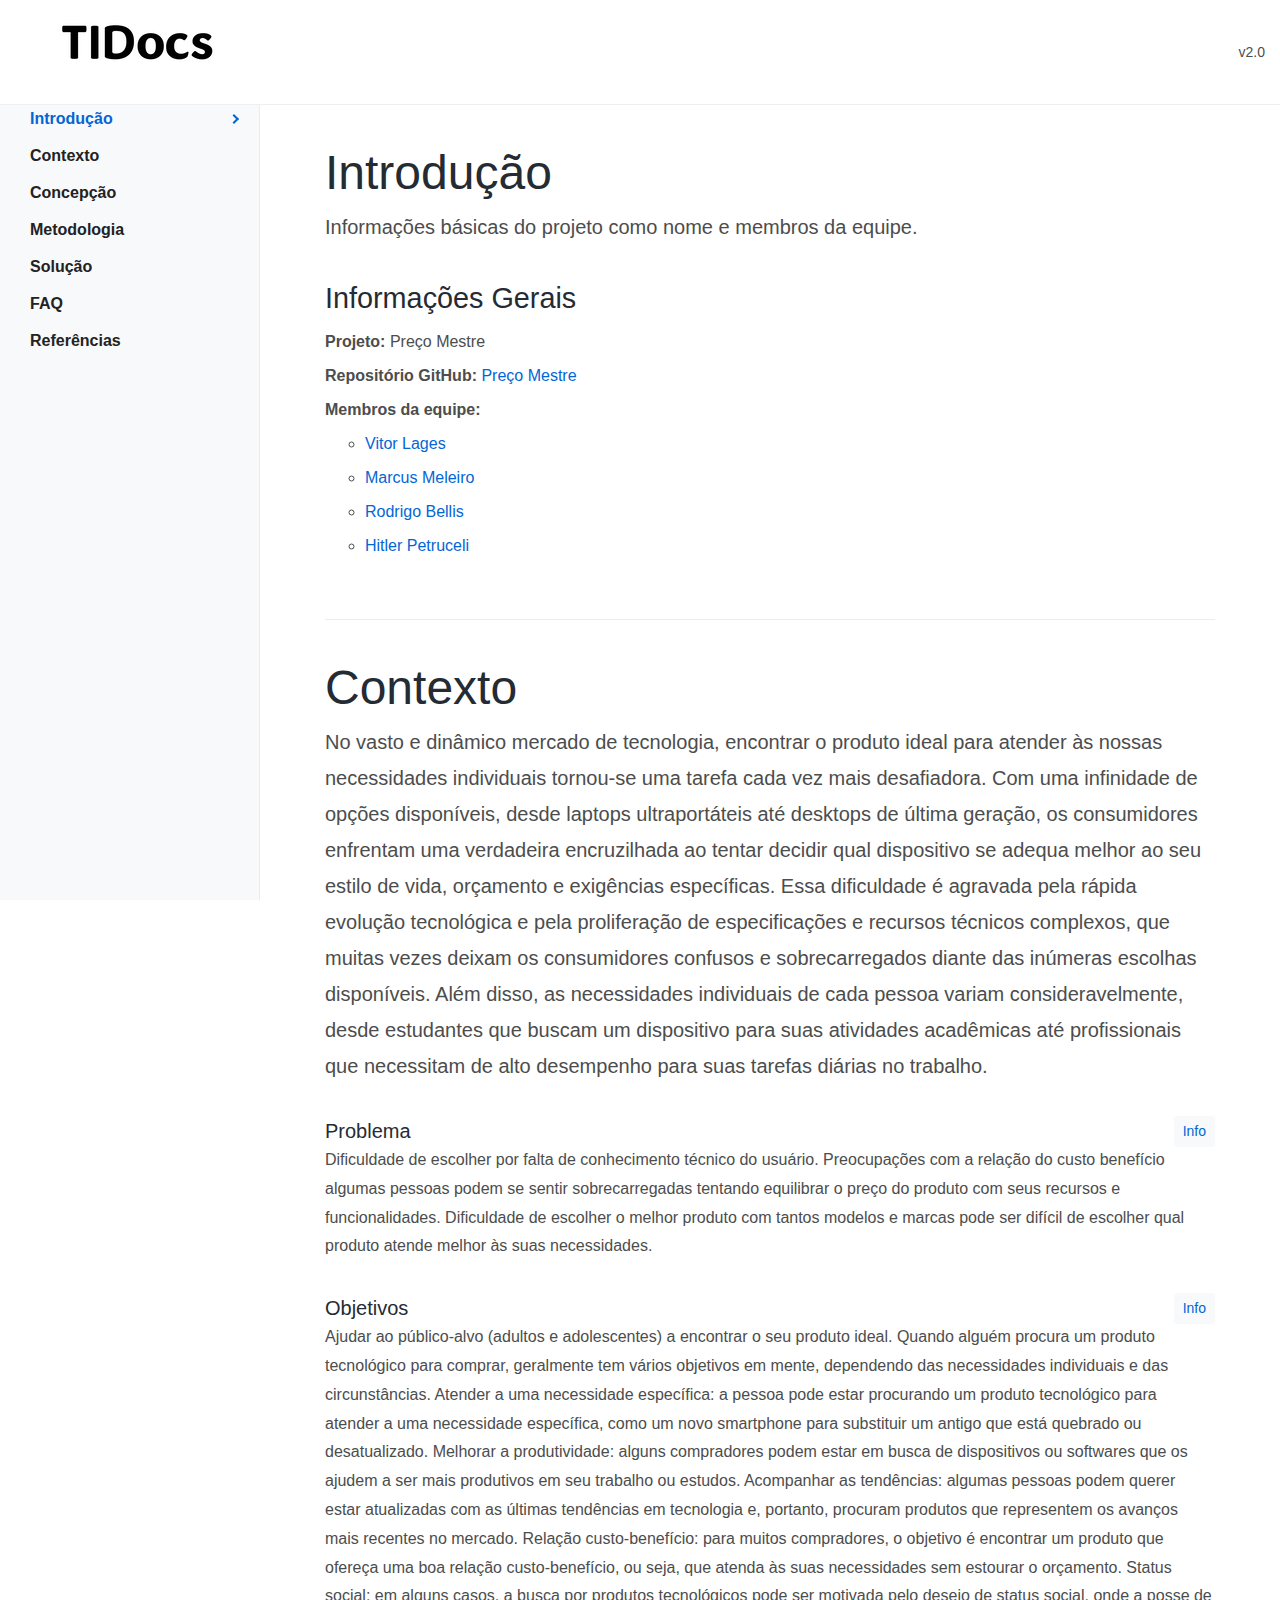
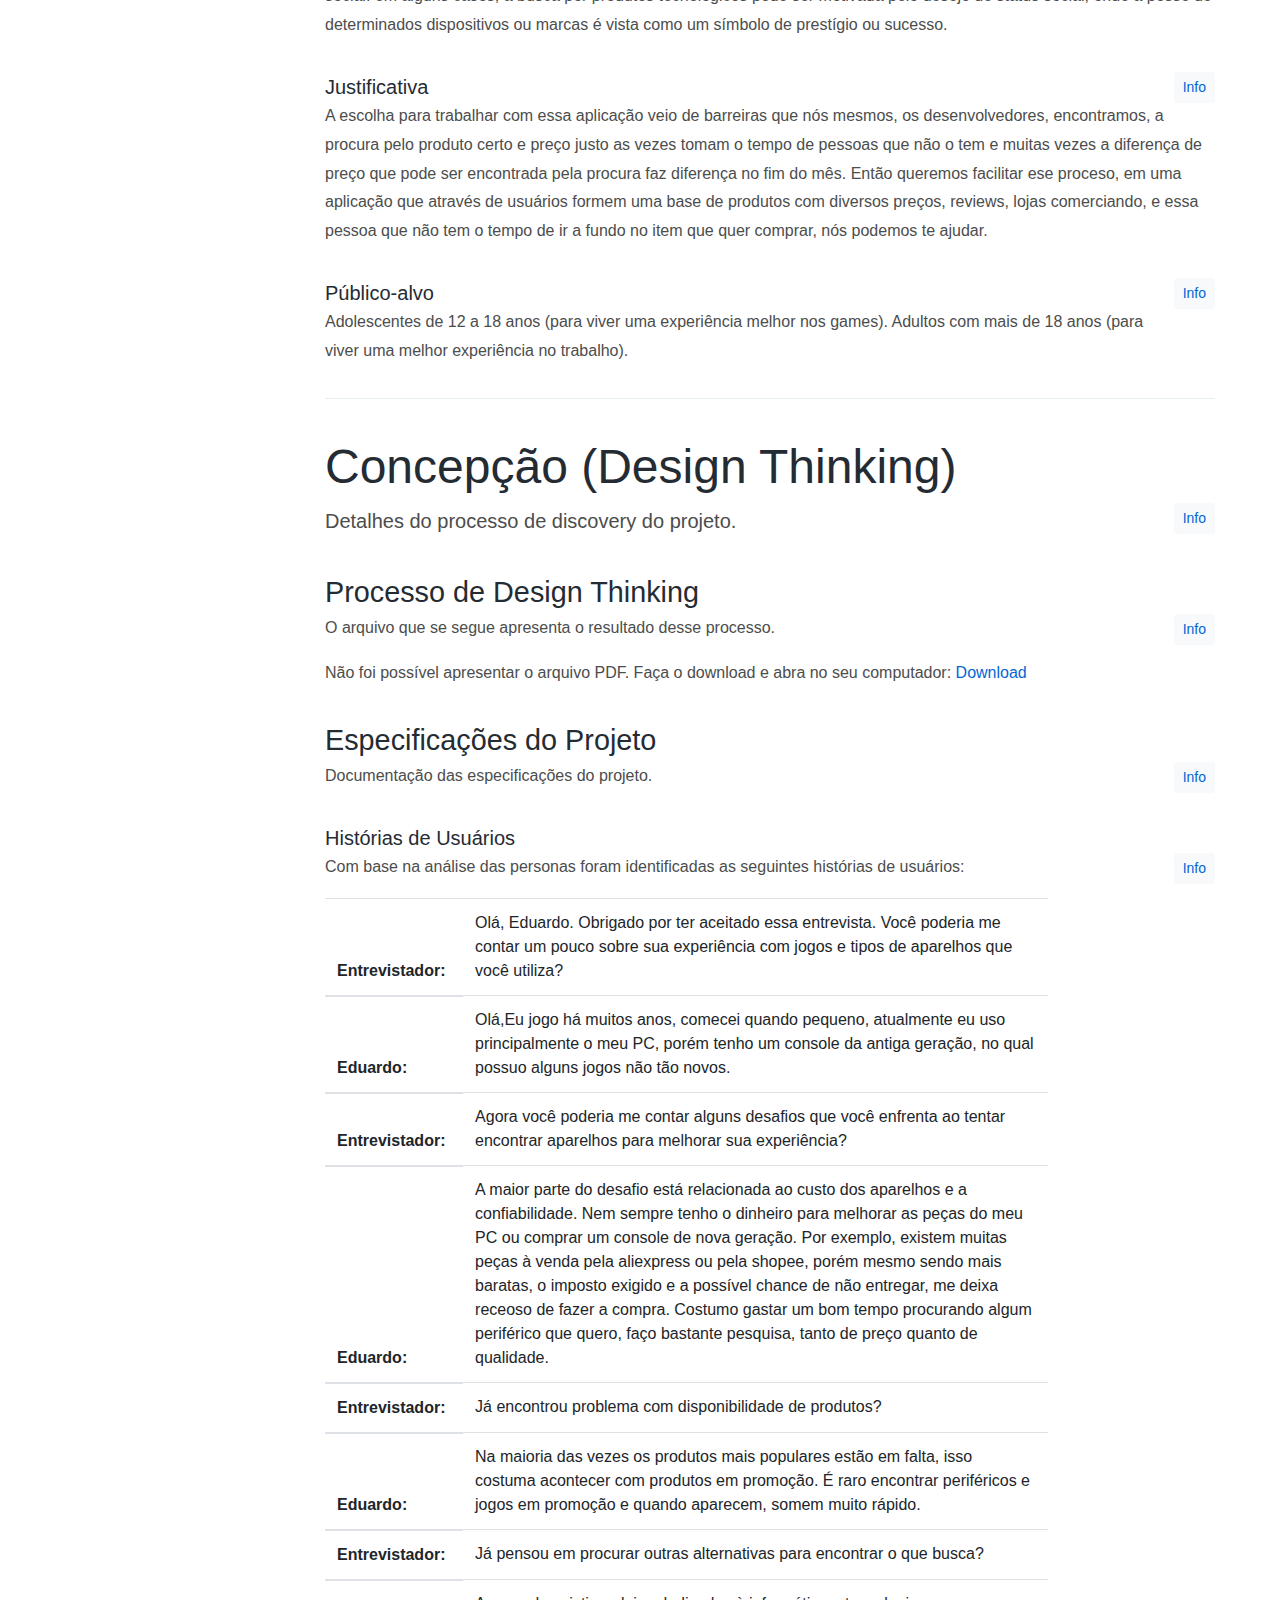
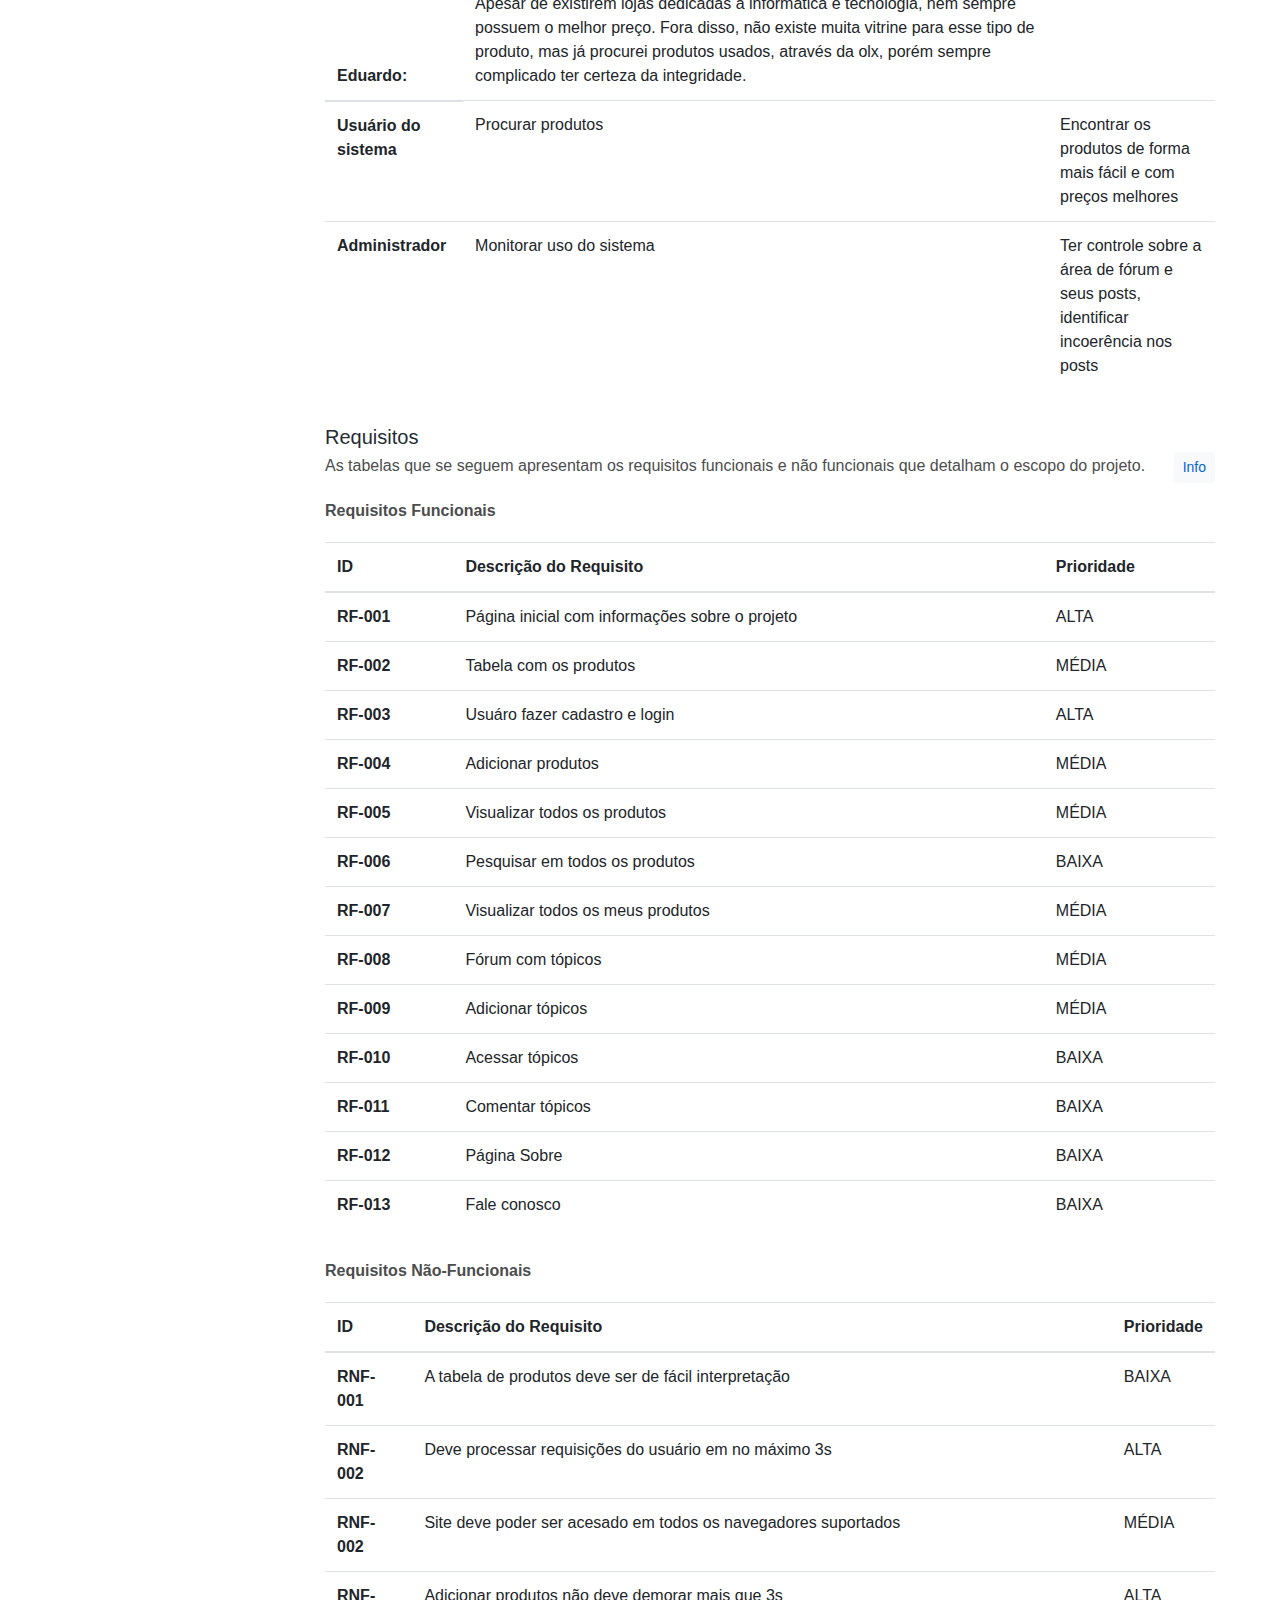
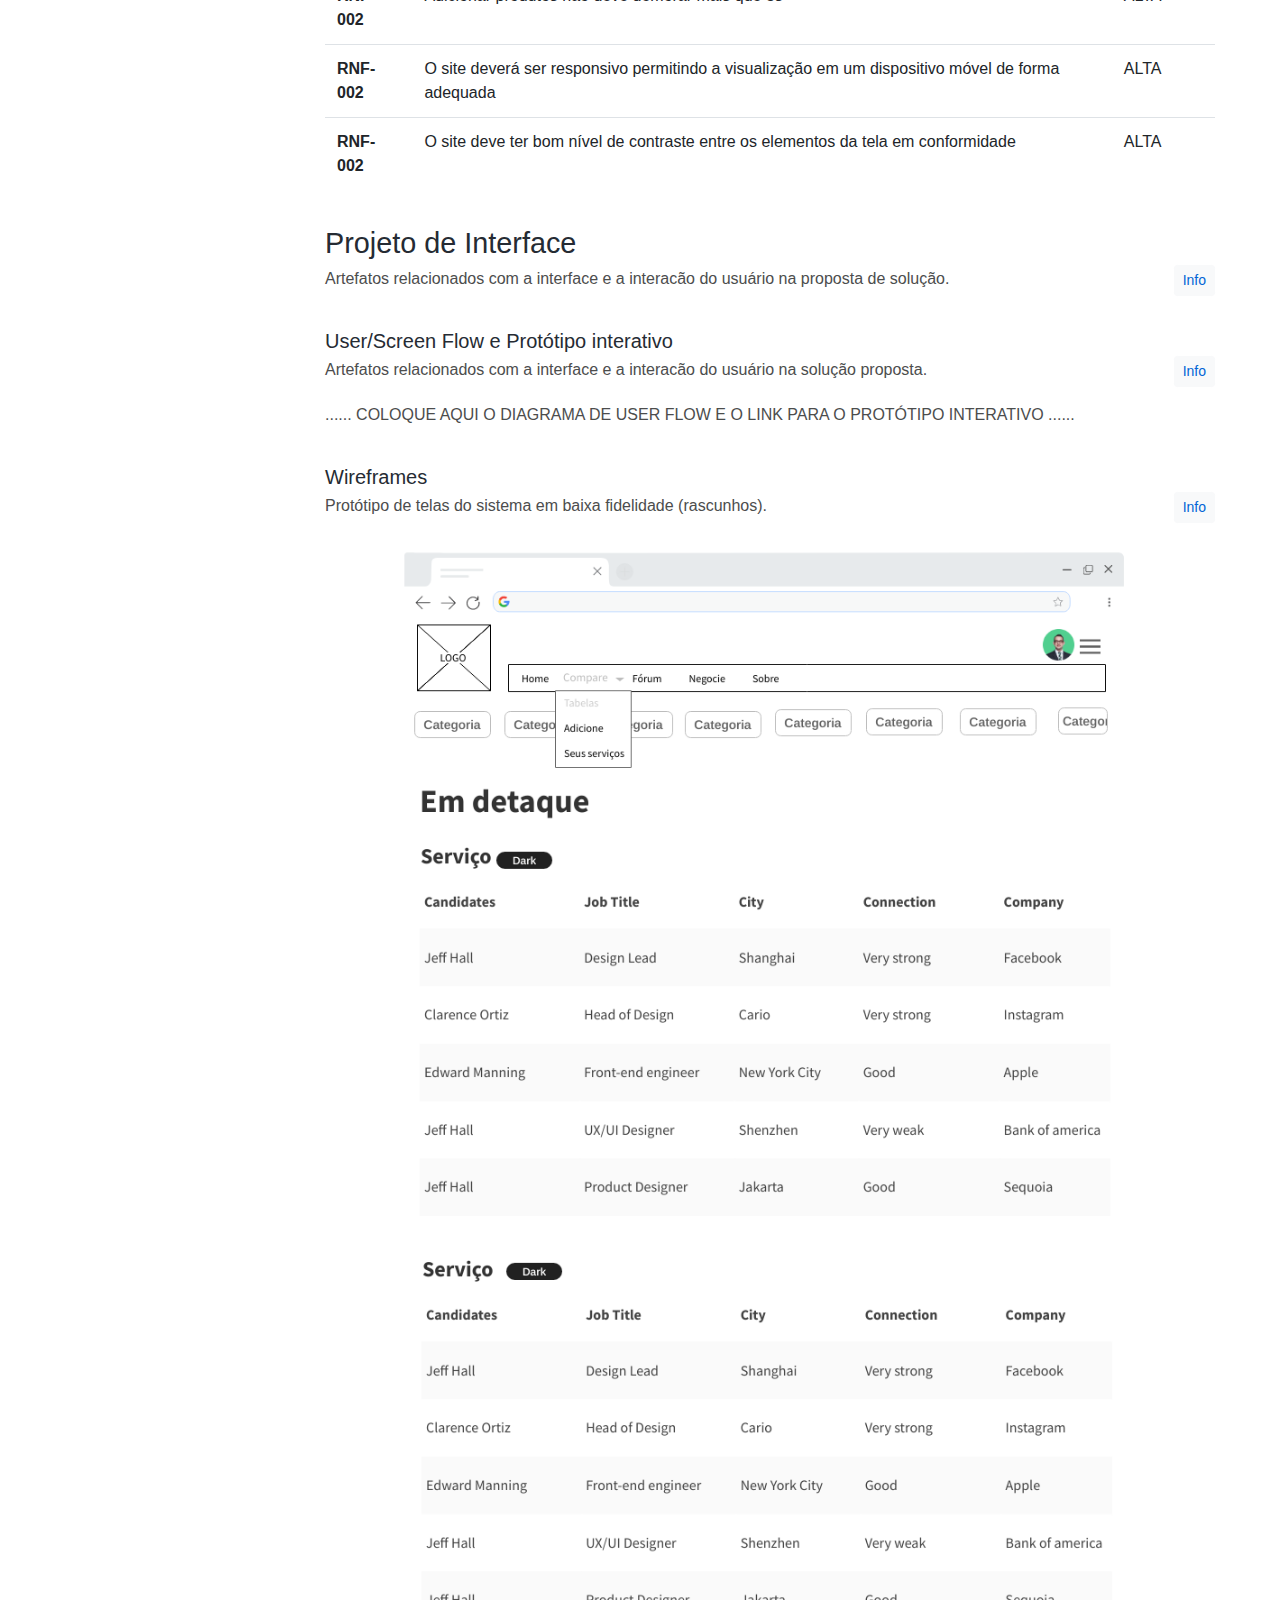
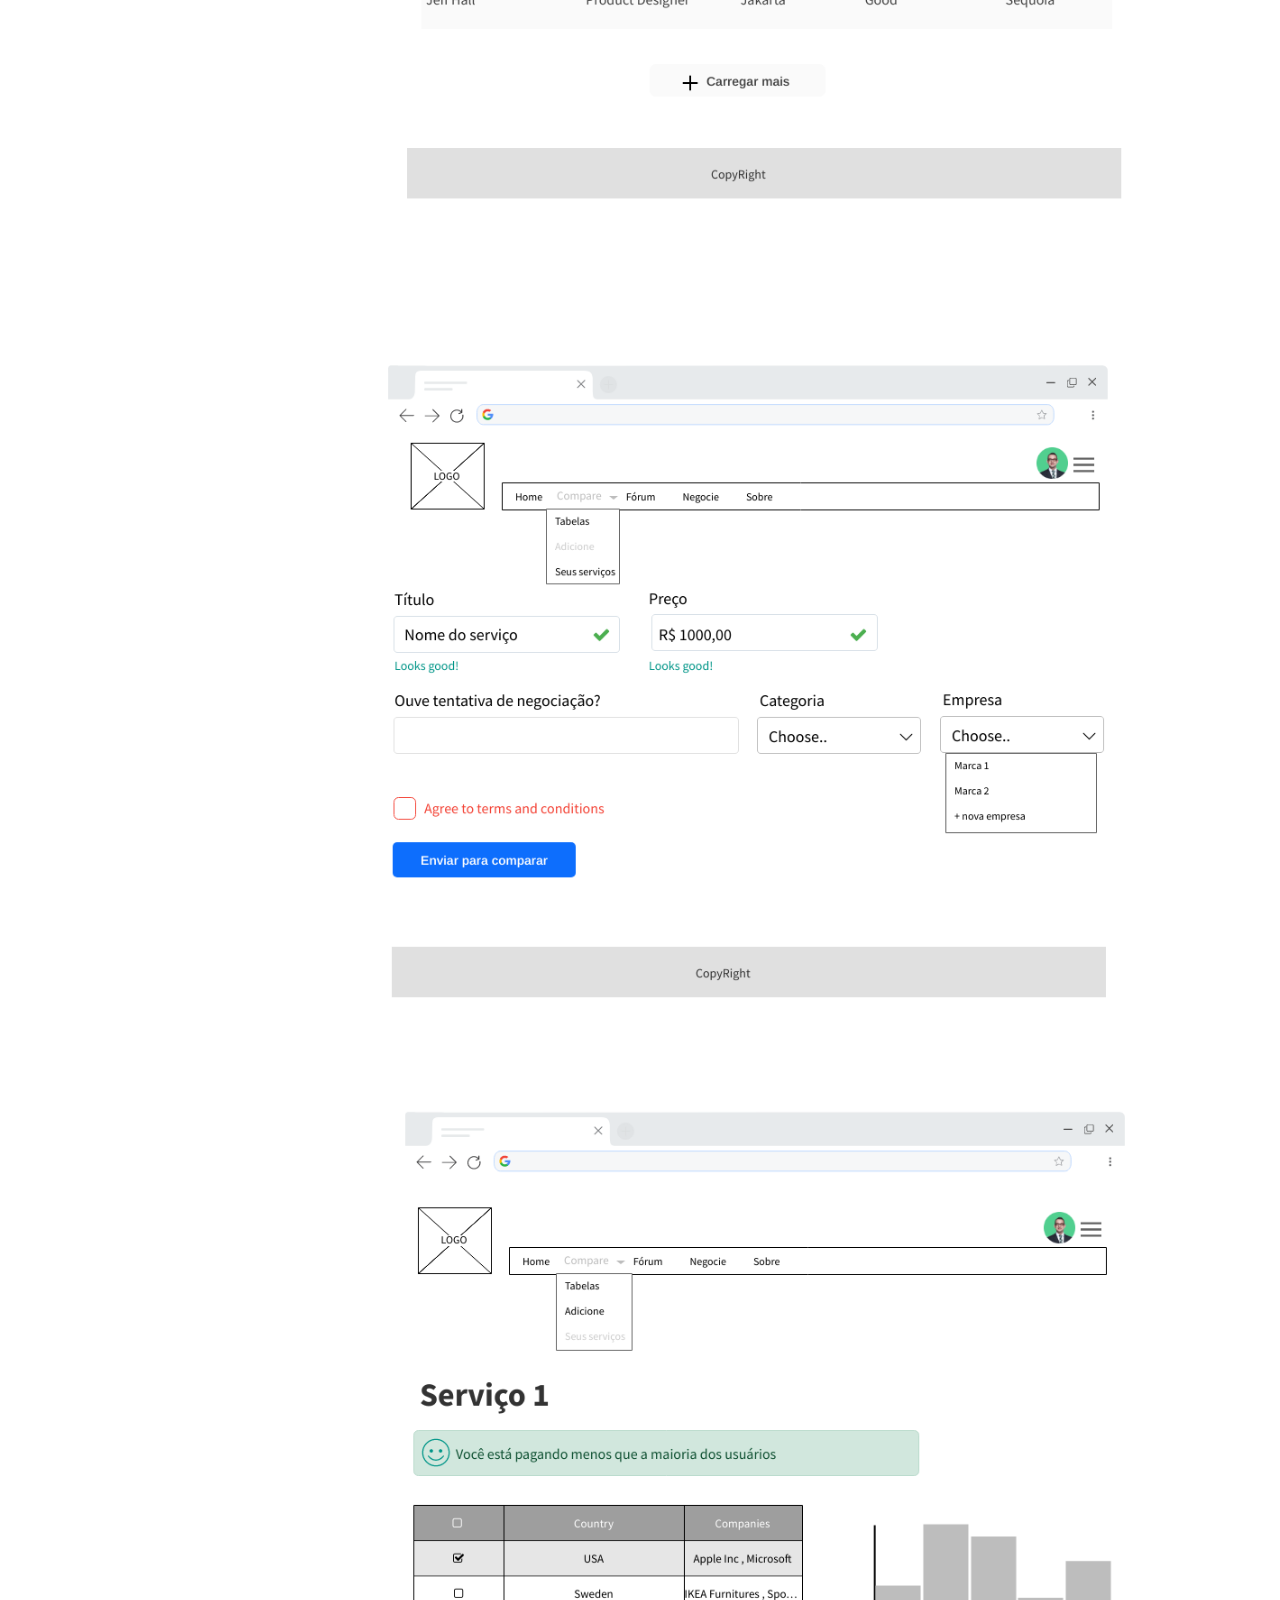
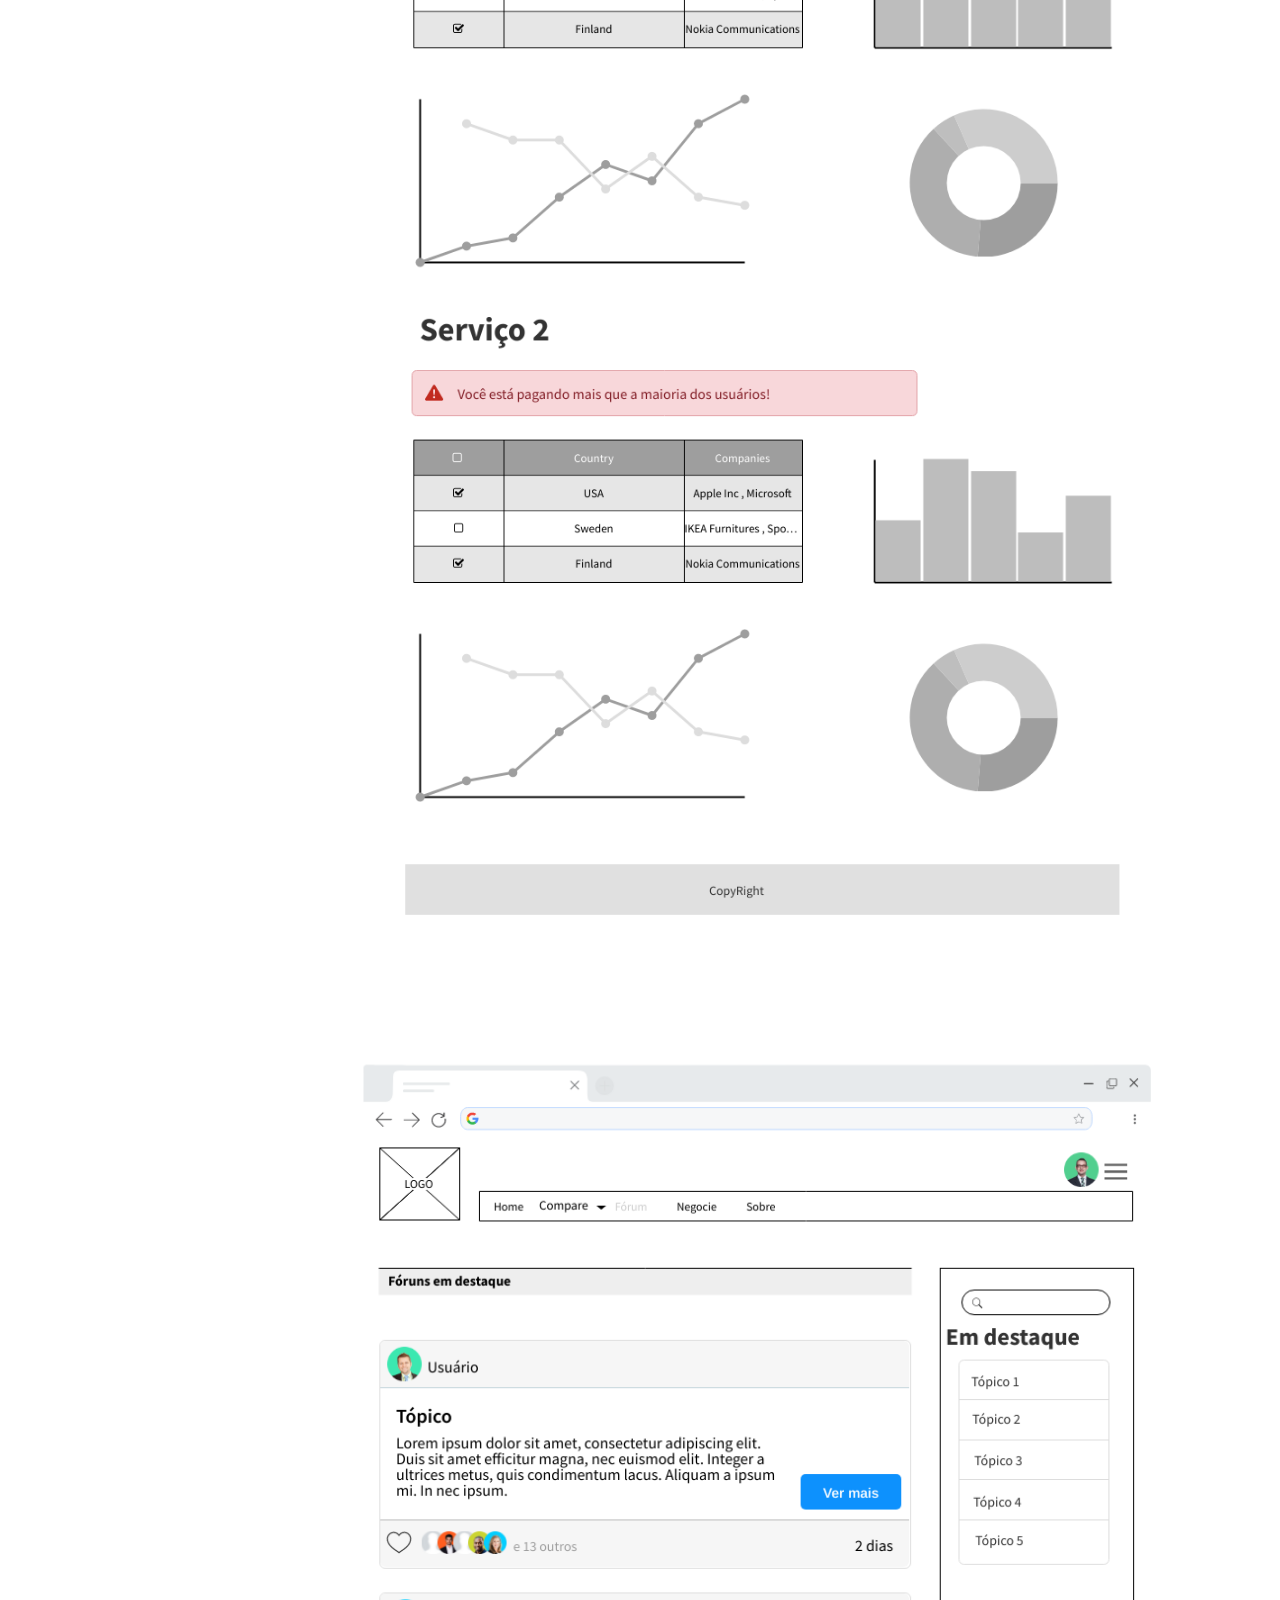
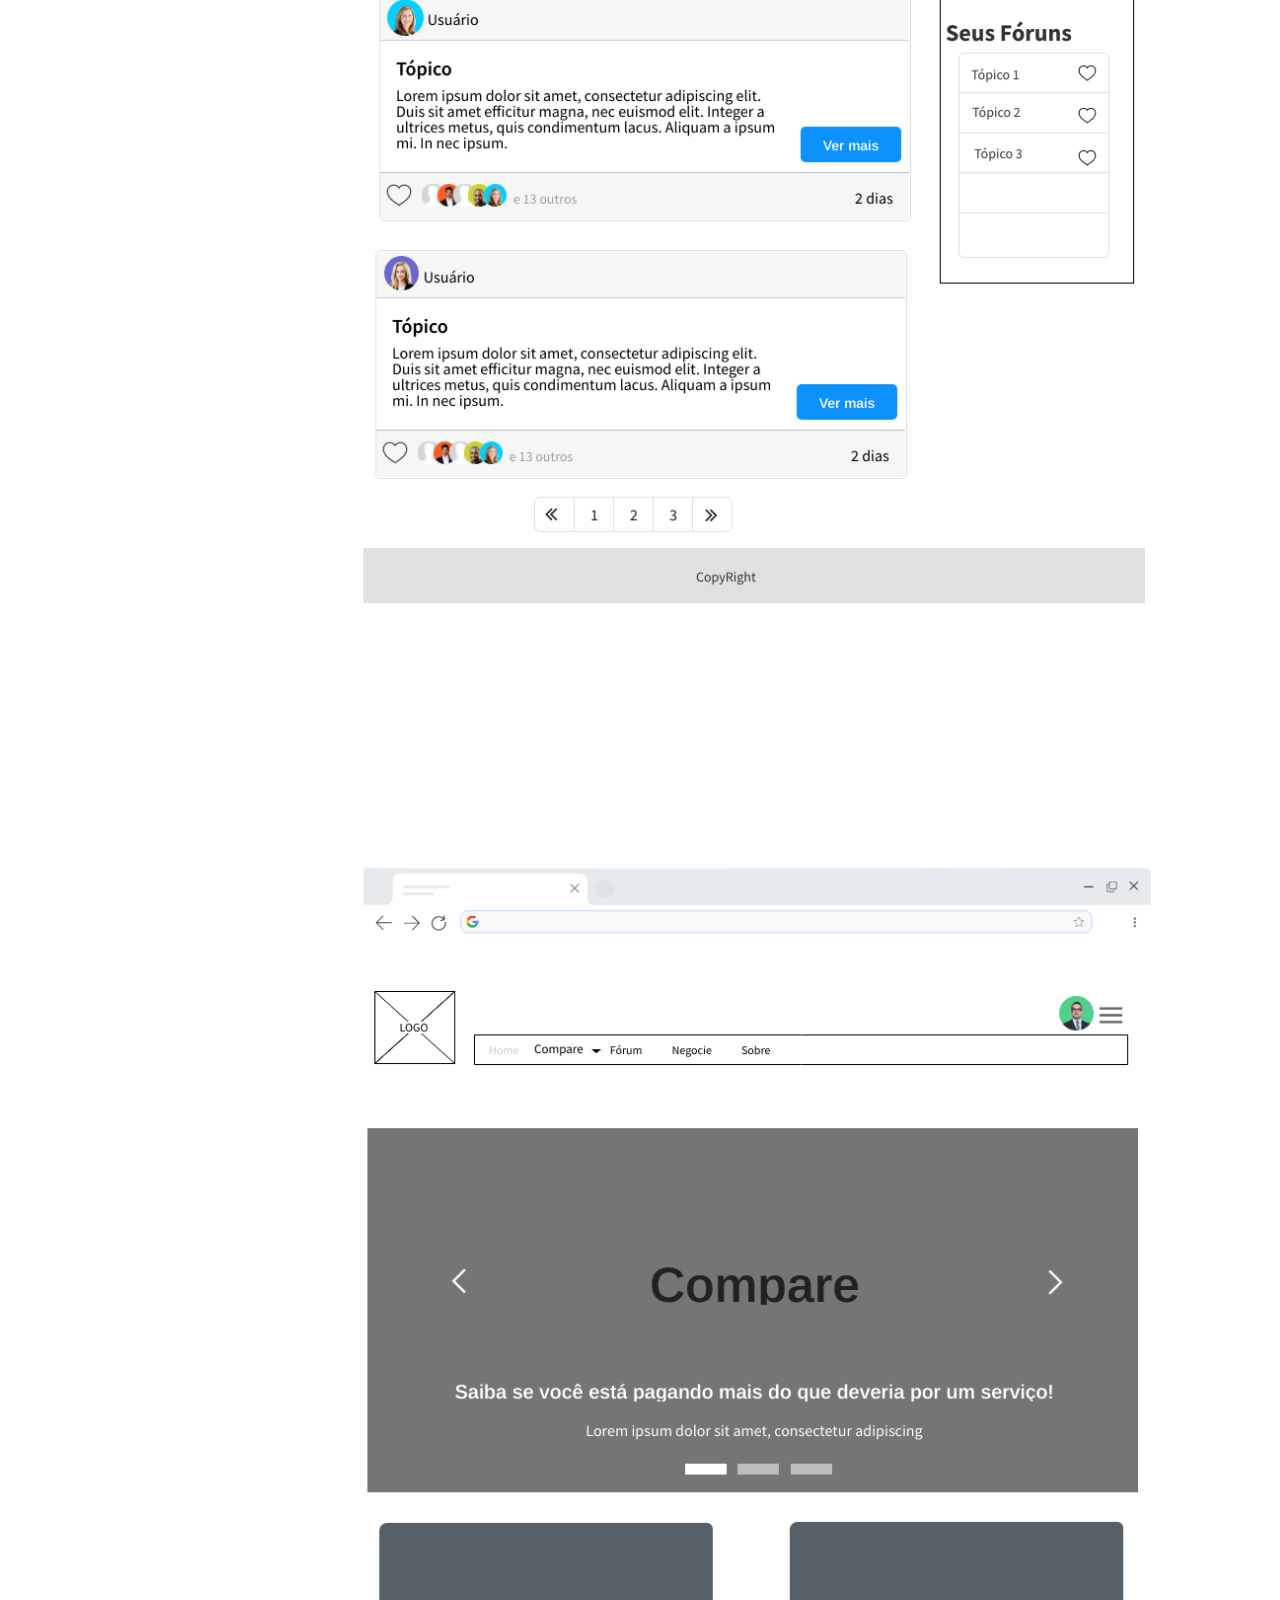
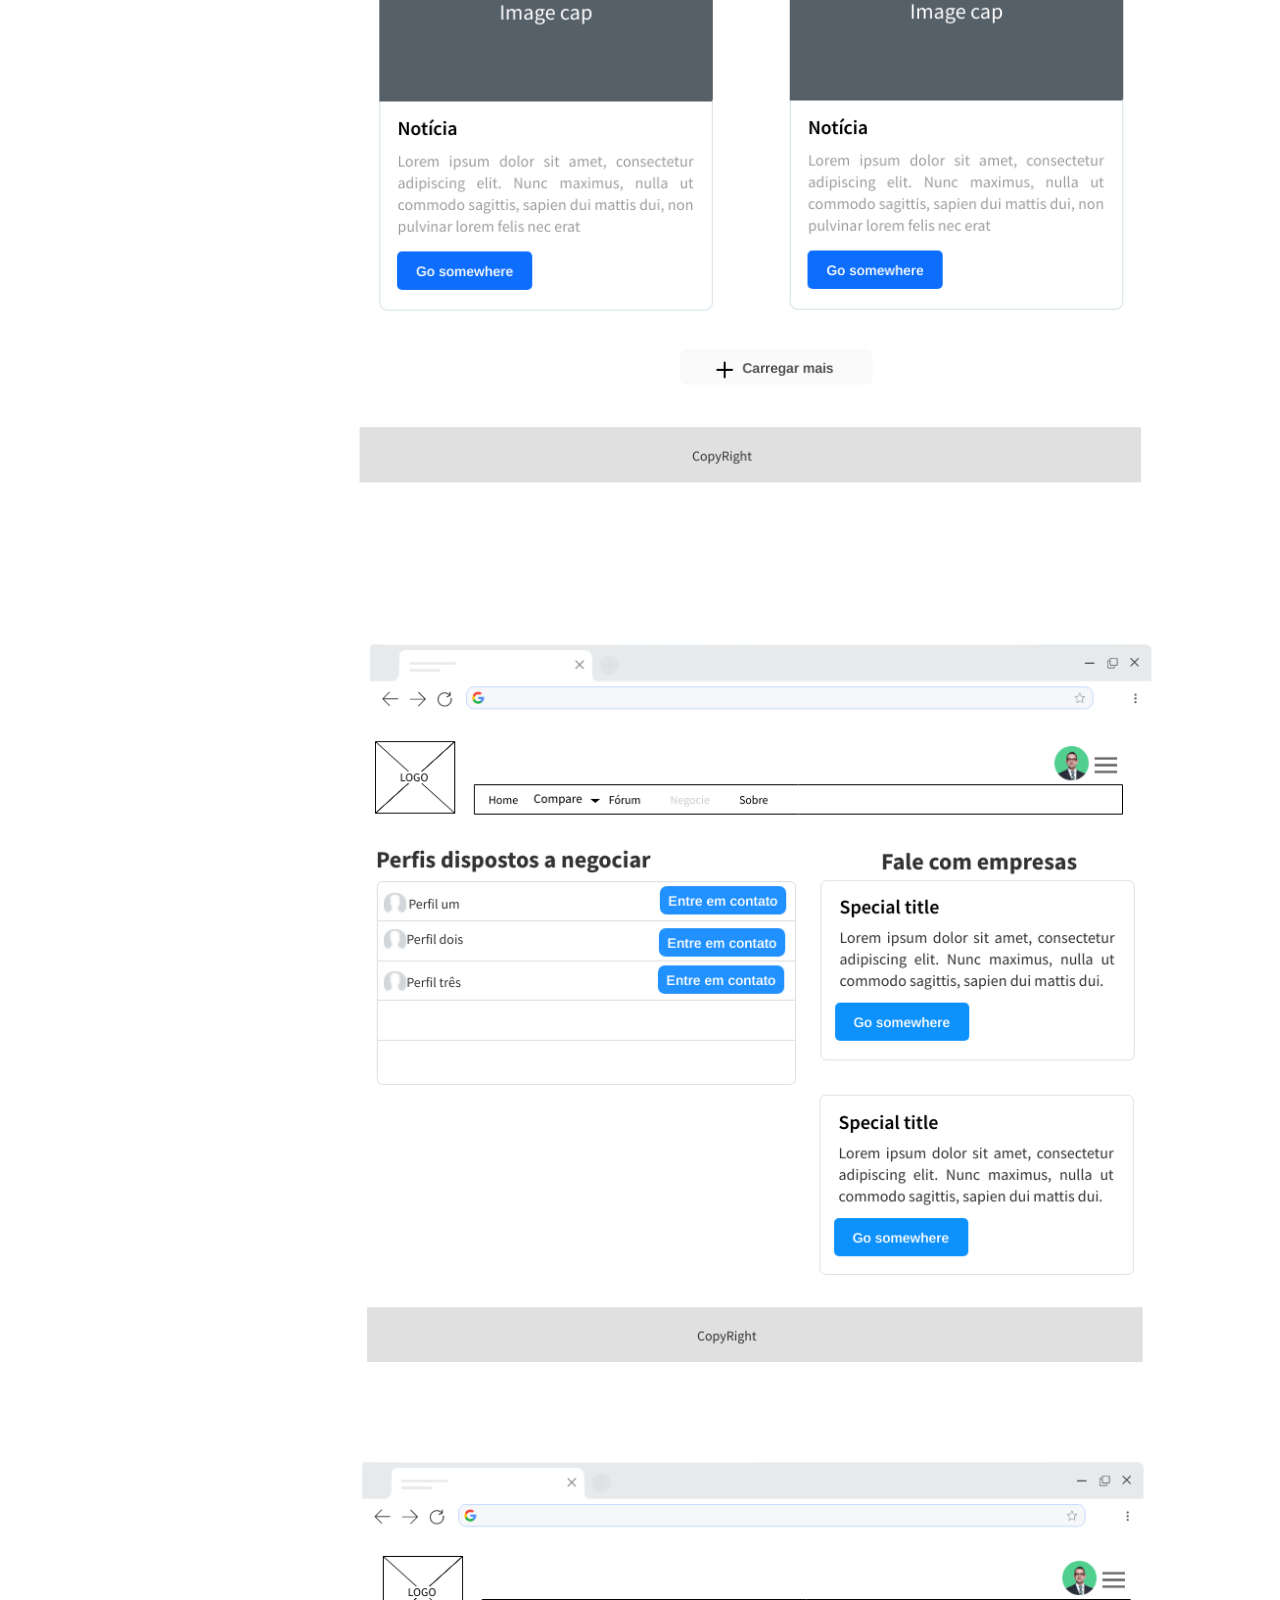
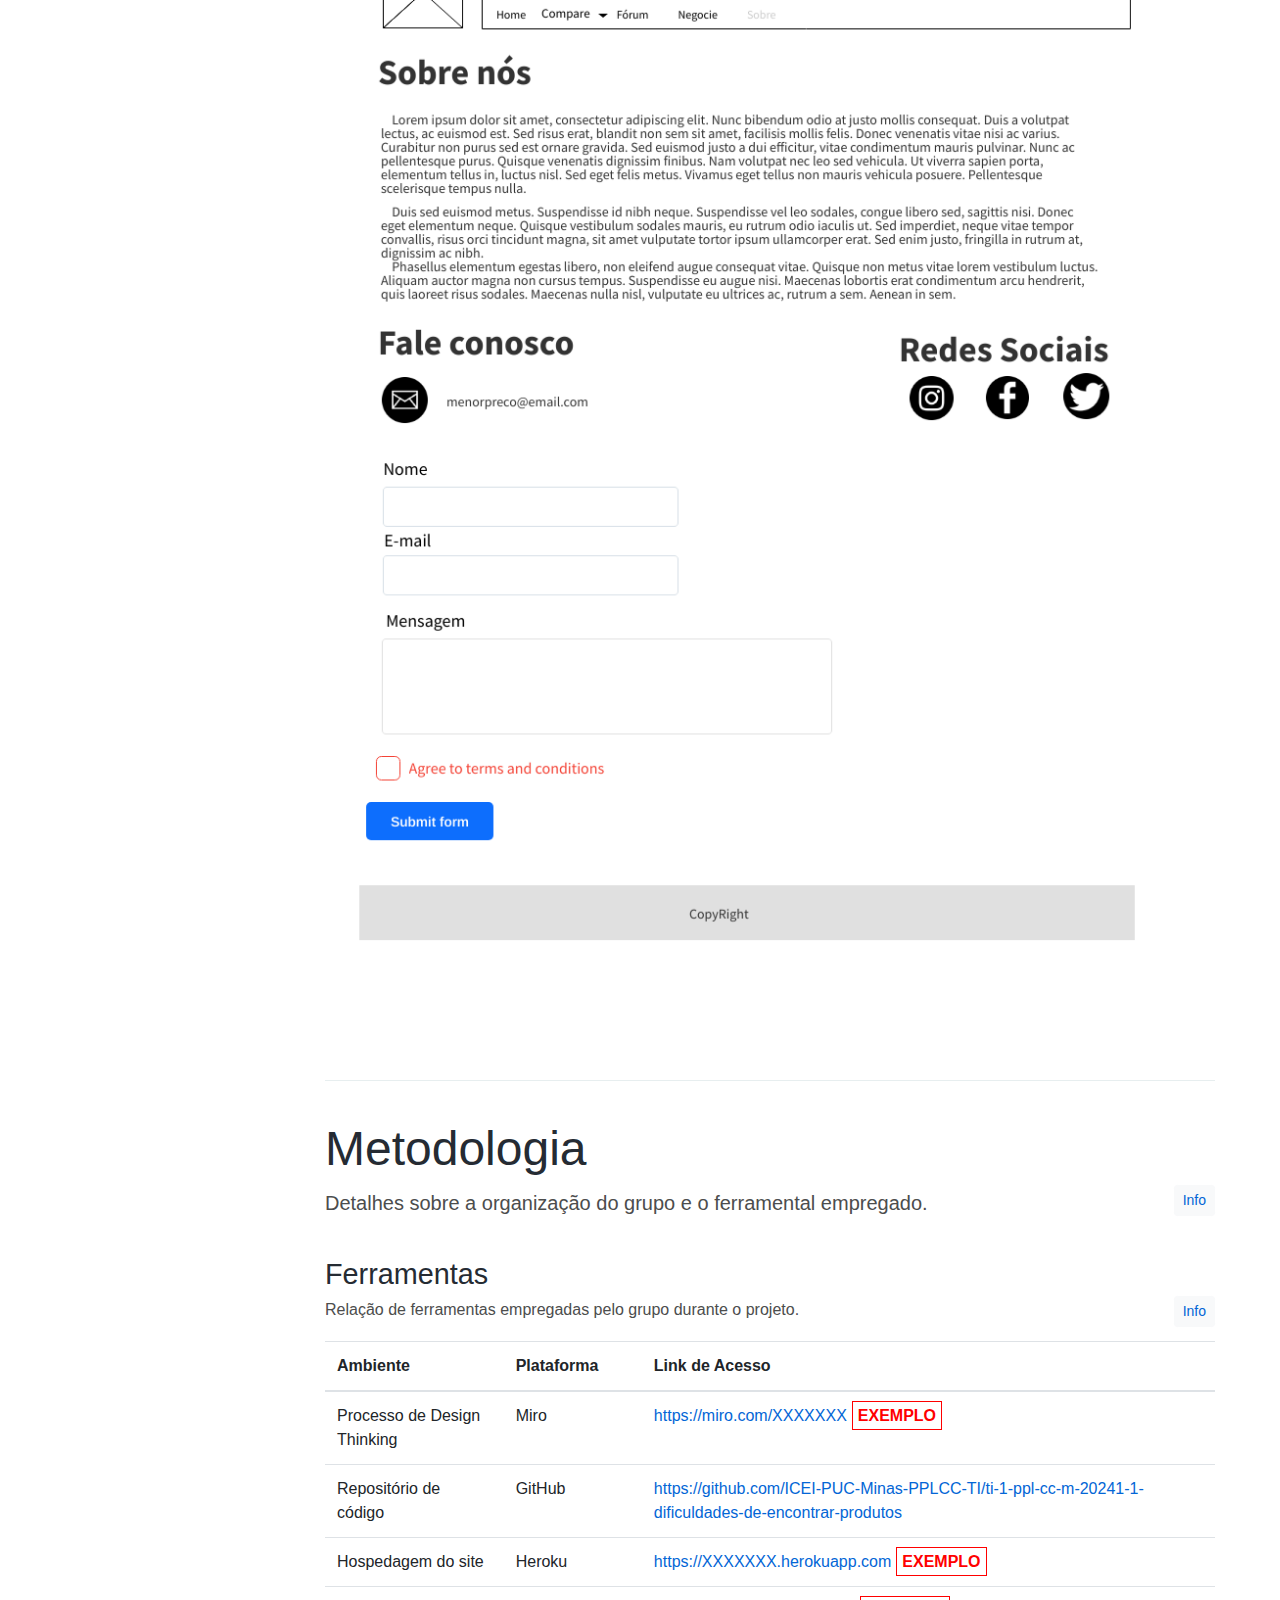
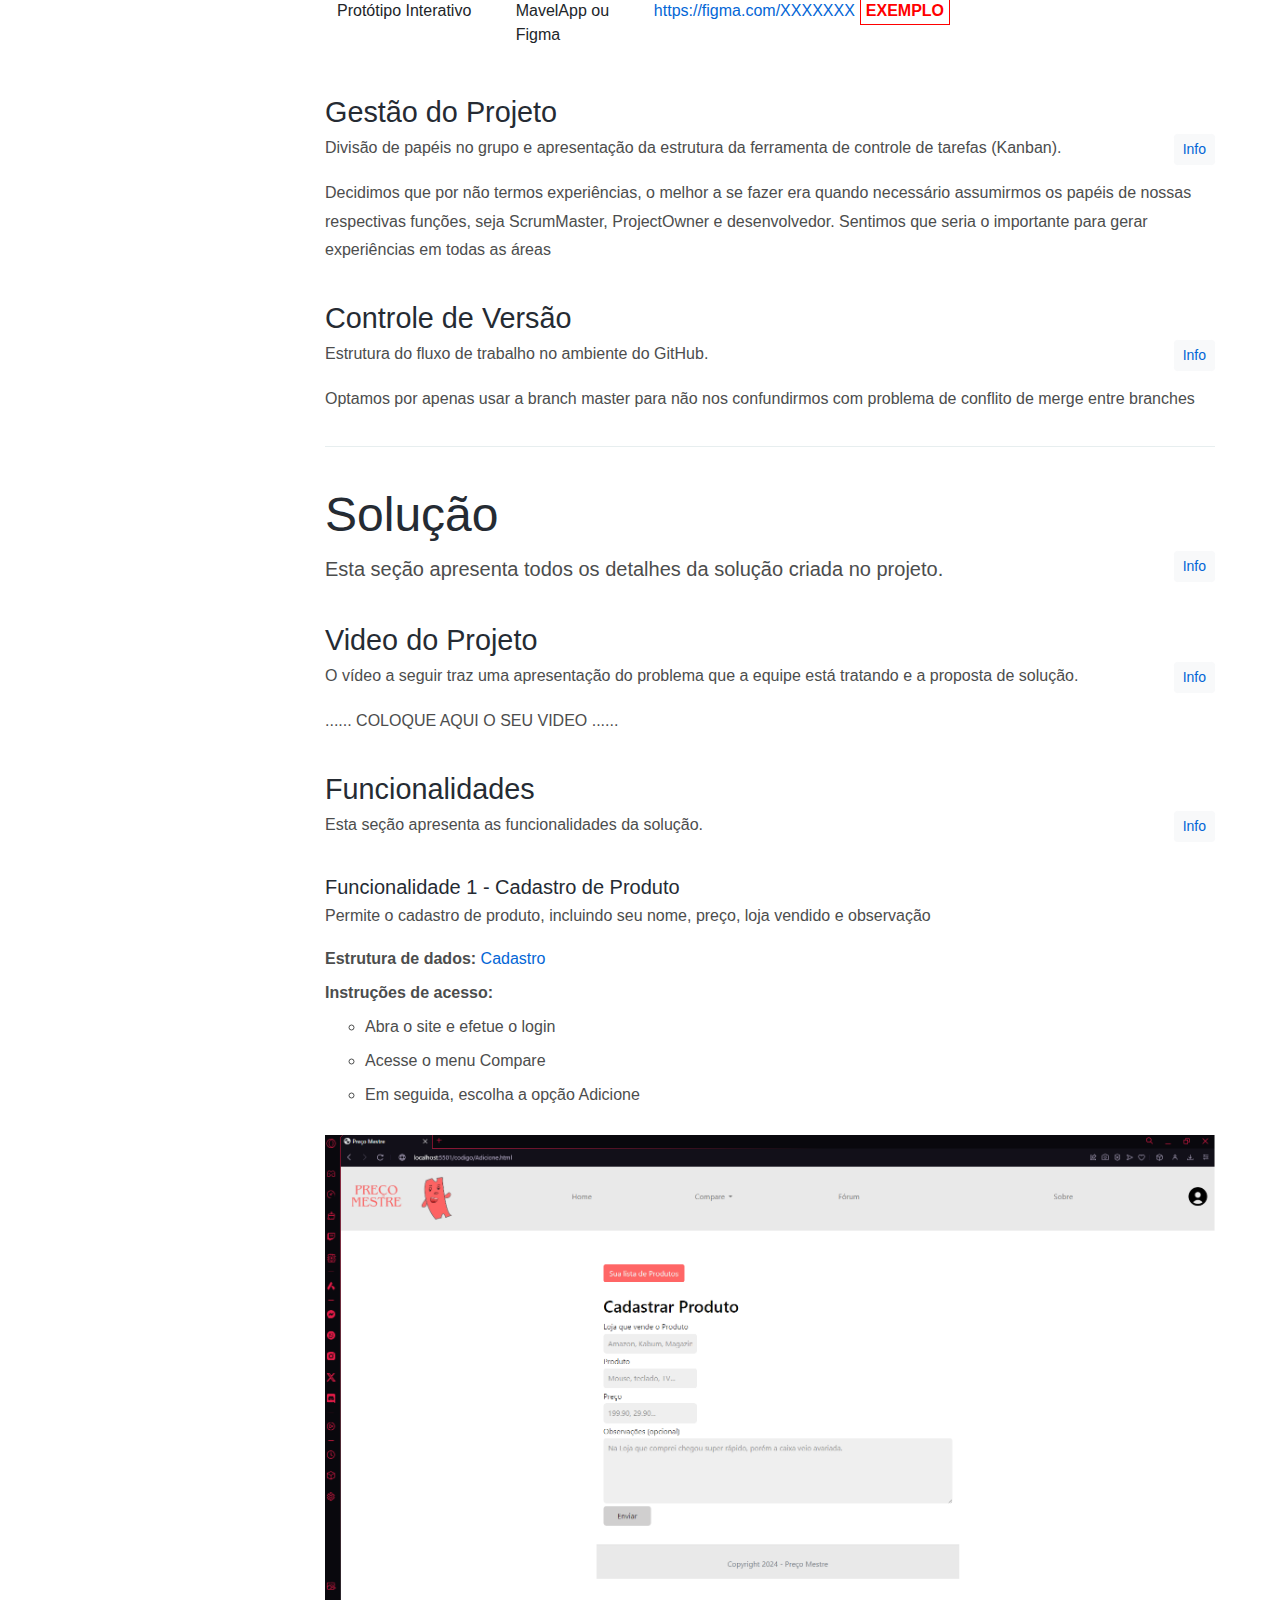
<file: docs/index.html>
<!DOCTYPE html>
<html lang="en">

<head>
  <meta charset="UTF-8">
  <meta http-equiv="X-UA-Compatible" content="IE=edge">
  <meta name="viewport" content="width=device-width, initial-scale=1, minimum-scale=1.0, shrink-to-fit=no">
  <link href="assets/images/favicon.png" rel="icon">
  <title>Trabalho Interdisciplinar - Documentação</title>
  <meta name="description" content="Documentação do projeto da disciplina de Trabalho Interdisciplinar">
  <meta name="author" content="Rommel Carneiro (WebTech)">

  <!-- Stylesheet ========================= -->
  <link rel="stylesheet" type="text/css" href="assets/vendor/bootstrap/css/bootstrap.min.css">
  <link rel="stylesheet" type="text/css" href="assets/vendor/font-awesome/css/all.min.css">
  <link rel="stylesheet" type="text/css" href="assets/vendor/magnific-popup/magnific-popup.min.css">
  <link rel="stylesheet" type="text/css" href="assets/vendor/highlight.js/styles/github.css">
  <!-- Custom Stylesheet -->
  <link rel="stylesheet" type="text/css" href="assets/css/stylesheet.css">
</head>

<body data-spy="scroll" data-target=".idocs-navigation" data-offset="125">
  <!-- Preloader -->
  <div class="preloader">
    <div class="lds-ellipsis">
      <div></div>
      <div></div>
      <div></div>
      <div></div>
    </div>
  </div>

  <!-- Document Wrapper  =============================== -->
  <div id="main-wrapper">

    <!-- Header  ============================ -->
    <header id="header" class="sticky-top">
      <!-- Navbar -->
      <nav class="primary-menu navbar navbar-expand-lg navbar-dropdown-dark">
        <div class="container-fluid">
          <!-- Sidebar Toggler -->
          <button type="button" id="sidebarCollapse" class="navbar-toggler d-block d-md-none"><span></span><span
              class="w-75"></span><span class="w-50"></span></button>

          <!-- Logo -->
          <a class="logo ml-md-3" href="index.html" title="iDocs Template"> <img src="assets/images/logo.png"
              alt="iDocs Template"> </a>
          <span class="text-2 ml-2">v2.0</span>
          <!-- Logo End -->
        </div>
      </nav>
    </header>
    <!-- Header End -->

    <!-- Content ============================ -->
    <main id="content">

      <!-- Sidebar Navigation	============================ -->
      <div class="idocs-navigation bg-light">
        <ul class="nav flex-column ">
          <li class="nav-item"><a class="nav-link active" href="#ti_intro">Introdução</a> </li>
          <li class="nav-item"><a class="nav-link" href="#ti_contexto">Contexto</a></li>
          <li class="nav-item"><a class="nav-link" href="#ti_concepcao">Concepção</a>
            <ul class="nav flex-column">
              <li class="nav-item"><a class="nav-link" href="#ti_processo_dt">Design Thinking</a></li>
              <li class="nav-item"><a class="nav-link" href="#ti_especificacoes">Especificações</a></li>
              <li class="nav-item"><a class="nav-link" href="#ti_projeto_interfaces">Projeto de Interfaces</a></li>
            </ul>
          </li>
          <li class="nav-item"><a class="nav-link" href="#ti_metodologia">Metodologia</a>
            <ul class="nav flex-column">
              <li class="nav-item"><a class="nav-link" href="#ti_ferramentas">Ferramentas</a></li>
              <li class="nav-item"><a class="nav-link" href="#ti_gestao_projeto">Gestao do Projeto</a></li>
              <li class="nav-item"><a class="nav-link" href="#ti_controle_versao">Controle de Versão</a></li>
            </ul>
          </li>
          <li class="nav-item"><a class="nav-link" href="#ti_solucao">Solução</a>
            <ul class="nav flex-column">
              <li class="nav-item"><a class="nav-link" href="#ti_video">Vídeo do Projeto</a></li>
              <li class="nav-item"><a class="nav-link" href="#ti_funcionalidades">Funcionalidades</a></li>
              <li class="nav-item"><a class="nav-link" href="#ti_estruturas_dados">Estruturas de Dados</a></li>
              <li class="nav-item"><a class="nav-link" href="#ti_modulos_apis">Módulos e APIs</a></li>
            </ul>
          </li>
          <li class="nav-item"><a class="nav-link" href="#ti_faq">FAQ</a></li>
          <li class="nav-item"><a class="nav-link" href="#ti_referencias">Referências</a></li>
        </ul>
      </div>

      <!-- Docs Content ============================ -->
      <div class="idocs-content">
        <div class="container">

          <!-- Introdução ============================ -->
          <section id="ti_intro">
            <h2>Introdução</h2>
            <p class="lead">Informações básicas do projeto como nome e membros da equipe.</p>

            <section id="ti_intro_info">
              <h4>Informações Gerais</h4>
              <div class="row">
                <div class="col-12">
                  <ul class="list-unstyled">
                    <li><strong>Projeto:</strong> Preço Mestre</li>
                    <li><strong>Repositório GitHub:</strong> <a
                        href="https://github.com/ICEI-PUC-Minas-PPLCC-TI/ti-1-ppl-cc-m-20241-1-dificuldades-de-encontrar-produtos">Preço Mestre</a>
                    </li>
                    <li><strong>Membros da equipe:</strong>
                      <ul>
                        <li><a href="https://github.com/fulano">Vitor Lages</a></li>
                        <li><a href="https://github.com/beltrano">Marcus Meleiro</a></li>
                        <li><a href="https://github.com/cicrano">Rodrigo Bellis</a></li>
                        <li><a href="https://github.com/cicrano">Hitler Petruceli</a></li>
                      </ul>
                    </li>
                  </ul>
                </div>
              </div>
            </section>

          </section>
          <hr class="divider">

          <!-- Contexto ============================ -->
          <section id="ti_contexto">
            <h2>Contexto</h2>
            <p class="lead">No vasto e dinâmico mercado de tecnologia, encontrar o produto ideal para atender às nossas
              necessidades individuais tornou-se uma tarefa cada vez mais desafiadora. Com uma infinidade de opções
              disponíveis, desde laptops ultraportáteis até desktops de última geração, os consumidores enfrentam uma
              verdadeira encruzilhada ao tentar decidir qual dispositivo se adequa melhor ao seu estilo de vida,
              orçamento e exigências específicas. Essa dificuldade é agravada pela rápida evolução tecnológica e pela
              proliferação de especificações e recursos técnicos complexos, que muitas vezes deixam os consumidores
              confusos e sobrecarregados diante das inúmeras escolhas disponíveis. Além disso, as necessidades
              individuais de cada pessoa variam consideravelmente, desde estudantes que buscam um dispositivo para suas
              atividades acadêmicas até profissionais que necessitam de alto desempenho para suas tarefas diárias no
              trabalho.</p>
            <section>
              <h5>Problema
                <button type="button" class="btn btn-light btn-sm float-right" data-toggle="collapse"
                  href="#collapseProblema">Info</button>
              </h5>
              <div class="alert alert-warning collapse" role="alert" id="collapseProblema">

              </div>
              <p>Dificuldade de escolher por falta de conhecimento técnico do usuário.
                Preocupações com a relação do custo benefício algumas pessoas podem se sentir sobrecarregadas
                tentando equilibrar o preço do produto com seus recursos e funcionalidades.
                Dificuldade de escolher o melhor produto com tantos modelos e marcas pode ser difícil de escolher
                qual produto atende melhor às suas necessidades.</p>
            </section>

            <section>
              <h5>Objetivos
                <button type="button" class="btn btn-light btn-sm float-right" data-toggle="collapse"
                  href="#collapseObjetivos">Info</button>
              </h5>
              <div class="alert alert-warning collapse" role="alert" id="collapseObjetivos">
                Aqui você deve descrever os objetivos do trabalho indicando que o objetivo geral é desenvolver um
                software para solucionar o problema apresentado acima. Apresente também alguns (pelo menos 2) objetivos
                específicos dependendo de onde você vai querer concentrar a sua prática investigativa, ou como você vai
                aprofundar no seu trabalho.
              </div>
              <p>Ajudar ao público-alvo (adultos e adolescentes) a encontrar o seu produto ideal. Quando
                alguém procura um produto tecnológico para comprar, geralmente tem vários objetivos em mente, dependendo
                das necessidades individuais e das circunstâncias. Atender a uma necessidade específica: a pessoa pode
                estar procurando um produto tecnológico para atender a uma necessidade específica, como um novo
                smartphone para substituir um antigo que está quebrado ou desatualizado. Melhorar a produtividade:
                alguns compradores podem estar em busca de dispositivos ou softwares que os ajudem a ser mais produtivos
                em seu trabalho ou estudos.
                Acompanhar as tendências: algumas pessoas podem querer estar atualizadas com as últimas tendências em
                tecnologia e, portanto, procuram produtos que representem os avanços mais recentes no mercado.
                Relação custo-benefício: para muitos compradores, o objetivo é encontrar um produto que ofereça uma boa
                relação custo-benefício, ou seja, que atenda às suas necessidades sem estourar o orçamento.
                Status social: em alguns casos, a busca por produtos tecnológicos pode ser motivada pelo desejo de
                status social, onde a posse de determinados dispositivos ou marcas é vista como um símbolo de prestígio
                ou sucesso.</p>
            </section>

            <section>
              <h5>Justificativa
                <button type="button" class="btn btn-light btn-sm float-right" data-toggle="collapse"
                  href="#collapseJustificativa">Info</button>
              </h5>
              <div class="alert alert-warning collapse" role="alert" id="collapseJustificativa">
                Descreva a importância ou a motivação para trabalhar com esta aplicação que você escolheu. Indique as
                razões pelas quais você escolheu seus objetivos específicos ou as razões para aprofundar em certos
                aspectos do software. O grupo de trabalho pode fazer uso de questionários, entrevistas e dados
                estatísticos, que podem ser apresentados, com o objetivo de esclarecer detalhes do problema que será
                abordado pelo grupo.
              </div>
              <p>A escolha para trabalhar com essa aplicação veio de barreiras que nós mesmos, os desenvolvedores,
                encontramos, a procura pelo produto certo e preço justo as vezes tomam o tempo de pessoas que não o tem
                e muitas vezes a diferença de preço que pode ser encontrada pela procura faz diferença no fim do mês. Então
                queremos facilitar ese proceso, em uma aplicação que através de usuários formem uma base de produtos com diversos preços,
                reviews, lojas comerciando, e essa pessoa que não tem o tempo de ir a fundo no item que quer comprar, nós podemos te ajudar.
              </p>
            </section>

            <section>
              <h5>Público-alvo
                <button type="button" class="btn btn-light btn-sm float-right" data-toggle="collapse"
                  href="#collapsePublico">Info</button>
              </h5>
              <div class="alert alert-warning collapse" role="alert" id="collapsePublico">
                Descreva quem serão as pessoas que usarão a sua aplicação indicando os diferentes perfis. O objetivo
                aqui não é definir quem serão os clientes ou quais serão os papéis dos usuários na aplicação. A ideia é,
                dentro do possível, conhecer um pouco mais sobre o perfil dos usuários: conhecimentos prévios, relação
                com a tecnologia, relações hierárquicas, etc.
                Adicione informações sobre o público-alvo por meio de uma descrição textual, ou diagramas de personas,
                mapa de stakeholders, ou como o grupo achar mais conveniente.
              </div>
              <p>Adolescentes de 12 a 18 anos (para viver uma experiência melhor nos games).
                Adultos com mais de 18 anos (para viver uma melhor experiência no trabalho).</p>
            </section>

          </section>
          <hr class="divider">

          <!-- Concepção ============================ -->
          <section id="ti_concepcao">
            <h2>Concepção (Design Thinking)</h2>
            <p class="lead">Detalhes do processo de discovery do projeto.
              <button type="button" class="btn btn-light btn-sm float-right" data-toggle="collapse"
                href="#collapseConcepcao">Info</button>
            </p>
            <div class="alert alert-warning collapse" role="alert" id="collapseConcepcao">
              <p>Apresente o processo de discovery do projeto. Com foco na experiência do usuário, esse processo abrange
                a compreensão do contexto do problema e das características do usuário, a definição do problema, a
                geração de ideias, a prototipagem e a elaboração de uma proposta de solução</p>
            </div>

            <section id="ti_processo_dt">
              <h4>Processo de Design Thinking</h4>
              <p>O arquivo que se segue apresenta o resultado desse processo.
                <button type="button" class="btn btn-light btn-sm float-right" data-toggle="collapse"
                  href="#collapseProcesso">Info</button>
              </p>
              <div class="alert alert-warning collapse" role="alert" id="collapseProcesso">
                <p>Apresente o processo de Design Thinking realizado pelo grupo e documentado por meio do software Miro.
                  No documento apresentado, devem ser incluídos: (1) a matriz CSD, (2) o mapa de stakeholders, (3) as
                  personas, (4) as respectivas propostas de valor e (5) o processo de ideação identificando as ideias
                  levantadas e sua priorização.</p>
              </div>
              <object data="assets/files/processo-dt.pdf" type="application/pdf" width="100%" height="500px">
                <p>Não foi possível apresentar o arquivo PDF. Faça o download e abra no seu computador: <a
                    href="/assets/files/processo-dt.pdf">Download</a></p>
              </object>
            </section>

            <section id="ti_especificacoes">
              <h4>Especificações do Projeto</h4>
              <p>Documentação das especificações do projeto.
                <button type="button" class="btn btn-light btn-sm float-right" data-toggle="collapse"
                  href="#collapseEspecificacao">Info</button>
              </p>
              <div class="alert alert-warning collapse" role="alert" id="collapseEspecificacao">
                <p>Apresente as especificações do projeto, incluindo as histórias de usuário e os requisitos funcionais
                  e não funcionais.</p>
              </div>

              <section>
                <h5>Histórias de Usuários</h5>
                <p>Com base na análise das personas foram identificadas as seguintes histórias de usuários:
                  <button type="button" class="btn btn-light btn-sm float-right" data-toggle="collapse"
                    href="#collapseHistorias">Info</button>
                </p>
                <div class="alert alert-warning collapse" role="alert" id="collapseHistorias">
                  <p>Apresente aqui as histórias de usuário que são relevantes para o projeto de sua solução. As
                    Histórias de Usuário consistem em uma ferramenta poderosa para a compreensão e elicitação dos
                    requisitos funcionais e não funcionais da sua aplicação. Se possível, agrupe as histórias de usuário
                    por contexto, para facilitar consultas recorrentes à essa parte do documento.</p>
                </div>
                <table class="table">
                  <thead>
                    <tr>
                      <th scope="col">Entrevistador:</th>
                      <td>Olá, Eduardo. Obrigado por ter aceitado essa entrevista. Você poderia me contar um pouco sobre
                        sua experiência com jogos e tipos de aparelhos que você utiliza?</td>
                    </tr>
                    <tr>
                      <th scope="col">Eduardo:</th>
                      <td>Olá,Eu jogo há muitos anos, comecei quando pequeno, atualmente eu uso principalmente o meu PC,
                        porém tenho um console da antiga geração, no qual possuo alguns jogos não tão novos.</td>
                    </tr>
                    <tr>
                      <th scope="col">Entrevistador:</th>
                      <td>Agora você poderia me contar alguns desafios que você enfrenta ao tentar encontrar aparelhos
                        para melhorar sua experiência?</td>
                    </tr>
                    <tr>
                      <th scope="col">Eduardo:</th>
                      <td>A maior parte do desafio está relacionada ao custo dos aparelhos e a confiabilidade. Nem
                        sempre tenho o dinheiro para melhorar as peças do meu PC ou comprar um console de nova geração.
                        Por exemplo, existem muitas peças à venda pela aliexpress ou pela shopee, porém mesmo sendo mais
                        baratas, o imposto exigido e a possível chance de não entregar, me deixa receoso de fazer a
                        compra. Costumo gastar um bom tempo procurando algum periférico que quero, faço bastante
                        pesquisa, tanto de preço quanto de qualidade.</td>
                    </tr>
                    <tr>
                      <th scope="col">Entrevistador:</th>
                      <td>Já encontrou problema com disponibilidade de produtos?</td>
                    </tr>
                    <tr>
                      <th scope="col">Eduardo:</th>
                      <td>Na maioria das vezes os produtos mais populares estão em falta, isso costuma acontecer com
                        produtos em promoção. É raro encontrar periféricos e jogos em promoção e quando aparecem, somem
                        muito rápido.</td>
                    </tr>
                    <tr>
                      <th scope="col">Entrevistador:</th>
                      <td>Já pensou em procurar outras alternativas para encontrar o que busca?</td>
                    </tr>
                    <tr>
                      <th scope="col">Eduardo:</th>
                      <td>Apesar de existirem lojas dedicadas à informática e tecnologia, nem sempre possuem o melhor
                        preço. Fora disso, não existe muita vitrine para esse tipo de produto, mas já procurei produtos
                        usados, através da olx, porém sempre complicado ter certeza da integridade.
                      </td>
                    </tr>
                  </thead>
                  <tbody>
                    <tr>
                      <th scope="row">Usuário do sistema</th>
                      <td>Procurar produtos</td>
                      <td>Encontrar os produtos de forma mais fácil e com preços melhores</td>
                    </tr>
                    <tr>
                      <th scope="row">Administrador</th>
                      <td>Monitorar uso do sistema</td>
                      <td>Ter controle sobre a área de fórum e seus posts, identificar incoerência nos posts</td>
                    </tr>
                  </tbody>
                </table>
              </section>

              <section>
                <h5>Requisitos</h5>
                <p>As tabelas que se seguem apresentam os requisitos funcionais e não funcionais que detalham o escopo
                  do projeto.
                  <button type="button" class="btn btn-light btn-sm float-right" data-toggle="collapse"
                    href="#collapseRequisitos">Info</button>
                </p>
                <div class="alert alert-warning collapse" role="alert" id="collapseRequisitos">
                  <p>Com base nas Histórias de Usuário, enumere os requisitos da sua
                    solução. Classifique esses requisitos em dois grupos:</p>
                  <ul>
                    <li><a href="https://pt.wikipedia.org/wiki/Requisito_funcional">Requisitos Funcionais (RF)</a>:
                      correspondem a uma funcionalidade que deve estar presente na plataforma (ex: cadastro de usuário).
                    </li>
                    <li><a href="https://pt.wikipedia.org/wiki/Requisito_n%C3%A3o_funcional">Requisitos Não Funcionais
                        (RNF)</a>: correspondem a uma característica técnica, seja de usabilidade, desempenho,
                      confiabilidade, segurança ou outro (ex: suporte a dispositivos iOS e Android).</li>
                  </ul>

                  <p>Lembre-se que cada requisito deve corresponder à uma e somente uma característica alvo da sua
                    solução. Além disso, certifique-se de que todos os aspectos capturados nas Histórias de Usuário
                    foram cobertos.</p>
                </div>

                <p><strong>Requisitos Funcionais</strong></p>
                <table class="table">
                  <thead>
                    <tr>
                      <th scope="col">ID</th>
                      <th scope="col">Descrição do Requisito</th>
                      <th scope="col">Prioridade</th>
                    </tr>
                  </thead>
                  <tbody>
                    <tr>
                      <th scope="row">RF-001</th>
                      <td>Página inicial com informações sobre o projeto</td>
                      <td>ALTA</td>
                    </tr>
                    <tr>
                      <th scope="row">RF-002</th>
                      <td>Tabela com os produtos</td>
                      <td>MÉDIA</td>
                    </tr>
                    <tr>
                      <th scope="row">RF-003</th>
                      <td>Usuáro fazer cadastro e login</td>
                      <td>ALTA</td>
                    </tr>
                    <tr>
                      <th scope="row">RF-004</th>
                      <td>Adicionar produtos</td>
                      <td>MÉDIA</td>
                    </tr>
                    <tr>
                      <th scope="row">RF-005</th>
                      <td>Visualizar todos os produtos</td>
                      <td>MÉDIA</td>
                    </tr>
                    <tr>
                      <th scope="row">RF-006</th>
                      <td>Pesquisar em todos os produtos</td>
                      <td>BAIXA</td>
                    </tr>
                    <tr>
                      <th scope="row">RF-007</th>
                      <td>Visualizar todos os meus produtos</td>
                      <td>MÉDIA</td>
                    </tr>
                    <tr>
                      <th scope="row">RF-008</th>
                      <td>Fórum com tópicos</td>
                      <td>MÉDIA</td>
                    </tr>
                    <tr>
                      <th scope="row">RF-009</th>
                      <td>Adicionar tópicos</td>
                      <td>MÉDIA</td>
                    </tr>
                    <tr>
                      <th scope="row">RF-010</th>
                      <td>Acessar tópicos</td>
                      <td>BAIXA</td>
                    </tr>
                    <tr>
                      <th scope="row">RF-011</th>
                      <td>Comentar tópicos</td>
                      <td>BAIXA</td>
                    </tr>
                    <tr>
                      <th scope="row">RF-012</th>
                      <td>Página Sobre</td>
                      <td>BAIXA</td>
                    </tr>
                    <tr>
                      <th scope="row">RF-013</th>
                      <td>Fale conosco</td>
                      <td>BAIXA</td>
                    </tr>
                  </tbody>
                </table>

                <p><strong>Requisitos Não-Funcionais</strong></p>
                <table class="table">
                  <thead>
                    <tr>
                      <th scope="col">ID</th>
                      <th scope="col">Descrição do Requisito</th>
                      <th scope="col">Prioridade</th>
                    </tr>
                  </thead>
                  <tbody>
                    <tr>
                      <th scope="row">RNF-001</th>
                      <td>A tabela de produtos deve ser de fácil interpretação</td>
                      <td>BAIXA</td>
                    </tr>
                    <tr>
                      <th scope="row">RNF-002</th>
                      <td>Deve processar requisições do usuário em no máximo 3s</td>
                      <td>ALTA</td>
                    </tr>
                    <tr>
                      <th scope="row">RNF-002</th>
                      <td>Site deve poder ser acesado em todos os navegadores suportados</td>
                      <td>MÉDIA</td>
                    </tr>
                    <tr>
                      <th scope="row">RNF-002</th>
                      <td>Adicionar produtos não deve demorar mais que 3s</td>
                      <td>ALTA</td>
                    </tr>
                    <tr>
                      <th scope="row">RNF-002</th>
                      <td>O site deverá ser responsivo permitindo a visualização em um dispositivo móvel de forma
                        adequada</td>
                      <td>ALTA</td>
                    </tr>
                    <tr>
                      <th scope="row">RNF-002</th>
                      <td>O site deve ter bom nível de contraste entre os elementos da tela em conformidade</td>
                      <td>ALTA</td>
                    </tr>
                  </tbody>
                </table>
              </section>
            </section>

            <section id="ti_projeto_interfaces">
              <h4>Projeto de Interface</h4>
              <p>Artefatos relacionados com a interface e a interacão do usuário na proposta de solução.
                <button type="button" class="btn btn-light btn-sm float-right" data-toggle="collapse"
                  href="#collapseInterface">Info</button>
              </p>
              <div class="alert alert-warning collapse" role="alert" id="collapseInterface">
                <p>Apresente a ideia de interface que está sendo prevista para o projeto. Inclua os wireframes, o
                  user/screen flow e o protótipo interativo.</p>
              </div>

              <section>
                <h5>User/Screen Flow e Protótipo interativo</h5>
                <p>Artefatos relacionados com a interface e a interacão do usuário na solução proposta.
                  <button type="button" class="btn btn-light btn-sm float-right" data-toggle="collapse"
                    href="#collapseUserFlow">Info</button>
                </p>
                <div class="alert alert-warning collapse" role="alert" id="collapseUserFlow">
                  <p>O fluxo de usuário (User Flow) é uma técnica que permite ao desenvolvedor mapear todo fluxo de
                    telas do site ou app. Essa técnica funciona para alinhar os caminhos e as possíveis ações que o
                    usuário pode fazer junto com os membros de sua equipe. <img class="img-fluid"
                      src="assets/images/exemplo-userflow.png" alt="Exemplo de fluxo de usuário">
                  </p>
                  <p>Um protótipo interativo apresenta o projeto de interfaces e permite ao usuário navegar pelas
                    funcionalidades como se estivesse lidando com o software pronto. Veja o exemplo a seguir.<br>
                    <iframe title="Protótipo interativo"
                      src="https://marvelapp.com/prototype/4hd6091?emb=1&iosapp=false&frameless=false" width="600px"
                      height="360px" allowtransparency="true" frameborder="0"></iframe>
                  </p>
                </div>
                <p>...... COLOQUE AQUI O DIAGRAMA DE USER FLOW E O LINK PARA O PROTÓTIPO INTERATIVO ......</p>
              </section>

              <section>
                <h5>Wireframes</h5>
                <p>Protótipo de telas do sistema em baixa fidelidade (rascunhos).
                  <button type="button" class="btn btn-light btn-sm float-right" data-toggle="collapse"
                    href="#collapseWireframes">Info</button>
                </p>
                <div class="alert alert-warning collapse" role="alert" id="collapseWireframes">
                  <p>Os Wireframes são protótipos das telas da aplicação usados em design de interface para sugerir a
                    estrutura de um site web e seu relacionamentos entre suas páginas. Um wireframe web é uma ilustração
                    semelhante ao layout de elementos fundamentais na interface. <img class="img-fluid"
                      src="assets/images/exemplo-wireframe.png" alt="Exemplo de wireframe"></p>
                </div>
                <p><img class="img-fluid" src="assets/images/Compare.png" alt="Exemplo de wireframe"></p>
                <p><img class="img-fluid" src="assets/images/Forum_e_Home.png" alt="Exemplo de wireframe"></p>
                <p><img class="img-fluid" src="assets/images/Negocie__e_Sobre.png" alt="Exemplo de wireframe"></p>
              </section>

            </section>
          </section>

          <hr class="divider">

          <!-- Metodologia ============================ -->
          <section id="ti_metodologia">
            <h2>Metodologia</h2>
            <p class="lead">Detalhes sobre a organização do grupo e o ferramental empregado.
              <button type="button" class="btn btn-light btn-sm float-right" data-toggle="collapse"
                href="#collapseMetodologia">Info</button>
            </p>
            <div class="alert alert-warning collapse" role="alert" id="collapseMetodologia">
              <p>Nesta parte do documento, você deve apresentar a metodologia adotada pelo grupo, descrevendo o processo
                de trabalho baseado nas metodologias ágeis, a divisão de papéis e tarefas, as ferramentas empregadas e
                como foi realizada agestão de configuração do projeto via GitHub.</p>
              <p>Coloque detalhes sobre o processo de Design Thinking e a implementação do Framework Scrum seguido pelo
                grupo. O grupo poderá fazer uso de ferramentas on-line para acompanhar o andamento do projeto, a
                execução das tarefas e o status de desenvolvimento da solução.</p>
            </div>

            <section>
              <h4 id="ti_ferramentas">Ferramentas</h4>
              <p>Relação de ferramentas empregadas pelo grupo durante o projeto.
                <button type="button" class="btn btn-light btn-sm float-right" data-toggle="collapse"
                  href="#collapseFerramentas">Info</button>
              </p>
              <div class="alert alert-warning collapse" role="alert" id="collapseFerramentas">
                <p>Liste as ferramentas empregadas no desenvolvimento do projeto, justificando a escolha delas, sempre
                  que possível. Inclua itens como: (1) Editor de código, ferramentas de comunicação, ferramentas de
                  diagramação, plataformas de hospedagem, entre outras.</p>
              </div>
              <table class="table">
                <thead>
                  <tr>
                    <th scope="col">Ambiente</th>
                    <th scope="col">Plataforma</th>
                    <th scope="col">Link de Acesso</th>
                  </tr>
                </thead>
                <tbody>
                  <tr>
                    <td>Processo de Design Thinking</td>
                    <td>Miro</td>
                    <td><a href="https://miro.com/XXXXXXX">https://miro.com/XXXXXXX</a><span
                        class="exemplo">EXEMPLO</span></td>
                  </tr>
                  <tr>
                    <td>Repositório de código</td>
                    <td>GitHub</td>
                    <td><a
                        href="https://github.com/ICEI-PUC-Minas-PPLCC-TI/ti-1-ppl-cc-m-20241-1-dificuldades-de-encontrar-produtos">https://github.com/ICEI-PUC-Minas-PPLCC-TI/ti-1-ppl-cc-m-20241-1-dificuldades-de-encontrar-produtos</a></td>
                  </tr>
                  <tr>
                    <td>Hospedagem do site</td>
                    <td>Heroku</td>
                    <td><a href="https://XXXXXXX.herokuapp.com">https://XXXXXXX.herokuapp.com</a><span
                        class="exemplo">EXEMPLO</span></td>
                  </tr>
                  <tr>
                    <td>Protótipo Interativo</td>
                    <td>MavelApp ou Figma</td>
                    <td><a href="https://figma.com/XXXXXXX">https://figma.com/XXXXXXX</a><span
                        class="exemplo">EXEMPLO</span></td>
                  </tr>
                </tbody>
              </table>
            </section>

            <section id="ti_gestao_projeto">
              <h4>Gestão do Projeto</h4>
              <p>Divisão de papéis no grupo e apresentação da estrutura da ferramenta de controle de tarefas (Kanban).
                <button type="button" class="btn btn-light btn-sm float-right" data-toggle="collapse"
                  href="#collapsePapeis">Info</button>
              </p>
              <div class="alert alert-warning collapse" role="alert" id="collapsePapeis">
                <p>Apresente a divisão de papéis e tarefas entre os membros do grupo. Informe quem é o Scrum Master, o
                  Product Owner e os desenvolvedores. Informe também quem é o responsável pela documentação do projeto.
                </p>
                <p>Apresente o quadro de gerenciamento do time (Kanban), seu formato e as experiências na utilização
                  dessa ferramenta (GitHub Projects) </p>
              </div>
              <p>Decidimos que por não termos experiências, o melhor a se fazer era quando necessário assumirmos os papéis 
                de nossas respectivas funções, seja ScrumMaster, ProjectOwner e desenvolvedor. Sentimos que seria o importante
              para gerar experiências em todas as áreas </p>
            </section>


            <section id="ti_controle_versao">
              <h4>Controle de Versão</h4>
              <p>Estrutura do fluxo de trabalho no ambiente do GitHub.
                <button type="button" class="btn btn-light btn-sm float-right" data-toggle="collapse"
                  href="#collapseVersao">Info</button>
              </p>
              <div class="alert alert-warning collapse" role="alert" id="collapseVersao">
                <p>Discuta como a configuração do projeto foi feita na ferramenta de versionamento (GitHub). Exponha
                  como a gerência de tags, merges, commits e branchs é realizada. Discuta como a gerência de issues foi
                  realizada.<br>
                  <img class="img-fluid" src="assets/images/exemplo-workflow.png" alt="">
                </p>
              </div>
              <p>Optamos por apenas usar a branch master para não nos confundirmos com problema de conflito de merge entre branches</p>
            </section>
          </section>
          <hr class="divider">

          <!-- Funcionalidades ==================== -->
          <section id="ti_solucao">
            <h2>Solução</h2>
            <p class="lead">Esta seção apresenta todos os detalhes da solução criada no projeto.
              <button type="button" class="btn btn-light btn-sm float-right" data-toggle="collapse"
                href="#collapseSolucao">Info</button>
            </p>
            <div class="alert alert-warning collapse" role="alert" id="collapseSolucao">
              <p>Apresente cada uma das funcionalidades que a aplicação fornece tanto para os usuários quanto aos
                administradores da solução.</p>
              <p>Inclua, para cada funcionalidade, itens como: (1) titulos e descrição da funcionalidade; (2) Estrutura
                de dados associada; (3) o detalhe sobre as instruções de acesso e uso.</p>
            </div>

            <section id="ti_video">
              <h4>Video do Projeto</h4>
              <p>O vídeo a seguir traz uma apresentação do problema que a equipe está tratando e a proposta de solução.
                <button type="button" class="btn btn-light btn-sm float-right" data-toggle="collapse"
                  href="#collapseVideo">Info</button>
              </p>
              <div class="alert alert-warning collapse" role="alert" id="collapseVideo">
                <p>O video de apresentação é voltado para que o público externo possa conhecer a solução. O formato é
                  livre, sendo importante que seja apresentado o problema e a solução numa linguagem descomplicada e
                  direta.</p>
                <p>Utilize o recurso de compartilhamento via embed e inclua o vídeo logo abaixo.</p>
              </div>
              <p>...... COLOQUE AQUI O SEU VIDEO ......</p>
            </section>

            <section id="ti_funcionalidades">
              <h4>Funcionalidades</h4>
              <p>Esta seção apresenta as funcionalidades da solução.
                <button type="button" class="btn btn-light btn-sm float-right" data-toggle="collapse"
                  href="#collapseFuncionalidades">Info</button>
              </p>
              <div class="alert alert-warning collapse" role="alert" id="collapseFuncionalidades">
                <p>Apresente cada uma das funcionalidades que a aplicação fornece tanto para os usuários quanto aos
                  administradores da solução.</p>
                <p>Inclua, para cada funcionalidade, itens como: (1) titulos e descrição da funcionalidade; (2)
                  Estrutura de dados associada; (3) o detalhe sobre as instruções de acesso e uso.</p>
              </div>

              <section>
                <h5>Funcionalidade 1 - Cadastro de Produto</h5>
                <p>Permite o cadastro de produto, incluindo seu nome, preço, loja vendido e observação</p>
                <ul class="list-unstyled">
                  <li><strong>Estrutura de dados: </strong><a href="#ti_ed_contatos">Cadastro</a></li>
                  <li><strong>Instruções de acesso: </strong>
                    <ul>
                      <li>Abra o site e efetue o login</li>
                      <li>Acesse o menu Compare</li>
                      <li>Em seguida, escolha a opção Adicione</li>
                    </ul>
                  </li>
                </ul>
                <p class="text-center"><img class="img-fluid" src="assets/images/Adicione.png"
                    alt="Tela Cadastro de Contatos"></p>
              </section>
              <section>
                <h5>Funcionalidade 2 - Login/h5>
                <p>Permite o logar no site</p>
                <ul class="list-unstyled">
                  <li><strong>Estrutura de dados: </strong><a href="#ti_ed_contatos">Cadastro</a></li>
                  <li><strong>Instruções de acesso: </strong>
                    <ul>
                      <li>Abra o site cadastre-se</li>
                      <li>Fecha a aba de cadastro</li>
                      <li>Efetue login</li>
                    </ul>
                  </li>
                </ul>
                <p class="text-center"><img class="img-fluid" src="assets/images/Login1.png"
                    alt="Tela Cadastro de Contatos"></p>
              </section>
              <section>
                <h5>Funcionalidade 3 - Tabela</h5>
                <p>Local onde os produtos cadastrados pelos usuários são exibidos de forma simples</p>
                <ul class="list-unstyled">
                  <li><strong>Estrutura de dados: </strong><a href="#ti_ed_contatos">Cadastro</a></li>
                  <li><strong>Instruções de acesso: </strong>
                    <ul>
                      <li>Abra o site e efetue o login</li>
                      <li>Acesse o menu Compare</li>
                      <li>Em seguida, escolha a opção Tabelas</li>
                    </ul>
                  </li>
                </ul>
                <p class="text-center"><img class="img-fluid" src="assets/images/Tabela.png"
                    alt="Tela Cadastro de Contatos"></p>
              </section>
              <section>
                <h5>Funcionalidade 4 - Produtos</h5>
                <p>Tela que demonstra os produtos de forma detalhada</p>
                <ul class="list-unstyled">
                  <li><strong>Estrutura de dados: </strong><a href="#ti_ed_contatos">Cadastro</a></li>
                  <li><strong>Instruções de acesso: </strong>
                    <ul>
                      <li>Abra o site e efetue o login</li>
                      <li>Acesse o menu Compare</li>
                      <li>Em seguida, escolha a opção Produtos</li>
                    </ul>
                  </li>
                </ul>
                <p class="text-center"><img class="img-fluid" src="assets/images/Produtos.png"
                    alt="Tela Cadastro de Contatos"></p>
              </section>
              <section>
                <h5>Funcionalidade 5 - Fórum</h5>
                <p>Fórum que encoraja compartilhar dúvidas sobre os produtos</p>
                <ul class="list-unstyled">
                  <li><strong>Estrutura de dados: </strong><a href="#ti_ed_contatos">Cadastro</a></li>
                  <li><strong>Instruções de acesso: </strong>
                    <ul>
                      <li>Abra o site e acesse o menu Fórum</li>
                    </ul>
                  </li>
                </ul>
                <p class="text-center"><img class="img-fluid" src="assets/images/Forum.png"
                    alt="Tela Cadastro de Contatos"></p>
              </section>
            </section>

            <!-- Estruturas de dados =============== -->
            <section id="ti_estruturas_dados">
              <h4>Estruturas de Dados</h4>
              <p>Descrição das estruturas de dados utilizadas na solução com exemplos no formato JSON.
                <button type="button" class="btn btn-light btn-sm float-right" data-toggle="collapse"
                  href="#collapseEstruturas">Info</button>
              </p>
              <div class="alert alert-warning collapse" role="alert" id="collapseEstruturas">
                <p>Apresente as estruturas de dados utilizadas na solução tanto para dados utilizados na essência da
                  aplicação quanto outras estruturas que foram criadas para algum tipo de configuração</p>
                <p>Nomeie a estrutura, coloque uma descrição sucinta e apresente um exemplo em formato JSON.</p>
              </div>

              <section>
                <h5>Estrutura de Dados - Produtos</h5>
                <p>Produtos cadastrados</p>
                <pre>
                  {
                    user: { id: 1, name: "Maria da Silva" },
                    name: "Notebook",
                    enterprise: "Dell",
                    price: 2500,
                    notes: "Inclui 1 ano de suporte técnico gratuito."
                  }
                </pre>
              </section>

              <section>
                <h5>Estrutura de Dados - Usuários</h5>
                <p>Registro dos usuários do sistema utilizados para login e para o perfil do sistema</p>
                <pre>
                  {
                    "name": "Lucas",
                    "login": "Admin",
                    "email": "lucas@gmail.com",
                    "password": "123"
                  }
                </pre>
              </section>

              <section>
                <h5>Estrutura de Dados - Tópicos</h5>
                <p>Participantes dos tópicos</p>
                <pre>
                  {
                    id: 1,
                    author: "Marcos",
                    date: Date.now(),
                    content: "Olá"
                }
                </pre>
              </section>
            </section>

            <!-- Módulos e APIs ================= -->
            <section id="ti_modulos_apis">
              <h4>Módulos e APIs</h4>
              <p>Esta seção apresenta os módulos e APIs utilizados na solução.
                <button type="button" class="btn btn-light btn-sm float-right" data-toggle="collapse"
                  href="#collapseModulos">Info</button>
              </p>
              <div class="alert alert-warning collapse" role="alert" id="collapseModulos">
                <p>Apresente os módulos e APIs utilizados no desenvolvimento da solução. Inclua itens como: (1)
                  Frameworks, bibliotecas, módulos, etc. utilizados no desenvolvimento da solução; (2) APIs utilizadas
                  para acesso a dados, serviços, etc.</p>
              </div>

              <section>
                <h5>Images:</h5>
                <ul>
                  <li>Unsplash - <a target="_blank" href="https://unsplash.com/">https://unsplash.com/</a><span
                      class="exemplo">EXEMPLO</span></li>
                </ul>
              </section>

              <section>
                <h5>Fonts:</h5>
                <ul>
                  <li>Icons Font Face - <a target="_blank"
                      href="https://fontawesome.com/">https://fontawesome.com/</a><span class="exemplo">EXEMPLO</span>
                  </li>
                </ul>
              </section>

              <section>
                <h5>Scripts:</h5>
                <ul>
                  <li>jQuery - <a target="_blank" href="https://code.jquery.com/jquery-3.4.1.slim.min.js">http://www.jquery.com/</a></li>
                  <li>Bootstrap 4 - <a target="_blank" href="https://stackpath.bootstrapcdn.com/bootstrap/4.4.1/css/bootstrap.min.css">http://getbootstrap.com/</a></li>
                </ul>
              </section>
            </section>

          </section>
          <hr class="divider">

          <!-- FAQ ============================ -->
          <section id="ti_faq">
            <h2>FAQ</h2>
            <p class="lead">Perguntas e respostas comuns associadas ao projeto.
              <button type="button" class="btn btn-light btn-sm float-right" data-toggle="collapse"
                href="#collapseFAQ">Info</button>
            </p>
            <div class="alert alert-warning collapse" role="alert" id="collapseFAQ">
              <p>Apresente uma lista de perguntas e respostas comuns associadas ao projeto. Inclua perguntas como: (1)
                detalhes de acesso e uso do projeto; (2) informações sobre a instalação e configuração da aplicação; (3)
                questões sobre a manutenção da aplicação; (4) detalhes sobre a integração da aplicação com outros
                sistemas; (5) questões sobre a segurança da aplicação.</p>
            </div>

            <span class="exemplo">EXEMPLO</span>
            <div class="row">
              <div class="col-lg-12">
                <div class="accordion accordion-alterate arrow-right" id="popularTopics">
                  <div class="card">
                    <div class="card-header" id="heading1">
                      <h5 class="mb-0"> <a href="#" class="collapsed" data-toggle="collapse" data-target="#collapse1"
                          aria-expanded="false" aria-controls="collapse1">What does royalty free mean?</a> </h5>
                    </div>
                    <div id="collapse1" class="collapse" aria-labelledby="heading1" data-parent="#popularTopics">
                      <div class="card-body"> Lorem Ipsum is simply dummy text of the printing and typesetting industry.
                        Lorem Ipsum has been the industry's standard dummy text ever since the 1500s, when an unknown
                        printer took a galley of type and scrambled it to make a type specimen book. It has survived not
                        only five centuries, but also the leap into electronic typesetting, remaining essentially
                        unchanged. </div>
                    </div>
                  </div>
                  <div class="card">
                    <div class="card-header" id="heading2">
                      <h5 class="mb-0"> <a href="#" class="collapsed" data-toggle="collapse" data-target="#collapse2"
                          aria-expanded="false" aria-controls="collapse2">What is a single application?</a> </h5>
                    </div>
                    <div id="collapse2" class="collapse" aria-labelledby="heading2" data-parent="#popularTopics">
                      <div class="card-body"> Iisque Anim pariatur cliche reprehenderit, enim eiusmod high life
                        accusamus terry richardson ad squid. Food truck quinoa nesciunt laborum eiusmod. Brunch 3 wolf
                        moon tempor, sunt aliqua put a bird on it squid single-origin coffee nulla assumenda shoreditch
                        et. Nihil anim keffiyeh helvetica, craft beer labore wes anderson cred nesciunt sapiente ea
                        proident. Ad vegan excepteur butcher vice lomo. </div>
                    </div>
                  </div>
                  <div class="card">
                    <div class="card-header" id="heading3">
                      <h5 class="mb-0"> <a href="#" class="collapsed" data-toggle="collapse" data-target="#collapse3"
                          aria-expanded="false" aria-controls="collapse3">What are some examples of permitted end
                          products?</a> </h5>
                    </div>
                    <div id="collapse3" class="collapse" aria-labelledby="heading3" data-parent="#popularTopics">
                      <div class="card-body"> Iisque persius interesset his et, in quot quidam persequeris vim, ad mea
                        essent possim iriure. Mutat tacimates id sit. Ridens mediocritatem ius an, eu nec magna
                        imperdiet. </div>
                    </div>
                  </div>
                </div>
              </div>
            </div>

          </section>
          <hr class="divider">

          <!-- Referências Bibliográficas ================= -->
          <section id="ti_referencias">
            <h2>Referências Bibliográficas</h2>
            <p class="lead">Esta seção apresenta as referências bibliográficas utilizadas no projeto.
              <button type="button" class="btn btn-light btn-sm float-right" data-toggle="collapse"
                href="#collapseReferencias">Info</button>
            </p>
            <div class="alert alert-warning collapse" role="alert" id="collapseReferencias">
              <p>Apresente as referências bibliográficas utilizadas no projeto. Inclua itens como: (1) livros, artigos,
                tutoriais, etc. utilizados no desenvolvimento da solução; (2) links para sites, blogs, etc. utilizados
                no desenvolvimento da solução.</p>
            </div>
            <p>Teste de Software: Introdução, Conceitos Básicos e Tipos de Testes. Disponível
              em: <a target="_blank" href=" https://blog.onedaytesting.com.br/teste-de-software/"> https://blog.onedaytesting.com.br/teste-de-software/</a></p>
          </section>

        </div>
      </div>
      <!-- Content end -->
    </main>

    <!-- Footer
  ============================ -->
    <footer id="footer" class="section bg-dark footer-text-light">
      <div class="container">
        <p class="text-center"><strong>Trabalho Interdisciplinar - ICEI PUC Minas</strong><br>Modelo adaptado de <a
            href="http://www.harnishdesign.net/idocs-one-page-documentation-html-template/">iDocs</a> - Design &amp;
          Develop by <a class="btn-link" target="_blank" href="http://www.harnishdesign.net/">HarnishDesign</a></p>
      </div>
    </footer>
    <!-- Footer end -->

    <!-- Document Wrapper end -->
  </div>

  <!-- Back To Top -->
  <a id="back-to-top" data-toggle="tooltip" title="Topo" href="javascript:void(0)"><i class="fa fa-chevron-up"></i></a>

  <!-- JavaScript ============================ -->
  <script src="assets/vendor/jquery/jquery.min.js"></script>
  <script src="assets/vendor/bootstrap/js/bootstrap.bundle.min.js"></script>
  <!-- Highlight JS -->
  <script src="assets/vendor/highlight.js/highlight.min.js"></script>
  <!-- Easing -->
  <script src="assets/vendor/jquery.easing/jquery.easing.min.js"></script>
  <!-- Magnific Popup -->
  <script src="assets/vendor/magnific-popup/jquery.magnific-popup.min.js"></script>
  <!-- Custom Script -->
  <script src="assets/js/theme.js"></script>
</body>

</html>
</file>
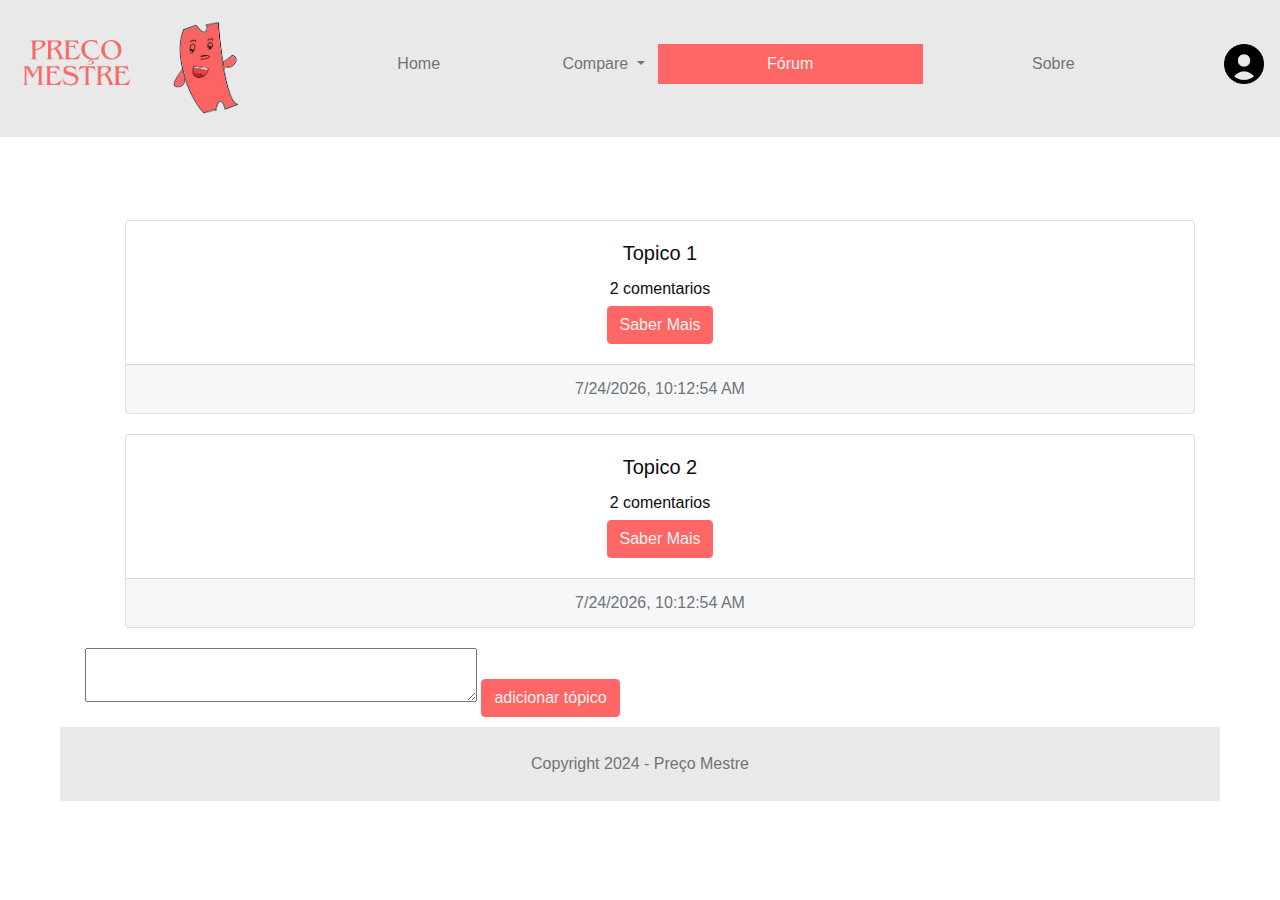
<file: codigo/Forum.html>
<!DOCTYPE html>

<html lang="pt-br">

<head>
  <meta charset="utf-8">
  <meta name="viewport" content="width=device-width, initial-scale=1, shrink-to-fit=no">
  <link rel="stylesheet" href="https://stackpath.bootstrapcdn.com/bootstrap/4.4.1/css/bootstrap.min.css"
    integrity="sha384-Vkoo8x4CGsO3+Hhxv8T/Q5PaXtkKtu6ug5TOeNV6gBiFeWPGFN9MuhOf23Q9Ifjh" crossorigin="anonymous">
  <link rel="stylesheet" href="estilo.css">
  <title>Preço Mestre</title>
</head>


<body>

  <header>
    <link rel="shortcut icon" type="imagem/x-icon" href="images/logoicon.ico">
    <div class="row">
      <div class="col-12 header_area">
        <div class="row">

          <div class="col-12 col-sm-12 col-md-8 col-lg-10 memu_area">
            <nav class="navbar navbar-expand-md fixed-top menu-area">
              <a class="navbar-brand" href="#"><img src="images/Low_Cost.png" class="logo"></a>
              <a class="navbar-brand" href="#"><img src="images/logo.png" class="logo dar_espaco"></a>
              <button class="navbar-toggler" type="button" data-toggle="collapse" data-target="#navbarsExampleDefault"
                aria-controls="navbarsExampleDefault" aria-expanded="false" aria-label="Toggle navigation">
                <img src="images/more.png" class="more">
              </button>
              <div class="collapse navbar-collapse" id="navbarsExampleDefault">
                <a class="flex-sm-fill text-sm-center nav-link " href="index.html">Home</a>
                <div class="dropdown">
                  <button class="btn dropdown-toggle texto" type="button" id="dropdownMenuButton" data-toggle="dropdown"
                    aria-haspopup="true" aria-expanded="false">
                    Compare
                  </button>
                  <div class="dropdown-menu" aria-labelledby="dropdownMenuButton">
                    <a class="dropdown-item texto_drop" href="Tabelas.html">Tabelas</a>
                    <a class="dropdown-item texto_drop" href="Adicione.html">Adicione</a>
                    <a class="dropdown-item texto_drop" href="Serviços.html">Produtos</a>
                  </div>
                </div>
                <a class="flex-sm-fill text-sm-center nav-link active" href="Forum.html">Fórum</a>

                <a class="flex-sm-fill text-sm-center nav-link" href="Sobre.html">Sobre</a>
                <a href="Perfil.html">
                  <div class="perfil">
                    <img src="images/perfil.png" class="perfil">
                  </div>
                </a>

            </nav>
          </div>
        </div>
      </div>
    </div>
  </header>


  <main class="container">
    <div class="threads">
      <ol>
      </ol>
    </div>
    <textarea rows="2" cols="40"></textarea>
    <button class="btn botao-padrao" type="button" id="btn-forum">adicionar tópico</button>
  </main>

  <footer>
    <div class="row">
      <div class="col-12 footer_area">
        Copyright 2024 - Preço Mestre
      </div>

    </div>
  </footer>


  <script src="data.js"></script>
  <script>

    function renderTopicos() {
      var container = document.querySelector('ol');
      container.innerText = "";
      for (let thread of threads) {
        var html = ` 

<div class="card text-center">
  <div class="card-body">
    <h5 class="card-title">${thread.title}</h5>
    <p class="card-text">${thread.comments.length} comentarios </p>
    <a href="thread.html?${thread.id}" class="btn botao-padrao">Saber Mais</a>
  </div>
  <div class="card-footer text-muted">
    ${new Date(thread.date).toLocaleString()}
  </div>
</div>`
        container.insertAdjacentHTML('beforeend', html);
      }
    }

    console.log(threads);
    renderTopicos();

    function addTopico(topico) {
      let user = localStorage.getItem('sistema:userInfo');
      if (!user) {
        alert('Faça login primeiro');
        return;
      } 
      user = JSON.parse(user).name;

      // 1 - variavel do imput
      // 2 - gravar no json
      // 2.1 - pegar a variavel topicos
      // 2.2 - adicionar um novo elemento na listagem de topicos
      // 3 - gravar json no localstorage
      // 4 - atualizar a pagina
      var thread = {
        id: (threads.length) + 1,
        title: topico,
        author: user,
        date: Date.now(),
        content: ("Conteudo do " + topico),
        comments: []
      }
      threads.push(thread);
      localStorage.setItem('threads', JSON.stringify(threads));
      renderTopicos()
    }

    var btn = document.querySelector('#btn-forum');
    btn.addEventListener('click', function () {
      var txt = document.querySelector('textarea');
      addTopico(txt.value)
    })

  </script>

  <style>
    body {
      margin: 10px 60px;
    }

    a {
      text-decoration: none;
      color: black;
    }

    h1,
    h4,
    ol {
      margin: 0;
    }

    p {
      margin: 5px 0;
    }

    .top-bar {
      background-color: #7A8C3A;
      padding: 0 40px;
    }

    .main {
      background-color: #f2f2f2;
      padding: 10px 15px;
    }

    .row {
      padding: 5px 0;
    }

    .bottom {
      display: flex;
      color: #737373;
      font-size: 12px;
    }

    .timestamp {
      padding-right: 10px;
    }
  </style>

  <script src="https://code.jquery.com/jquery-3.4.1.slim.min.js"
    integrity="sha384-J6qa4849blE2+poT4WnyKhv5vZF5SrPo0iEjwBvKU7imGFAV0wwj1yYfoRSJoZ+n"
    crossorigin="anonymous"></script>
  <script src="https://cdn.jsdelivr.net/npm/popper.js@1.16.0/dist/umd/popper.min.js"
    integrity="sha384-Q6E9RHvbIyZFJoft+2mJbHaEWldlvI9IOYy5n3zV9zzTtmI3UksdQRVvoxMfooAo"
    crossorigin="anonymous"></script>
  <script src="https://stackpath.bootstrapcdn.com/bootstrap/4.4.1/js/bootstrap.min.js"
    integrity="sha384-wfSDF2E50Y2D1uUdj0O3uMBJnjuUD4Ih7YwaYd1iqfktj0Uod8GCExl3Og8ifwB6"
    crossorigin="anonymous"></script>

</body>

</html>
</file>
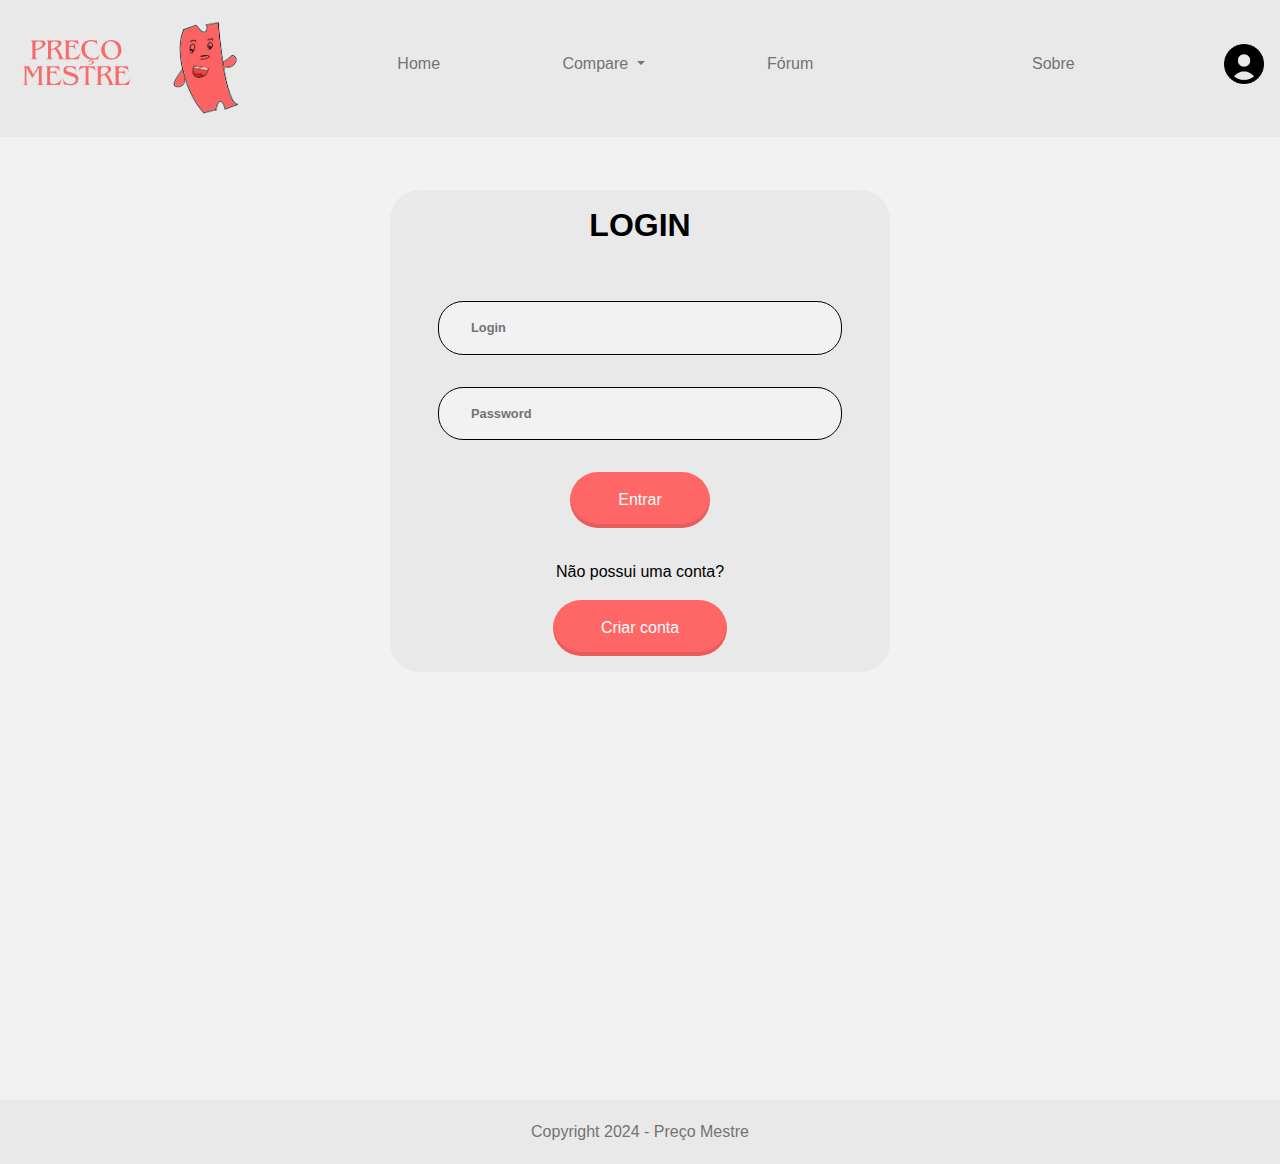
<file: codigo/Perfil.html>
<!DOCTYPE html>

<html lang="pt-br">

<head>
  <meta charset="utf-8">
  <meta name="viewport" content="width=device-width, initial-scale=1, shrink-to-fit=no">
  <link rel="stylesheet" href="https://stackpath.bootstrapcdn.com/bootstrap/4.4.1/css/bootstrap.min.css"
    integrity="sha384-Vkoo8x4CGsO3+Hhxv8T/Q5PaXtkKtu6ug5TOeNV6gBiFeWPGFN9MuhOf23Q9Ifjh" crossorigin="anonymous">
  <link rel="stylesheet" href="estilo.css">
  <link rel="stylesheet" href="styles.css">
  <title>Preço Mestre</title>
</head>


<body>
  <header>
    <link rel="shortcut icon" type="imagem/x-icon" href="images/logoicon.ico">
    <div class="row">
      <div class="col-12 header_area">
        <div class="row">

          <div class="col-12 col-sm-12 col-md-8 col-lg-10 memu_area">
            <nav class="navbar navbar-expand-md fixed-top menu-area">
              <a class="navbar-brand" href="#"><img src="images/Low_Cost.png" class="logo"></a>
              <a class="navbar-brand" href="#"><img src="images/logo.png" class="logo dar_espaco"></a>
              <button class="navbar-toggler" type="button" data-toggle="collapse" data-target="#navbarsExampleDefault"
                aria-controls="navbarsExampleDefault" aria-expanded="false" aria-label="Toggle navigation">
                <img src="images/more.png" class="more">
              </button>
              <div class="collapse navbar-collapse" id="navbarsExampleDefault">
                <a class="flex-sm-fill text-sm-center nav-link" href="index.html">Home</a>
                <div class="dropdown">
                  <button class="btn dropdown-toggle texto" type="button" id="dropdownMenuButton" data-toggle="dropdown"
                    aria-haspopup="true" aria-expanded="false">
                    Compare
                  </button>
                  <div class="dropdown-menu" aria-labelledby="dropdownMenuButton">
                    <a class="dropdown-item texto_drop" href="Tabelas.html">Tabelas</a>
                    <a class="dropdown-item texto_drop" href="Adicione.html">Adicione</a>
                    <a class="dropdown-item texto_drop" href="Serviços.html">Produtos</a>
                  </div>
                </div>
                <a class="flex-sm-fill text-sm-center nav-link" href="Forum.html">Fórum</a>

                <a class="flex-sm-fill text-sm-center nav-link" href="Sobre.html">Sobre</a>
                <a href="Perfil.html">
                  <div class="perfil">
                    <img src="images/perfil.png" class="perfil">
                  </div>
                </a>
              </div>
            </nav>
          </div>
        </div>
      </div>
    </div>
  </header>


  <main>

    <section class="login">
      <div class="login-wrapper">
        <form class="form-wrapper" data-form="login">
          <h1>LOGIN</h1>
          <span data-form="error" class="error-message hide">Usuário ou senha inválidos</span>
          <div class="input-wrapper" data-form="nameWrapper">
            <input data-login="login" type="text" class="input" placeholder="Login" data-form="loginInput" required>
          </div>

          <div class="input-wrapper" data-form="passwordWrapper">
            <input data-login="password" type="password" class="input" placeholder="Password" data-form="passwordInput"
              required>
          </div>

          <div class="button-wrapper">
            <button class="button">Entrar</button>
          </div>
        </form>

        <p>Não possui uma conta?</p>

        <div class="button-wrapper b2">
          <button class="button" data-modal="open">Criar conta</button>
        </div>
      </div>

      <div class="modal-overlay">
        <div class="modal">
          <div id="form">
            <span class="close" data-modal="close">X</span>

            <h2>Novo usuário</h2>
            <span data-form="success" class="success-message hide">Usuário cadastrado com sucesso</span>
            <form data-form="create">
              <div class="input-group">
                <input data-create="name" class="input" type="text" id="nome" name="nome" placeholder="Nome" required />
              </div>

              <div class="input-group">
                <input data-create="login" class="input" type="text" id="login" name="login" placeholder="Login"
                  required />
              </div>

              <div class="input-group">
                <input data-create="email" class="input" type="email" id="email" name="email" placeholder="E-mail"
                  required />
              </div>

              <div class="input-group">
                <input data-create="password" class="input" type="password" id="password" name="password"
                  placeholder="Senha" required />
              </div>

              <div class="button-wrapper">
                <button class="button">Cadastrar</button>
              </div>
            </form>
          </div>
        </div>
      </div>
    </section>

  </main>

  <footer>
    <div class="row">
      <div class="col-12 footer_area">
        Copyright 2024 - Preço Mestre
      </div>

    </div>
  </footer>

  <script src="perfil.js"></script>
  <script src="negocie.js"></script>


  <script src="https://code.jquery.com/jquery-3.4.1.slim.min.js"
    integrity="sha384-J6qa4849blE2+poT4WnyKhv5vZF5SrPo0iEjwBvKU7imGFAV0wwj1yYfoRSJoZ+n"
    crossorigin="anonymous"></script>
  <script src="https://cdn.jsdelivr.net/npm/popper.js@1.16.0/dist/umd/popper.min.js"
    integrity="sha384-Q6E9RHvbIyZFJoft+2mJbHaEWldlvI9IOYy5n3zV9zzTtmI3UksdQRVvoxMfooAo"
    crossorigin="anonymous"></script>
  <script src="https://stackpath.bootstrapcdn.com/bootstrap/4.4.1/js/bootstrap.min.js"
    integrity="sha384-wfSDF2E50Y2D1uUdj0O3uMBJnjuUD4Ih7YwaYd1iqfktj0Uod8GCExl3Og8ifwB6"
    crossorigin="anonymous"></script>
  <script src="negocie.js"></script>

</body>

</html>
</file>
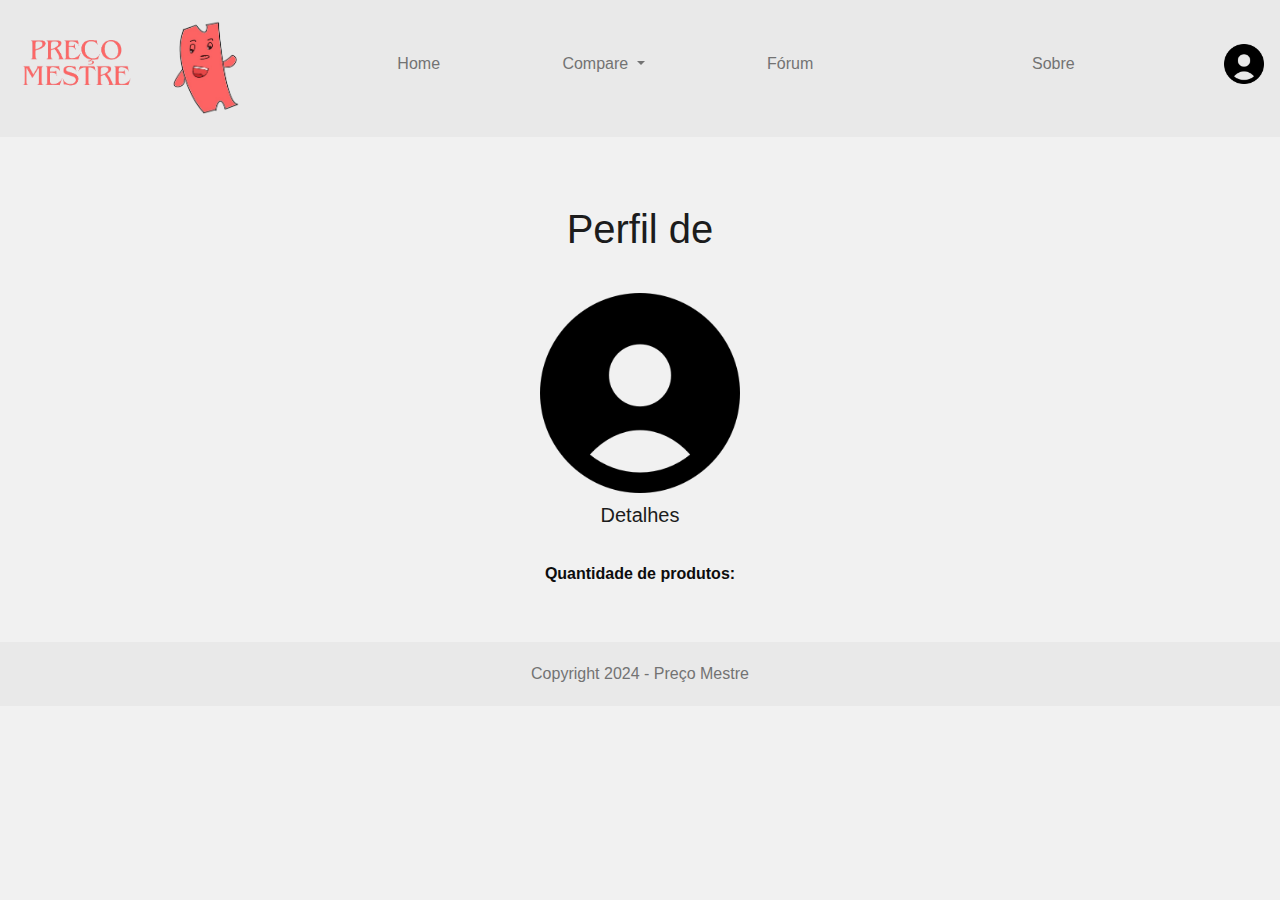
<file: codigo/Perfil2.html>
<!DOCTYPE html>

<html lang="pt-br">
  <head>
    <meta charset="utf-8" />
    <meta
      name="viewport"
      content="width=device-width, initial-scale=1, shrink-to-fit=no"
    />
    <link
      rel="stylesheet"
      href="https://stackpath.bootstrapcdn.com/bootstrap/4.4.1/css/bootstrap.min.css"
      integrity="sha384-Vkoo8x4CGsO3+Hhxv8T/Q5PaXtkKtu6ug5TOeNV6gBiFeWPGFN9MuhOf23Q9Ifjh"
      crossorigin="anonymous"
    />
    <link rel="stylesheet" href="estilo.css" />

    <style type="text/css" title="MiltinEstilo1" media="all">
      * {
        font-family: "Ubuntu", sans-serif;
        margin: 0;
        padding: 0;
      }

      body {
        font-family: "Ubuntu", sans-serif;
        text-align: center;
        background-color: #f1f1f1;
      }

      .header > h1 {
        color: #1c1c1c;
        padding: 15px;
      }

      .header > p {
        padding: 15px;
      }

      .header > img {
        width: 200px;
        border-radius: 10%;
        filter: grayscale(1);
        transition: 0.3s;
        cursor: pointer;
      }

      img.ico {
        margin-top: 15px;
        width: 20px;
        border-radius: 10%;
        filter: grayscale(1);
        cursor: pointer;
      }

      img:hover {
        cursor: pointer;
        filter: grayscale(0);
        border-radius: 50%;
        box-shadow: 2px 2px 2px 1px rgba(0, 0, 0, 0.2);
      }

      .about {
        background-color: #fff;
        margin-left: 200px;
        margin-right: 200px;
        margin-top: 10px;
        margin-bottom: 10px;
        padding: 10px;
      }

      .about > h1 {
        color: #1c1c1c;
        padding: 10px;
        font-size: 1.25em;
      }

      .detalhes > h1 {
        color: #1c1c1c;
        padding: 10px;
        font-size: 1.25em;
      }

      .negrito {
        font-weight: 700;
      }

      p {
        color: #404040;
        padding: 20px;
      }
    </style>

    <title>LowCost</title>
  </head>

  <body>
    <header>
      <link
        rel="shortcut icon"
        type="imagem/x-icon"
        href="images/logoicon.ico"
      />
      <div class="row">
        <div class="col-12 header_area">
          <div class="row">
            <div class="col-12 col-sm-12 col-md-8 col-lg-10 memu_area">
              <nav class="navbar navbar-expand-md fixed-top menu-area">
                <a class="navbar-brand" href="#"
                  ><img src="images/Low_Cost.png" class="logo"
                /></a>
                <a class="navbar-brand" href="#"
                  ><img src="images/logo.png" class="logo dar_espaco"
                /></a>
                <button
                  class="navbar-toggler"
                  type="button"
                  data-toggle="collapse"
                  data-target="#navbarsExampleDefault"
                  aria-controls="navbarsExampleDefault"
                  aria-expanded="false"
                  aria-label="Toggle navigation"
                >
                  <img src="images/more.png" class="more" />
                </button>
                <div
                  class="collapse navbar-collapse"
                  id="navbarsExampleDefault"
                >
                  <a
                    class="flex-sm-fill text-sm-center nav-link"
                    href="index.html"
                    >Home</a
                  >
                  <div class="dropdown">
                    <button
                      class="btn dropdown-toggle texto"
                      type="button"
                      id="dropdownMenuButton"
                      data-toggle="dropdown"
                      aria-haspopup="true"
                      aria-expanded="false"
                    >
                      Compare
                    </button>
                    <div
                      class="dropdown-menu"
                      aria-labelledby="dropdownMenuButton"
                    >
                      <a class="dropdown-item texto_drop" href="Tabelas.html"
                        >Tabelas</a
                      >
                      <a class="dropdown-item texto_drop" href="Adicione.html"
                        >Adicione</a
                      >
                      <a class="dropdown-item texto_drop" href="Serviços.html"
                        >Serviços</a
                      >
                    </div>
                  </div>
                  <a
                    class="flex-sm-fill text-sm-center nav-link"
                    href="Forum.html"
                    >Fórum</a
                  >
                  
                  <a
                    class="flex-sm-fill text-sm-center nav-link"
                    href="Sobre.html"
                    >Sobre</a
                  >
                  <a href="Perfil.html">
                    <div class="perfil">
                      <img src="images/perfil.png" class="perfil" />
                    </div>
                  </a>
                </div>
              </nav>
            </div>
          </div>
        </div>
      </div>
    </header>

    <main class="container">
      <div class="header">
        <h1>Perfil de <span id="name"> </span></h1>

        <img class="avatar" src="./images/perfil.png" alt="Avatar" />
      </div>

      <div class="detalhes">
        <h1>Detalhes</h1>

        <span class="negrito">Quantidade de produtos: </span>
        <p id="qntServ"></p>
      </div>
    </main>

    <footer>
      <div class="row">
        <div class="col-12 footer_area">Copyright 2024 - Preço Mestre</div>
      </div>
    </footer>

    <script>
      function writeStuff() {
        const user = JSON.parse(localStorage.getItem("sistema:userInfo")).name;
        document.getElementById("name").innerHTML = user;
        const servs = localStorage.getItem("services");
        let qntServs = 0;
        if (servs) {
          qntServs = JSON.parse(servs).filter(
            (s) => s.user.name == user
          ).length;
        }
        document.getElementById("qntServ").innerHTML = qntServs;
      }
      writeStuff();
    </script>

    <script
      src="https://code.jquery.com/jquery-3.4.1.slim.min.js"
      integrity="sha384-J6qa4849blE2+poT4WnyKhv5vZF5SrPo0iEjwBvKU7imGFAV0wwj1yYfoRSJoZ+n"
      crossorigin="anonymous"
    ></script>
    <script
      src="https://cdn.jsdelivr.net/npm/popper.js@1.16.0/dist/umd/popper.min.js"
      integrity="sha384-Q6E9RHvbIyZFJoft+2mJbHaEWldlvI9IOYy5n3zV9zzTtmI3UksdQRVvoxMfooAo"
      crossorigin="anonymous"
    ></script>
    <script
      src="https://stackpath.bootstrapcdn.com/bootstrap/4.4.1/js/bootstrap.min.js"
      integrity="sha384-wfSDF2E50Y2D1uUdj0O3uMBJnjuUD4Ih7YwaYd1iqfktj0Uod8GCExl3Og8ifwB6"
      crossorigin="anonymous"
    ></script>
    <script src="index.js"></script>
  </body>
</html>
</file>
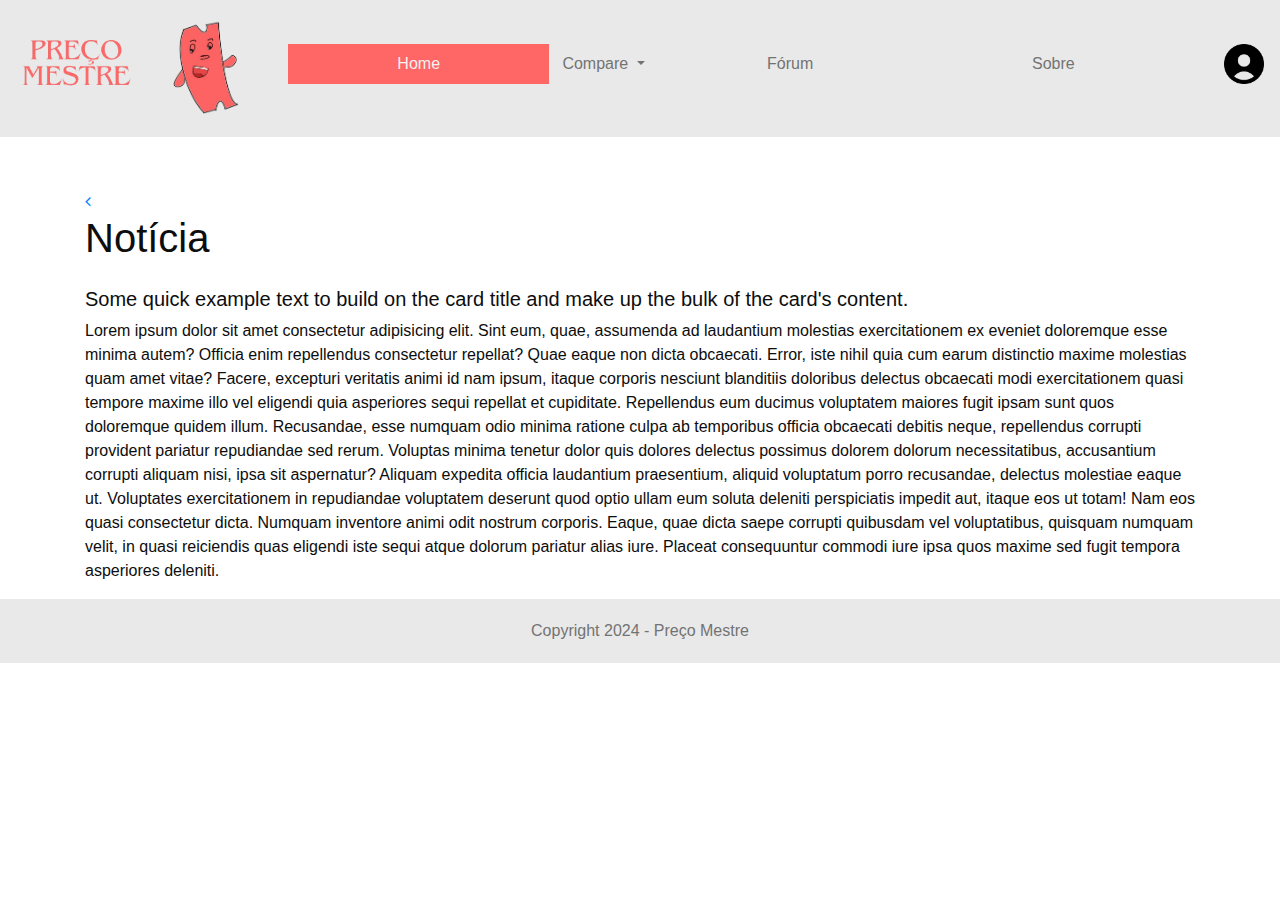
<file: codigo/saibamais.html>
<!DOCTYPE html>

<html lang="pt-br">

<head>
  <meta charset="utf-8">
  <meta name="viewport" content="width=device-width, initial-scale=1, shrink-to-fit=no">
  <link rel="stylesheet" href="https://stackpath.bootstrapcdn.com/bootstrap/4.4.1/css/bootstrap.min.css"
    integrity="sha384-Vkoo8x4CGsO3+Hhxv8T/Q5PaXtkKtu6ug5TOeNV6gBiFeWPGFN9MuhOf23Q9Ifjh" crossorigin="anonymous">
  <link rel="stylesheet" href="https://cdnjs.cloudflare.com/ajax/libs/font-awesome/4.7.0/css/font-awesome.min.css">
  <link rel="stylesheet" href="estilo.css">

  <title>Preço Mestre</title>
</head>


<body>

  <header>
    <link rel="shortcut icon" type="imagem/x-icon" href="images/logoicon.ico">
    <div class="row">
      <div class="col-12 header_area">
        <div class="row">

          <div class="col-12 col-sm-12 col-md-8 col-lg-10 memu_area">
            <nav class="navbar navbar-expand-md fixed-top menu-area">
              <a class="navbar-brand" href="#"><img src="images/Low_Cost.png" class="logo"></a>
              <a class="navbar-brand" href="#"><img src="images/logo.png" class="logo dar_espaco"></a>
              <button class="navbar-toggler" type="button" data-toggle="collapse" data-target="#navbarsExampleDefault"
                aria-controls="navbarsExampleDefault" aria-expanded="false" aria-label="Toggle navigation">
                <img src="images/more.png" class="more">
              </button>
              <div class="collapse navbar-collapse" id="navbarsExampleDefault">
                <a class="flex-sm-fill text-sm-center nav-link active" href="index.html">Home</a>
                <div class="dropdown">
                  <button class="btn dropdown-toggle texto" type="button" id="dropdownMenuButton" data-toggle="dropdown"
                    aria-haspopup="true" aria-expanded="false">
                    Compare
                  </button>
                  <div class="dropdown-menu" aria-labelledby="dropdownMenuButton">
                    <a class="dropdown-item texto_drop" href="Tabelas.html">Tabelas</a>
                    <a class="dropdown-item texto_drop" href="Adicione.html">Adicione</a>
                    <a class="dropdown-item texto_drop" href="Serviços.html">Produtos</a>
                  </div>
                </div>
                <a class="flex-sm-fill text-sm-center nav-link" href="Forum.html">Fórum</a>

                <a class="flex-sm-fill text-sm-center nav-link" href="Sobre.html">Sobre</a>
                <a href="Perfil.html">
                  <div class="perfil">
                    <img src="images/perfil.png" class="perfil">
                  </div>
                </a>
              </div>
            </nav>
          </div>
        </div>
      </div>
    </div>
  </header>


  <main class="container">
    <div clas="col-12">
      <a href="index.html">
        <i class="fa fa-solid fa-angle-left"></i>
      </a>
      <h1>Notícia</h1>
      <h5>Some quick example text to build on the card title and make up the bulk of the card's content.</h5>
      <p>Lorem ipsum dolor sit amet consectetur adipisicing elit. Sint eum, quae, assumenda ad laudantium molestias exercitationem ex eveniet doloremque esse minima autem? Officia enim repellendus consectetur repellat? Quae eaque non dicta obcaecati. Error, iste nihil quia cum earum distinctio maxime molestias quam amet vitae? Facere, excepturi veritatis animi id nam ipsum, itaque corporis nesciunt blanditiis doloribus delectus obcaecati modi exercitationem quasi tempore maxime illo vel eligendi quia asperiores sequi repellat et cupiditate. Repellendus eum ducimus voluptatem maiores fugit ipsam sunt quos doloremque quidem illum. Recusandae, esse numquam odio minima ratione culpa ab temporibus officia obcaecati debitis neque, repellendus corrupti provident pariatur repudiandae sed rerum. Voluptas minima tenetur dolor quis dolores delectus possimus dolorem dolorum necessitatibus, accusantium corrupti aliquam nisi, ipsa sit aspernatur? Aliquam expedita officia laudantium praesentium, aliquid voluptatum porro recusandae, delectus molestiae eaque ut. Voluptates exercitationem in repudiandae voluptatem deserunt quod optio ullam eum soluta deleniti perspiciatis impedit aut, itaque eos ut totam! Nam eos quasi consectetur dicta. Numquam inventore animi odit nostrum corporis. Eaque, quae dicta saepe corrupti quibusdam vel voluptatibus, quisquam numquam velit, in quasi reiciendis quas eligendi iste sequi atque dolorum pariatur alias iure. Placeat consequuntur commodi iure ipsa quos maxime sed fugit tempora asperiores deleniti.</p>
    </div>
  </main>

  <footer>
    <div class="row">
      <div class="col-12 footer_area">
        Copyright 2024 - Preço Mestre
      </div>

    </div>
  </footer>

  <script src="https://code.jquery.com/jquery-3.4.1.slim.min.js"
    integrity="sha384-J6qa4849blE2+poT4WnyKhv5vZF5SrPo0iEjwBvKU7imGFAV0wwj1yYfoRSJoZ+n"
    crossorigin="anonymous"></script>
  <script src="https://cdn.jsdelivr.net/npm/popper.js@1.16.0/dist/umd/popper.min.js"
    integrity="sha384-Q6E9RHvbIyZFJoft+2mJbHaEWldlvI9IOYy5n3zV9zzTtmI3UksdQRVvoxMfooAo"
    crossorigin="anonymous"></script>
  <script src="https://stackpath.bootstrapcdn.com/bootstrap/4.4.1/js/bootstrap.min.js"
    integrity="sha384-wfSDF2E50Y2D1uUdj0O3uMBJnjuUD4Ih7YwaYd1iqfktj0Uod8GCExl3Og8ifwB6"
    crossorigin="anonymous"></script>
</body>

</html>
</file>
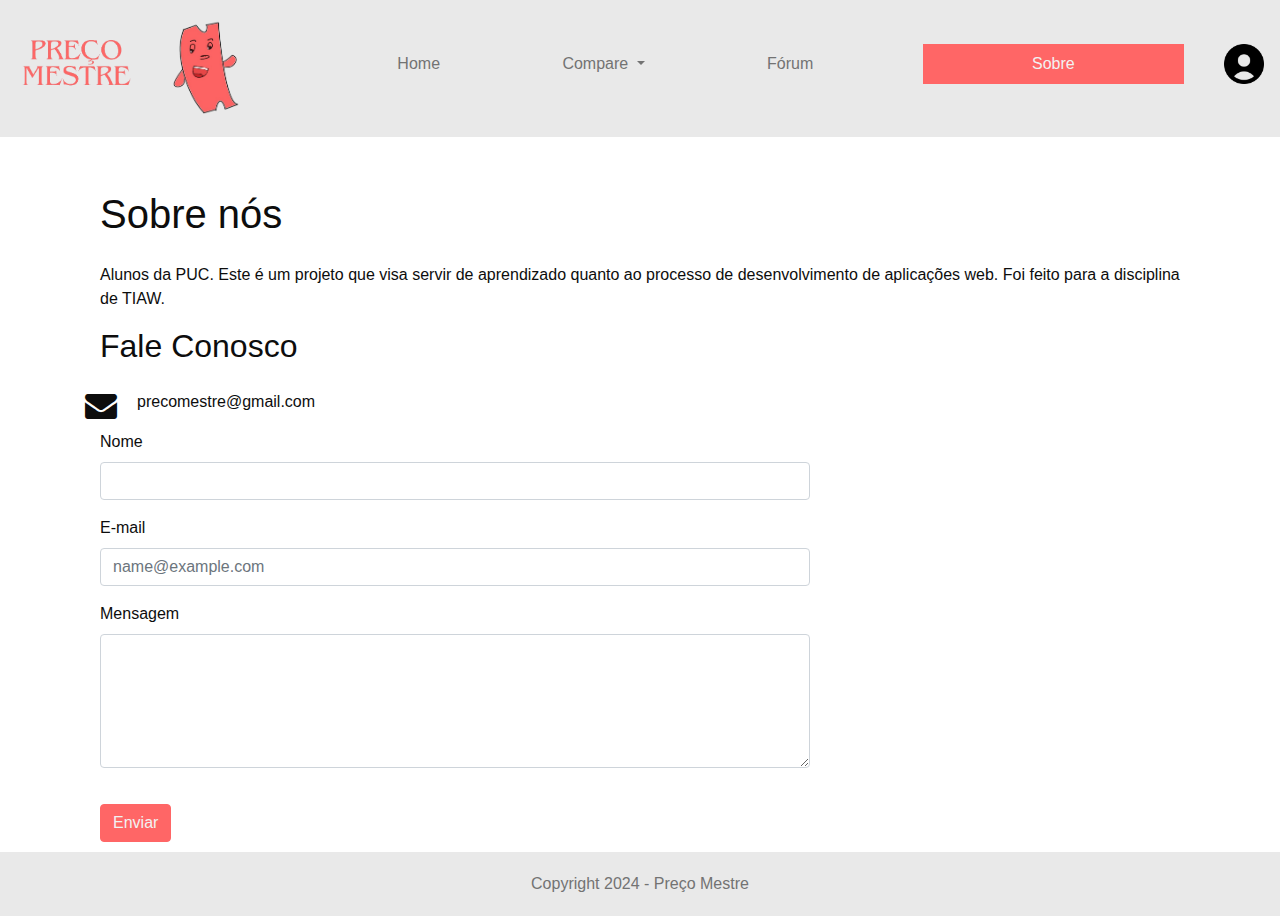
<file: codigo/Sobre.html>
<!DOCTYPE html>

<html lang="pt-br">

<head>
  <meta charset="utf-8">
  <meta name="viewport" content="width=device-width, initial-scale=1, shrink-to-fit=no">
  <link rel="stylesheet" href="https://cdnjs.cloudflare.com/ajax/libs/font-awesome/4.7.0/css/font-awesome.min.css">
  <link rel="stylesheet" href="https://stackpath.bootstrapcdn.com/bootstrap/4.4.1/css/bootstrap.min.css"
    integrity="sha384-Vkoo8x4CGsO3+Hhxv8T/Q5PaXtkKtu6ug5TOeNV6gBiFeWPGFN9MuhOf23Q9Ifjh" crossorigin="anonymous">
  <link rel="stylesheet" href="estilo.css">
  <title>Preço Mestre</title>
</head>


<body>

  <header>
    <link rel="shortcut icon" type="imagem/x-icon" href="images/logoicon.ico">
    <div class="row">
      <div class="col-12 header_area">
        <div class="row">

          <div class="col-12 col-sm-12 col-md-8 col-lg-10 memu_area">
            <nav class="navbar navbar-expand-md fixed-top menu-area">
              <a class="navbar-brand" href="#"><img src="images/Low_Cost.png" class="logo"></a>
              <a class="navbar-brand" href="#"><img src="images/logo.png" class="logo dar_espaco"></a>
              <button class="navbar-toggler" type="button" data-toggle="collapse" data-target="#navbarsExampleDefault"
                aria-controls="navbarsExampleDefault" aria-expanded="false" aria-label="Toggle navigation">
                <img src="images/more.png" class="more">
              </button>
              <div class="collapse navbar-collapse" id="navbarsExampleDefault">
                <a class="flex-sm-fill text-sm-center nav-link " href="index.html">Home</a>
                <div class="dropdown">
                  <button class="btn dropdown-toggle texto" type="button" id="dropdownMenuButton" data-toggle="dropdown"
                    aria-haspopup="true" aria-expanded="false">
                    Compare
                  </button>
                  <div class="dropdown-menu" aria-labelledby="dropdownMenuButton">
                    <a class="dropdown-item texto_drop" href="Tabelas.html">Tabelas</a>
                    <a class="dropdown-item texto_drop" href="Adicione.html">Adicione</a>
                    <a class="dropdown-item texto_drop" href="Serviços.html">Produtos</a>
                  </div>
                </div>
                <a class="flex-sm-fill text-sm-center nav-link" href="Forum.html">Fórum</a>

                <a class="flex-sm-fill text-sm-center nav-link active" href="Sobre.html">Sobre</a>
                <a href="Perfil.html">
                  <div class="perfil">
                    <img src="images/perfil.png" class="perfil">
                  </div>
                </a>

            </nav>
          </div>
        </div>
      </div>
    </div>
  </header>


  <main class="container">
    <div class="col-12">
      <div class="row">
        <div class="col-12">
          <h1>Sobre nós</h1>

<p> Alunos da PUC. Este é um projeto que visa servir de aprendizado quanto ao processo de desenvolvimento de aplicações web.
  Foi feito para a disciplina de TIAW.
</p>

        </div>
        <div class="container baixo">
          <div class="row">
            <div class=" col-sm-12 col-md-12 col-lg-8 fale">
              <h2>Fale Conosco</h2>
              <div class="row">
                <i class="fa fa-solid fa-envelope fa-2x"></i>
                <p class="email">precomestre@gmail.com</p>
              </div>
              <div class="fale-conosco">
                <div class="mb-3">
                  <label for="exampleFormControlInput1" class="form-label">Nome</label>
                  <input type="text" class="form-control" id="exampleFormControlInput1">
                </div>
                <div class="mb-3">
                  <label for="exampleFormControlInput1" class="form-label">E-mail</label>
                  <input type="email" class="form-control" id="exampleFormControlInput1" placeholder="name@example.com">
                </div>
                <div class="mb-3">
                  <label for="exampleFormControlTextarea1" class="form-label">Mensagem</label>
                  <textarea class="form-control" id="exampleFormControlTextarea1" rows="5"></textarea>
                </div>
                <button type="button" class="btn botao-padrao alinha">Enviar</button>
              </div>


            </div>
            <div class="col-12 col-sm-12 col-md-12 col-lg-4 info">

              <!-- <div class="col-sm-12 col-md-6 col-lg-12 redes">
                <h2>Redes Sociais</h2>
                <a href="https://www.facebook.com/">
                  <i class="fa fa-brands fa-facebook fa-2x"></i>
                </a>
                <a href="https://www.instagram.com/">
                  <i class="fa fa-brands fa-instagram fa-2x"></i>
                </a>
                <a href="https://twitter.com/">
                  <i class="fa fa-brands fa-twitter fa-2x"></i>
                </a>
              </div> -->
            </div>

          </div>
        </div>
      </div>
      <!--Parte de Baixo-->

    </div>
    </div>
  </main>

  <footer>
    <div class="row">
      <div class="col-12 footer_area">
        Copyright 2024 - Preço Mestre
      </div>

    </div>
  </footer>

  <script src="https://code.jquery.com/jquery-3.4.1.slim.min.js"
    integrity="sha384-J6qa4849blE2+poT4WnyKhv5vZF5SrPo0iEjwBvKU7imGFAV0wwj1yYfoRSJoZ+n"
    crossorigin="anonymous"></script>
  <script src="https://cdn.jsdelivr.net/npm/popper.js@1.16.0/dist/umd/popper.min.js"
    integrity="sha384-Q6E9RHvbIyZFJoft+2mJbHaEWldlvI9IOYy5n3zV9zzTtmI3UksdQRVvoxMfooAo"
    crossorigin="anonymous"></script>
  <script src="https://stackpath.bootstrapcdn.com/bootstrap/4.4.1/js/bootstrap.min.js"
    integrity="sha384-wfSDF2E50Y2D1uUdj0O3uMBJnjuUD4Ih7YwaYd1iqfktj0Uod8GCExl3Og8ifwB6"
    crossorigin="anonymous"></script>

</body>

</html>
</file>
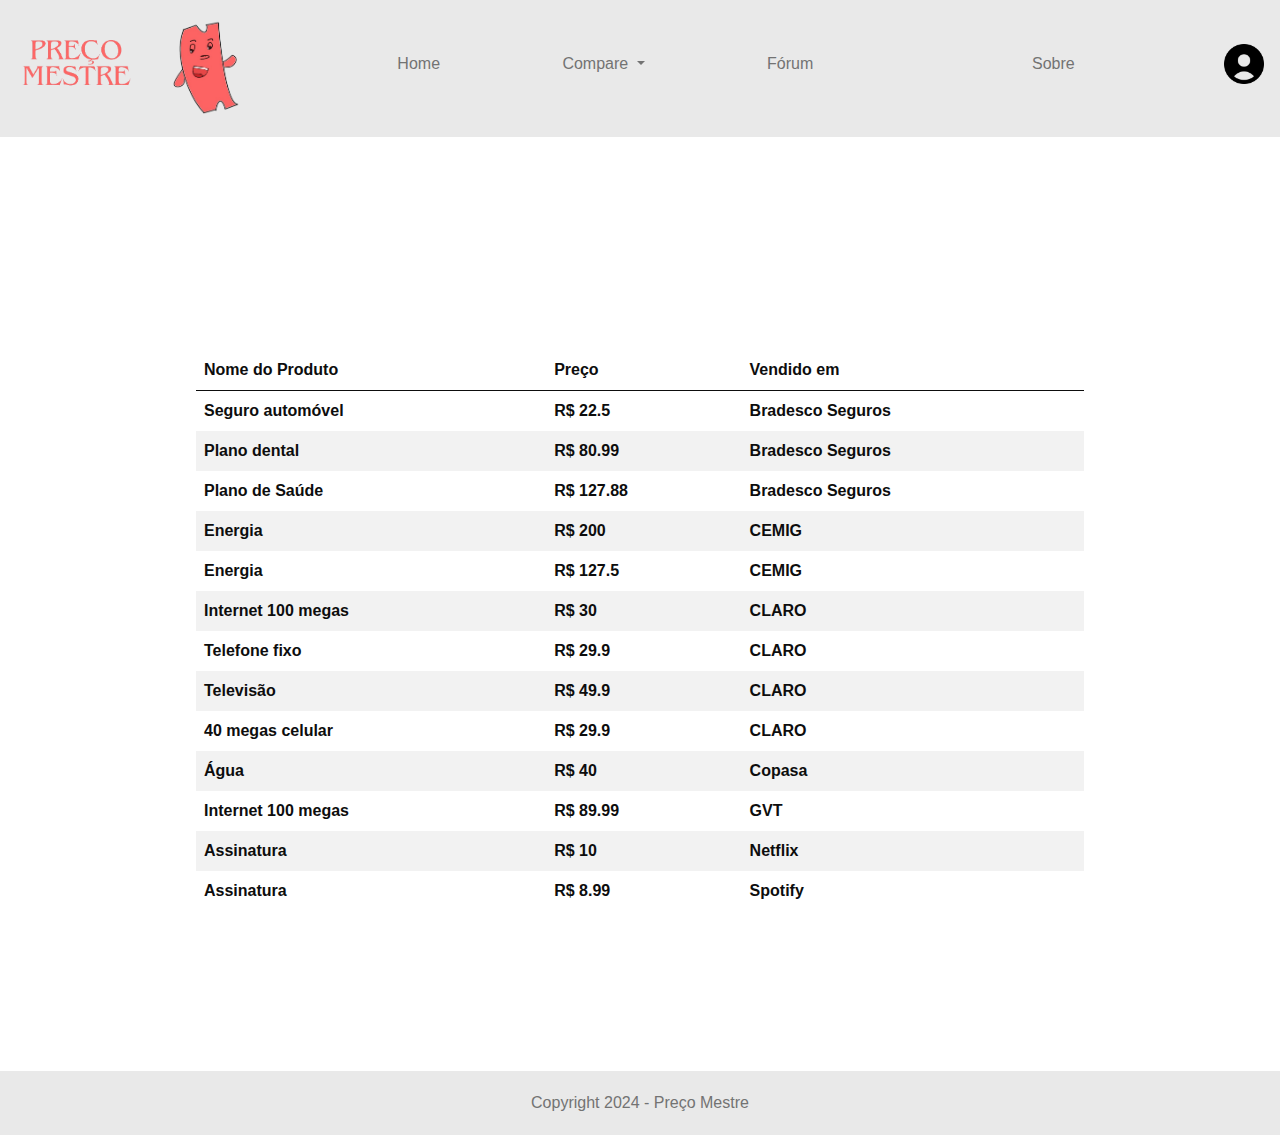
<file: codigo/Tabelas.html>
<!DOCTYPE html>

<html lang="pt-br">

<head>
  <meta charset="utf-8">
  <meta name="viewport" content="width=device-width, initial-scale=1, shrink-to-fit=no">
  <link rel="stylesheet" href="https://stackpath.bootstrapcdn.com/bootstrap/4.4.1/css/bootstrap.min.css"
    integrity="sha384-Vkoo8x4CGsO3+Hhxv8T/Q5PaXtkKtu6ug5TOeNV6gBiFeWPGFN9MuhOf23Q9Ifjh" crossorigin="anonymous">
  <link rel="stylesheet" href="estilo.css">
  <title>Preço Mestre</title>

  <style>
    .myTable {
      margin: 10em auto;
      width: 80%;
    }

    table {
      border-collapse: collapse;
      width: 100%;
    }

    thead {
      border-bottom: 1px solid;
    }

    th,
    td {
      text-align: left;
      padding: 8px;
    }

    tr:nth-child(even) {
      background-color: #f2f2f2;
    }
  </style>
</head>


<body>

  <header>
    <link rel="shortcut icon" type="imagem/x-icon" href="images/logoicon.ico">
    <div class="row">
      <div class="col-12 header_area">
        <div class="row">

          <div class="col-12 col-sm-12 col-md-8 col-lg-10 memu_area">
            <nav class="navbar navbar-expand-md fixed-top menu-area">
              <a class="navbar-brand" href="#"><img src="images/Low_Cost.png" class="logo"></a>
              <a class="navbar-brand" href="#"><img src="images/logo.png" class="logo dar_espaco"></a>
              <button class="navbar-toggler" type="button" data-toggle="collapse" data-target="#navbarsExampleDefault"
                aria-controls="navbarsExampleDefault" aria-expanded="false" aria-label="Toggle navigation">
                <img src="images/more.png" class="more">
              </button>
              <div class="collapse navbar-collapse" id="navbarsExampleDefault">
                <a class="flex-sm-fill text-sm-center nav-link " href="index.html">Home</a>
                <div class="dropdown">
                  <button class="btn dropdown-toggle texto" type="button" id="dropdownMenuButton" data-toggle="dropdown"
                    aria-haspopup="true" aria-expanded="false">
                    Compare
                  </button>
                  <div class="dropdown-menu" aria-labelledby="dropdownMenuButton">
                    <a class="dropdown-item texto_drop active" href="Tabelas.html">Tabelas</a>
                    <a class="dropdown-item texto_drop" href="Adicione.html">Adicione</a>
                    <a class="dropdown-item texto_drop" href="Serviços.html">Produtos</a>
                  </div>
                </div>
                <a class="flex-sm-fill text-sm-center nav-link" href="Forum.html">Fórum</a>

                <a class="flex-sm-fill text-sm-center nav-link" href="Sobre.html">Sobre</a>
                <a href="Perfil.html">
                  <div class="perfil">
                    <img src="images/perfil.png" class="perfil">
                  </div>
                </a>

            </nav>
          </div>
        </div>
      </div>
    </div>
  </header>


  <main class="container">
    <div class="myTable">
      <table>
        <thead>
          <tr>
            <th>Nome do Produto</th>
            <th>Preço</th>
            <th>Vendido em</th>
          </tr>
        </thead>
        <tbody id="tabuela">
        </tbody>
      </table>
    </div>
  </main>

  <footer>
    <div class="row">
      <div class="col-12 footer_area">
        Copyright 2024 - Preço Mestre
      </div>

    </div>
  </footer>

  <script>

    let tabuela = document.querySelector('#tabuela');

    let colunas = '';

    const services = JSON.parse(localStorage.getItem('services'));

    services.sort((a, b) => {
      if (a.enterprise > b.enterprise) return 1;
      if (a.enterprise < b.enterprise) return -1;
      else return 0;

    })

    services.forEach(s => {
      colunas += `
        <tr>
            <th>${s.name}</th>
            <th> R$ ${s.price}</th>
            <th>${s.enterprise}</th>
        </tr>
              `

    });

    tabuela.innerHTML = colunas;

  </script>


  <script src="https://code.jquery.com/jquery-3.4.1.slim.min.js"
    integrity="sha384-J6qa4849blE2+poT4WnyKhv5vZF5SrPo0iEjwBvKU7imGFAV0wwj1yYfoRSJoZ+n"
    crossorigin="anonymous"></script>
  <script src="https://cdn.jsdelivr.net/npm/popper.js@1.16.0/dist/umd/popper.min.js"
    integrity="sha384-Q6E9RHvbIyZFJoft+2mJbHaEWldlvI9IOYy5n3zV9zzTtmI3UksdQRVvoxMfooAo"
    crossorigin="anonymous"></script>
  <script src="https://stackpath.bootstrapcdn.com/bootstrap/4.4.1/js/bootstrap.min.js"
    integrity="sha384-wfSDF2E50Y2D1uUdj0O3uMBJnjuUD4Ih7YwaYd1iqfktj0Uod8GCExl3Og8ifwB6"
    crossorigin="anonymous"></script>

</body>

</html>
</file>
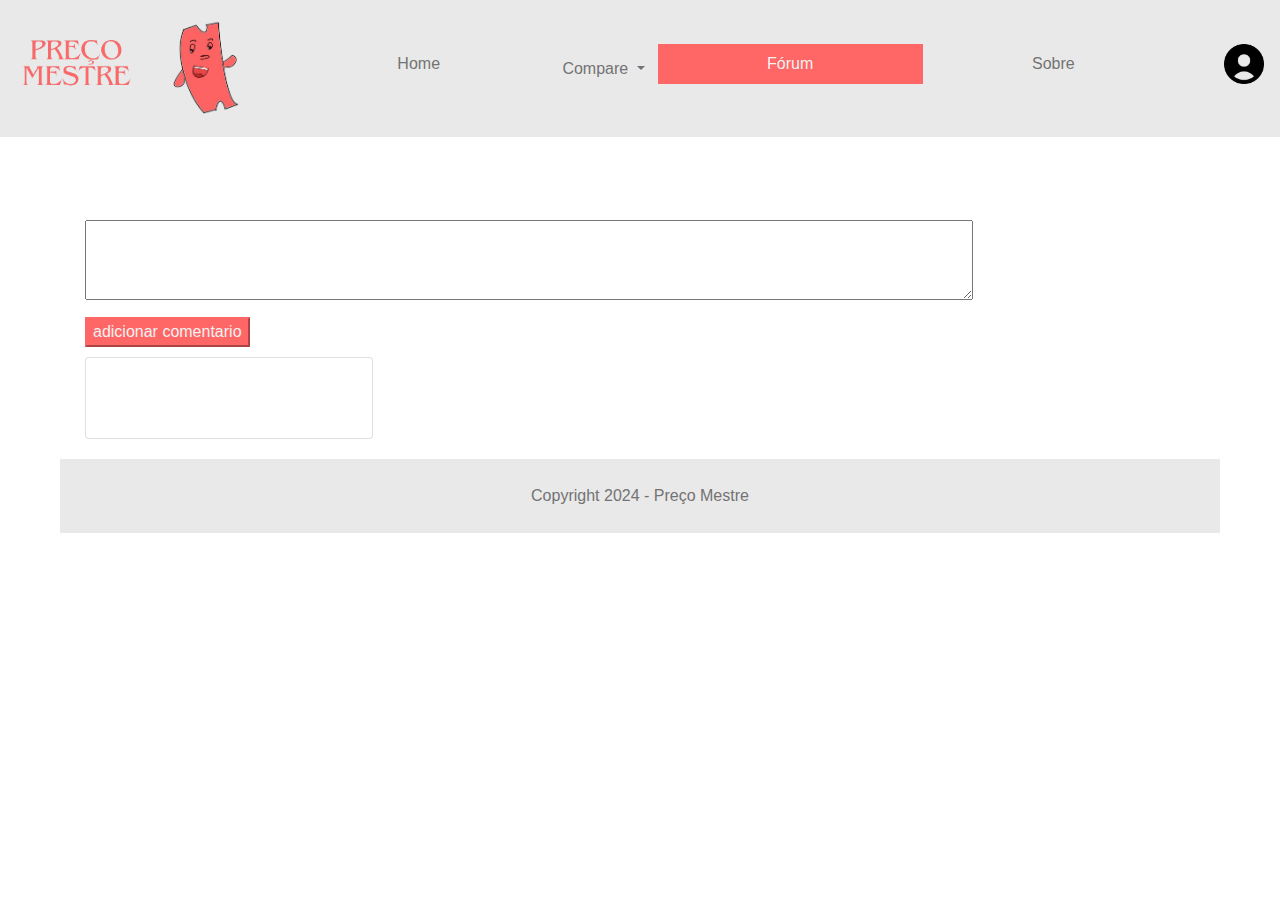
<file: codigo/thread.html>
<!DOCTYPE html>

<html lang="pt-br">
  <head>
    <meta charset="utf-8" />
    <meta
      name="viewport"
      content="width=device-width, initial-scale=1, shrink-to-fit=no"
    />
    <link
      rel="stylesheet"
      href="https://stackpath.bootstrapcdn.com/bootstrap/4.4.1/css/bootstrap.min.css"
      integrity="sha384-Vkoo8x4CGsO3+Hhxv8T/Q5PaXtkKtu6ug5TOeNV6gBiFeWPGFN9MuhOf23Q9Ifjh"
      crossorigin="anonymous"
    />
    <link rel="stylesheet" href="estilo.css" />

    <title>Preço Mestre</title>
  </head>

  <body>
    <header>
      <link
        rel="shortcut icon"
        type="imagem/x-icon"
        href="images/logoicon.ico"
      />
      <div class="row">
        <div class="col-12 header_area">
          <div class="row">
            <div class="col-12 col-sm-12 col-md-8 col-lg-10 memu_area">
              <nav class="navbar navbar-expand-md fixed-top menu-area">
                <a class="navbar-brand" href="#"
                  ><img src="images/Low_Cost.png" class="logo"
                /></a>
                <a class="navbar-brand" href="#"
                  ><img src="images/logo.png" class="logo dar_espaco"
                /></a>
                <button
                  class="navbar-toggler"
                  type="button"
                  data-toggle="collapse"
                  data-target="#navbarsExampleDefault"
                  aria-controls="navbarsExampleDefault"
                  aria-expanded="false"
                  aria-label="Toggle navigation"
                >
                  <img src="images/more.png" class="more" />
                </button>
                <div
                  class="collapse navbar-collapse"
                  id="navbarsExampleDefault"
                >
                  <a
                    class="flex-sm-fill text-sm-center nav-link "
                    href="index.html"
                    >Home</a
                  >
                  <div class="dropdown">
                    <button
                      class="btn dropdown-toggle texto"
                      type="button"
                      id="dropdownMenuButton"
                      data-toggle="dropdown"
                      aria-haspopup="true"
                      aria-expanded="false"
                    >
                      Compare
                    </button>
                    <div
                      class="dropdown-menu"
                      aria-labelledby="dropdownMenuButton"
                    >
                      <a class="dropdown-item texto_drop" href="Tabelas.html"
                        >Tabelas</a
                      >
                      <a class="dropdown-item texto_drop" href="Adicione.html"
                        >Adicione</a
                      >
                      <a class="dropdown-item texto_drop" href="Serviços.html"
                        >Produtos</a
                      >
                    </div>
                  </div>
                  <a
                    class="flex-sm-fill text-sm-center nav-link active"
                    href="Forum.html"
                    >Fórum</a
                  >
                  
                  <a
                    class="flex-sm-fill text-sm-center nav-link"
                    href="Sobre.html"
                    >Sobre</a
                  >
                  <a href="Perfil.html">
                    <div class="perfil">
                      <img src="images/perfil.png" class="perfil" />
                    </div>
                  </a>
                </div>
              </nav>
            </div>
          </div>
        </div>
      </div>
    </header>

    <main class="container">
      <div class="header"></div>

      <textarea></textarea>
      <button id="btnComentario" class="botao-padrao">adicionar comentario</button>

      <div class="card " style="width: 18rem;">
        <ul class=" comments list-group list-group-flush">
   
        </ul>
      </div>
      
  
</div>
    </main>

    <footer>
      <div class="row">
        <div class="col-12 footer_area">Copyright 2024 - Preço Mestre</div>
      </div>
    </footer>

    <script
      src="https://code.jquery.com/jquery-3.4.1.slim.min.js"
      integrity="sha384-J6qa4849blE2+poT4WnyKhv5vZF5SrPo0iEjwBvKU7imGFAV0wwj1yYfoRSJoZ+n"
      crossorigin="anonymous"
    ></script>
    <script
      src="https://cdn.jsdelivr.net/npm/popper.js@1.16.0/dist/umd/popper.min.js"
      integrity="sha384-Q6E9RHvbIyZFJoft+2mJbHaEWldlvI9IOYy5n3zV9zzTtmI3UksdQRVvoxMfooAo"
      crossorigin="anonymous"
    ></script>
    <script
      src="https://stackpath.bootstrapcdn.com/bootstrap/4.4.1/js/bootstrap.min.js"
      integrity="sha384-wfSDF2E50Y2D1uUdj0O3uMBJnjuUD4Ih7YwaYd1iqfktj0Uod8GCExl3Og8ifwB6"
      crossorigin="anonymous"
    ></script>
    <script src="data.js"></script>
    <script>
      var id = window.location.search.slice(1);
      var thread = threads.find((t) => t.id == id);
      var header = document.querySelector(".header");
      var headerHtml = `
            <h4 class="title">
                ${thread.title}
            </h4>
            <div class="bottom">
                <p class="timestamp">
                    ${new Date(thread.date).toLocaleString()}
                </p>
                <p class="comment-count">
                    ${thread.comments.length} comentarios
                </p>
            </div>
        `;
      header.insertAdjacentHTML("beforeend", headerHtml);

      function deletar(id) {
        for (o in thread.comments) {
          if (thread.comments[o].id == id) {
            delete thread.comments[o];
            localStorage.setItem("threads", JSON.stringify(threads));

            var comments = document.querySelector(".comments");
            comments.innerText = "";
            for (let comment of thread.comments) {
              if (comment != undefined) {
                addComment(comment);
              }
            }
          }
        }
      }

      function addComment(comment) {
        let user = localStorage.getItem("sistema:userInfo");
        if (!user) {
          alert("Faça login primeiro");
          return;
        }

        user = JSON.parse(user).name;
        if (!comment.author) comment.author = user;

        let closeHtml = `
                        <p class="close">

                            <a href="#" onclick="deletar('${comment.id}')">
                                
                                x 
                            
                            </a>
                        </p>
                        `;
        if (comment.author != user) closeHtml = "";

        var commentHtml = `<li class="list-group-item">
                
                    <div class="top-comment">
                        ${closeHtml}
                        <p class="user">
                            ${comment.author}
                        </p>
                        <p class="comment-ts">
                            ${new Date(comment.date).toLocaleString()}
                        </p>
                    </div>
                    <div class="comment-content">
                        ${comment.content}
                    </div>
                
              
</li>
            `;
        comments.insertAdjacentHTML("beforeend", commentHtml);
      }

      var comments = document.querySelector(".comments");
      for (let comment of thread.comments) {
        if (comment != undefined) {
          addComment(comment);
        }
      }

      var btn = document.querySelector("#btnComentario");
      btn.addEventListener("click", function () {
        var txt = document.querySelector("textarea");
        var comment = {
          id: thread.comments.length,
          content: txt.value,
          date: Date.now(),
          author: "",
        };
        addComment(comment);
        txt.value = "";
        thread.comments.push(comment);
        localStorage.setItem("threads", JSON.stringify(threads));
      });
    </script>

    <style>
      body {
        margin: 10px 60px;
      }

      a {
        text-decoration: none;
        color: black;
      }

      h1,
      h4,
      ol {
        margin: 0;
      }

      p {
        margin: 5px 0;
      }

      textarea {
        width: 80%;
        height: 80px;
      }

      button {
        display: block;
        margin: 10px 0;
      }

      .top-bar {
        background-color: #7a8c3a;
        padding: 0 40px;
      }

      .main {
        background-color: #f2f2f2;
        padding: 10px 40px;
      }

      .comments {
        margin: 40px 0;
      }

      .comment {
        margin: 10px 0;
      }

      .row {
        padding: 5px 0;
      }

      .bottom,
      .top-comment {
        display: flex;
        color: #737373;
        font-size: 12px;
      }

      .timestamp {
        padding-right: 10px;
      }

      .comment-ts {
        padding-left: 10px;
      }

      .top-comment .close {
        margin-left: -20px;
        padding: 20px;
      }
    </style>
  </body>
</html>
</file>
<file: docs/assets/vendor/highlight.js/styles/github.css>
/*

github.com style (c) Vasily Polovnyov <vast@whiteants.net>

*/

.hljs {
  display: block;
  overflow-x: auto;
  padding: 0.5em;
  color: #333;
  background: #f8f8f8;
}

.hljs-comment,
.hljs-quote {
  color: #998;
  font-style: italic;
}

.hljs-keyword,
.hljs-selector-tag,
.hljs-subst {
  color: #333;
  font-weight: bold;
}

.hljs-number,
.hljs-literal,
.hljs-variable,
.hljs-template-variable,
.hljs-tag .hljs-attr {
  color: #008080;
}

.hljs-string,
.hljs-doctag {
  color: #d14;
}

.hljs-title,
.hljs-section,
.hljs-selector-id {
  color: #900;
  font-weight: bold;
}

.hljs-subst {
  font-weight: normal;
}

.hljs-type,
.hljs-class .hljs-title {
  color: #458;
  font-weight: bold;
}

.hljs-tag,
.hljs-name,
.hljs-attribute {
  color: #000080;
  font-weight: normal;
}

.hljs-regexp,
.hljs-link {
  color: #009926;
}

.hljs-symbol,
.hljs-bullet {
  color: #990073;
}

.hljs-built_in,
.hljs-builtin-name {
  color: #0086b3;
}

.hljs-meta {
  color: #999;
  font-weight: bold;
}

.hljs-deletion {
  background: #fdd;
}

.hljs-addition {
  background: #dfd;
}

.hljs-emphasis {
  font-style: italic;
}

.hljs-strong {
  font-weight: bold;
}
</file>
<file: docs/assets/css/stylesheet.css>
/*===========================================================

   Template Name: iDocs - One Page Documentation HTML Template
   Author: Harnish Design
   Template URL: http://demo.harnishdesign.net/html/idocs
   Author URL: https://themeforest.net/user/harnishdesign
   File Description : Main css file of the template
	
=================================================
  Table of Contents
=================================================

	1. Basic
	2. Helpers Classes
	3. Layouts
		3.1 Side Navigation
		3.2 Docs Content
		3.3 Section Divider
	4. Header
		4.1 Main Navigation
	5 Elements
		5.1 List Style
		5.2 Changelog
		5.3 Accordion & Toggle
		5.4 Nav
		5.5 Tabs
		5.6 Popup Img
		5.7 Featured Box
	6 Footer
		6.1 Social Icons
		6.2 Back to Top
	7 Extra

=======================================================*/
/* =================================== */
/*  1. Basic Style 
/* =================================== */
body, html {
  height: 100%;
}

body {
  background: #dddddd;
  color: #4c4d4d;
}

/*-------- Preloader --------*/
.preloader {
  position: fixed;
  width: 100%;
  height: 100%;
  z-index: 999999999 !important;
  background-color: #fff;
  top: 0;
  left: 0;
  right: 0;
  bottom: 0;
}
.preloader .lds-ellipsis {
  display: inline-block;
  position: absolute;
  width: 80px;
  height: 80px;
  margin-top: -40px;
  margin-left: -40px;
  top: 50%;
  left: 50%;
}
.preloader .lds-ellipsis div {
  position: absolute;
  top: 33px;
  width: 13px;
  height: 13px;
  border-radius: 50%;
  background: #000;
  animation-timing-function: cubic-bezier(0, 1, 1, 0);
}
.preloader .lds-ellipsis div:nth-child(1) {
  left: 8px;
  animation: lds-ellipsis1 0.6s infinite;
}
.preloader .lds-ellipsis div:nth-child(2) {
  left: 8px;
  animation: lds-ellipsis2 0.6s infinite;
}
.preloader .lds-ellipsis div:nth-child(3) {
  left: 32px;
  animation: lds-ellipsis2 0.6s infinite;
}
.preloader .lds-ellipsis div:nth-child(4) {
  left: 56px;
  animation: lds-ellipsis3 0.6s infinite;
}

@keyframes lds-ellipsis1 {
  0% {
    transform: scale(0);
  }
  100% {
    transform: scale(1);
  }
}
@keyframes lds-ellipsis3 {
  0% {
    transform: scale(1);
  }
  100% {
    transform: scale(0);
  }
}
@keyframes lds-ellipsis2 {
  0% {
    transform: translate(0, 0);
  }
  100% {
    transform: translate(24px, 0);
  }
}
/*--- Preloader Magnific Popup ----*/
.mfp-container .preloader {
  background: transparent;
}
.mfp-container .preloader .lds-ellipsis div {
  background: #fff;
}

::selection {
  background: #0366d6;
  color: #fff;
  text-shadow: none;
}

code {
  padding: 2px 5px;
  background-color: #f9f2f4;
  border-radius: 4px;
}

form {
  padding: 0;
  margin: 0;
  display: inline;
}

img {
  vertical-align: inherit;
}

a, a:focus {
  color: #0366d6;
  -webkit-transition: all 0.2s ease;
  transition: all 0.2s ease;
}

a:hover, a:active {
  color: #0355b3;
  -webkit-transition: all 0.2s ease;
  transition: all 0.2s ease;
}

a:focus, a:active,
.btn.active.focus,
.btn.active:focus,
.btn.focus,
.btn:active.focus,
.btn:active:focus,
.btn:focus,
button:focus,
button:active {
  outline: none;
}

p {
  line-height: 1.8;
}

blockquote {
  border-left: 5px solid #eee;
  padding: 10px 20px;
}

iframe {
  border: 0 !important;
}

h1, h2, h3, h4, h5, h6 {
  color: #252b33;
  line-height: 1.5;
  margin: 2rem 0 0 0;
  font-family: Roboto, sans-serif;
}

h1 {
  font-size: 3rem;
}

h2 {
  font-size: 3rem;
}

h4 {
  font-size: 1.8rem;
}

dl, ol, ul, pre, blockquote, .table {
  margin-bottom: 1.8rem;
}

/*=== Highlight Js ===*/
.hljs {
  padding: 1.5rem;
}

/* =================================== */
/*  2. Helpers Classes
/* =================================== */
/* Box Shadow */
.shadow-md {
  -webkit-box-shadow: 0px 0px 50px -35px rgba(0, 0, 0, 0.4) !important;
  box-shadow: 0px 0px 50px -35px rgba(0, 0, 0, 0.4) !important;
}

/* Border Radius */
.rounded-lg {
  border-radius: 0.6rem !important;
}

.rounded-top-0 {
  border-top-left-radius: 0px !important;
  border-top-right-radius: 0px !important;
}

.rounded-bottom-0 {
  border-bottom-left-radius: 0px !important;
  border-bottom-right-radius: 0px !important;
}

.rounded-left-0 {
  border-top-left-radius: 0px !important;
  border-bottom-left-radius: 0px !important;
}

.rounded-right-0 {
  border-top-right-radius: 0px !important;
  border-bottom-right-radius: 0px !important;
}

/* Border Size */
.border-1 {
  border-width: 1px !important;
}

.border-2 {
  border-width: 2px !important;
}

.border-3 {
  border-width: 3px !important;
}

.border-4 {
  border-width: 4px !important;
}

.border-5 {
  border-width: 5px !important;
}

/* Text Size */
.text-0 {
  font-size: 11px !important;
  font-size: 0.6875rem !important;
}

.text-1 {
  font-size: 12px !important;
  font-size: 0.75rem !important;
}

.text-2 {
  font-size: 14px !important;
  font-size: 0.875rem !important;
}

.text-3 {
  font-size: 16px !important;
  font-size: 1rem !important;
}

.text-4 {
  font-size: 18px !important;
  font-size: 1.125rem !important;
}

.text-5 {
  font-size: 21px !important;
  font-size: 1.3125rem !important;
}

.text-6 {
  font-size: 24px !important;
  font-size: 1.50rem !important;
}

.text-7 {
  font-size: 28px !important;
  font-size: 1.75rem !important;
}

.text-8 {
  font-size: 32px !important;
  font-size: 2rem !important;
}

.text-9 {
  font-size: 36px !important;
  font-size: 2.25rem !important;
}

.text-10 {
  font-size: 40px !important;
  font-size: 2.50rem !important;
}

.text-11 {
  font-size: 2.75rem !important;
}
@media (max-width: 992px) {
  .text-11 {
    font-size: calc(1.4rem + 2.1774193548vw)  !important;
  }
}

.text-12 {
  font-size: 3rem !important;
}
@media (max-width: 992px) {
  .text-12 {
    font-size: calc(1.425rem + 2.5403225806vw)  !important;
  }
}

.text-13 {
  font-size: 3.25rem !important;
}
@media (max-width: 992px) {
  .text-13 {
    font-size: calc(1.45rem + 2.9032258065vw)  !important;
  }
}

.text-14 {
  font-size: 3.5rem !important;
}
@media (max-width: 992px) {
  .text-14 {
    font-size: calc(1.475rem + 3.2661290323vw)  !important;
  }
}

.text-15 {
  font-size: 3.75rem !important;
}
@media (max-width: 992px) {
  .text-15 {
    font-size: calc(1.5rem + 3.6290322581vw)  !important;
  }
}

.text-16 {
  font-size: 4rem !important;
}
@media (max-width: 992px) {
  .text-16 {
    font-size: calc(1.525rem + 3.9919354839vw)  !important;
  }
}

.text-17 {
  font-size: 4.5rem !important;
}
@media (max-width: 992px) {
  .text-17 {
    font-size: calc(1.575rem + 4.7177419355vw)  !important;
  }
}

.text-18 {
  font-size: 5rem !important;
}
@media (max-width: 992px) {
  .text-18 {
    font-size: calc(1.625rem + 5.4435483871vw)  !important;
  }
}

.text-19 {
  font-size: 5.25rem !important;
}
@media (max-width: 992px) {
  .text-19 {
    font-size: calc(1.65rem + 5.8064516129vw)  !important;
  }
}

.text-20 {
  font-size: 5.75rem !important;
}
@media (max-width: 992px) {
  .text-20 {
    font-size: calc(1.7rem + 6.5322580645vw)  !important;
  }
}

.text-21 {
  font-size: 6.5rem !important;
}
@media (max-width: 992px) {
  .text-21 {
    font-size: calc(1.775rem + 7.6209677419vw)  !important;
  }
}

.text-22 {
  font-size: 7rem !important;
}
@media (max-width: 992px) {
  .text-22 {
    font-size: calc(1.825rem + 8.3467741935vw)  !important;
  }
}

.text-23 {
  font-size: 7.75rem !important;
}
@media (max-width: 992px) {
  .text-23 {
    font-size: calc(1.9rem + 9.435483871vw)  !important;
  }
}

.text-24 {
  font-size: 8.25rem !important;
}
@media (max-width: 992px) {
  .text-24 {
    font-size: calc(1.95rem + 10.1612903226vw)  !important;
  }
}

.text-25 {
  font-size: 9rem !important;
}
@media (max-width: 992px) {
  .text-25 {
    font-size: calc(2.025rem + 11.25vw)  !important;
  }
}

.text-11, .text-12, .text-13, .text-14, .text-15, .text-16, .text-17, .text-18, .text-19, .text-20, .text-21, .text-22, .text-23, .text-24, .text-25 {
  line-height: 1.3;
}

/* Line height */
.line-height-07 {
  line-height: 0.7 !important;
}

.line-height-1 {
  line-height: 1 !important;
}

.line-height-2 {
  line-height: 1.2 !important;
}

.line-height-3 {
  line-height: 1.4 !important;
}

.line-height-4 {
  line-height: 1.6 !important;
}

.line-height-5 {
  line-height: 1.8 !important;
}

/* Font Weight */
.font-weight-100 {
  font-weight: 100 !important;
}

.font-weight-200 {
  font-weight: 200 !important;
}

.font-weight-300 {
  font-weight: 300 !important;
}

.font-weight-400 {
  font-weight: 400 !important;
}

.font-weight-500 {
  font-weight: 500 !important;
}

.font-weight-600 {
  font-weight: 600 !important;
}

.font-weight-700 {
  font-weight: 700 !important;
}

.font-weight-800 {
  font-weight: 800 !important;
}

.font-weight-900 {
  font-weight: 900 !important;
}

/* Opacity */
.opacity-0 {
  opacity: 0;
}

.opacity-1 {
  opacity: 0.1;
}

.opacity-2 {
  opacity: 0.2;
}

.opacity-3 {
  opacity: 0.3;
}

.opacity-4 {
  opacity: 0.4;
}

.opacity-5 {
  opacity: 0.5;
}

.opacity-6 {
  opacity: 0.6;
}

.opacity-7 {
  opacity: 0.7;
}

.opacity-8 {
  opacity: 0.8;
}

.opacity-9 {
  opacity: 0.9;
}

.opacity-10 {
  opacity: 1;
}

/* Background light */
.bg-light-1 {
  background-color: #e9ecef !important;
}

.bg-light-2 {
  background-color: #dee2e6 !important;
}

.bg-light-3 {
  background-color: #ced4da !important;
}

.bg-light-4 {
  background-color: #adb5bd !important;
}

/* Background Dark */
.bg-dark {
  background-color: #111418 !important;
}

.bg-dark-1 {
  background-color: #212529 !important;
}

.bg-dark-2 {
  background-color: #343a40 !important;
}

.bg-dark-3 {
  background-color: #495057 !important;
}

.bg-dark-4 {
  background-color: #6c757d !important;
}

/* Progress Bar */
.progress-sm {
  height: 0.5rem !important;
}

.progress-lg {
  height: 1.5rem !important;
}

hr {
  border-top: 1px solid rgba(16, 85, 96, 0.1);
}

/* =================================== */
/*  3. Layouts
/* =================================== */
#main-wrapper {
  background: #fff;
}

.box #main-wrapper {
  max-width: 1200px;
  margin: 0 auto;
  -webkit-box-shadow: 0px 0px 10px rgba(0, 0, 0, 0.1);
  box-shadow: 0px 0px 10px rgba(0, 0, 0, 0.1);
}
.box .idocs-navigation {
  left: auto;
}

@media (min-width: 1200px) {
  .container {
    max-width: 1170px !important;
  }
}
/*=== 3.1 Side Navigation ===*/
.idocs-navigation {
  position: fixed;
  top: 70px;
  left: 0;
  overflow: hidden;
  overflow-y: auto;
  width: 260px;
  height: calc(100% - 70px);
  z-index: 1;
  border-right: 1px solid rgba(0, 0, 0, 0.05);
  transition: all 0.3s;
}
.idocs-navigation > .nav {
  padding: 30px 0;
}
.idocs-navigation .nav .nav-item {
  position: relative;
}
.idocs-navigation .nav .nav {
  margin: 0 0 5px;
}
.idocs-navigation .nav .nav-link {
  position: relative;
  padding: 6px 30px;
  line-height: 25px;
  font-weight: 600;
}
.idocs-navigation .nav .nav-item:hover > .nav-link, .idocs-navigation .nav .nav-item .nav-link.active {
  font-weight: 700;
}
.idocs-navigation .nav .nav {
  display: none;
  border-left: 1px solid regba(0, 0, 0, 0.3);
}
.idocs-navigation .nav .nav .nav-item .nav-link:after {
  content: "";
  position: absolute;
  left: 30px;
  height: 100%;
  border-left: 1px solid rgba(0, 0, 0, 0.12);
  width: 1px;
  top: 0;
}
.idocs-navigation .nav .nav .nav-item .nav-link.active:after {
  border-color: #0366d6;
  border-width: 2px;
}
.idocs-navigation .nav .nav-item .nav-link.active + .nav {
  display: block;
}
.idocs-navigation .nav .nav .nav-link {
  color: #6a6a6a;
  padding: 4px 30px 4px 45px;
  font-size: 15px;
  text-transform: none;
}
.idocs-navigation .nav .nav .nav .nav-link {
  padding: 4px 30px 4px 60px;
  font-size: 15px;
}
.idocs-navigation .nav .nav .nav .nav-item .nav-link:after {
  left: 45px;
}
.idocs-navigation > .nav > .nav-item > .nav-link.active:after {
  position: absolute;
  content: " ";
  top: 50%;
  right: 18px;
  border-color: #000;
  border-top: 2px solid;
  border-right: 2px solid;
  width: 7px;
  height: 7px;
  -webkit-transform: translate(-50%, -50%) rotate(45deg);
  transform: translate(-50%, -50%) rotate(45deg);
  -webkit-transition: all 0.2s ease;
  transition: all 0.2s ease;
}
.idocs-navigation.docs-navigation-dark .nav .nav-link {
  color: rgba(250, 250, 250, 0.85);
}
.idocs-navigation.docs-navigation-dark .nav .nav .nav-link {
  color: rgba(250, 250, 250, 0.7);
}
.idocs-navigation.docs-navigation-dark .nav .nav .nav-item .nav-link:after {
  border-color: rgba(250, 250, 250, 0.2);
}
.idocs-navigation.docs-navigation-dark .nav .nav .nav-item .nav-link.active:after {
  border-color: #0366d6;
}

/*=== 3.2 Docs Content ===*/
.idocs-content {
  position: relative;
  margin-left: 260px;
  padding: 0px 50px 50px;
  min-height: 750px;
  transition: all 0.3s;
}
.idocs-content ol li, .idocs-content ul li {
  margin-top: 10px;
}

@media (max-width: 767.98px) {
  .idocs-navigation {
    margin-left: -260px;
  }
  .idocs-navigation.active {
    margin-left: 0;
  }

  .idocs-content {
    margin-left: 0px;
    padding: 0px;
  }
}
/*=== 3.3 Section Divider ===*/
.divider {
  margin: 2rem 0;
}

/* =================================== */
/*  4. Header
/* =================================== */
#header {
  -webkit-transition: all 0.5s ease;
  transition: all 0.5s ease;
}
#header .navbar {
  padding: 0px;
  min-height: 70px;
}
#header .logo {
  -webkit-box-align: center;
  -ms-flex-align: center;
  align-items: center;
  display: -webkit-box;
  display: -ms-flexbox;
  display: flex;
  -ms-flex-item-align: stretch;
  align-self: stretch;
}

/*=== 4.1 Main Navigation ===*/
.navbar-light .navbar-nav .active > .nav-link {
  color: #0c2f55;
}
.navbar-light .navbar-nav .nav-link.active, .navbar-light .navbar-nav .nav-link.show {
  color: #0c2f55;
}
.navbar-light .navbar-nav .show > .nav-link {
  color: #0c2f55;
}

.primary-menu {
  display: -webkit-box !important;
  display: -ms-flexbox !important;
  display: flex !important;
  height: auto !important;
  -webkit-box-ordinal-group: 0;
  -ms-flex-item-align: stretch;
  align-self: stretch;
  background: #fff;
  border-bottom: 1px solid #efefef;
}
.primary-menu.bg-transparent {
  position: absolute;
  z-index: 999;
  top: 0;
  left: 0;
  width: 100%;
  box-shadow: none;
  border-bottom: 1px solid rgba(250, 250, 250, 0.3);
}
.primary-menu.sticky-on {
  position: fixed;
  top: 0;
  width: 100%;
  z-index: 1020;
  left: 0;
  -webkit-box-shadow: 0px 0px 10px rgba(0, 0, 0, 0.05);
  box-shadow: 0px 0px 10px rgba(0, 0, 0, 0.05);
  -webkit-animation: slide-down 0.7s;
  -moz-animation: slide-down 0.7s;
  animation: slide-down 0.7s;
}
@-webkit-keyframes slide-down {
  0% {
    opacity: 0;
    transform: translateY(-100%);
  }
  100% {
    opacity: 1;
    transform: translateY(0);
  }
}
@-moz-keyframes slide-down {
  0% {
    opacity: 0;
    transform: translateY(-100%);
  }
  100% {
    opacity: 1;
    transform: translateY(0);
  }
}
@keyframes slide-down {
  0% {
    opacity: 0;
    transform: translateY(-100%);
  }
  100% {
    opacity: 1;
    transform: translateY(0);
  }
}
.primary-menu.sticky-on .none-on-sticky {
  display: none !important;
}
.primary-menu ul.navbar-nav > li {
  display: -webkit-box;
  display: -ms-flexbox;
  display: flex;
  height: 100%;
}
.primary-menu ul.navbar-nav > li + li {
  margin-left: 2px;
}
.primary-menu ul.navbar-nav > li a {
  display: -webkit-box;
  display: -ms-flexbox;
  display: flex;
  -webkit-box-align: center;
  -ms-flex-align: center;
  align-items: center;
}
.primary-menu ul.navbar-nav > li > a:not(.btn) {
  height: 70px;
  padding: 0px 0.85em;
  color: #252b33;
  -webkit-transition: all 0.2s ease;
  transition: all 0.2s ease;
  position: relative;
  position: relative;
}
.primary-menu ul.navbar-nav > li:hover > a:not(.btn), .primary-menu ul.navbar-nav > li > a.active:not(.btn) {
  color: #0366d6;
  text-decoration: none;
  -webkit-transition: all 0.2s ease;
  transition: all 0.2s ease;
}
.primary-menu ul.navbar-nav > li a.btn {
  padding: 0.4rem 1.4rem;
}
.primary-menu ul.navbar-nav > li.dropdown .dropdown-menu li > a:not(.btn) {
  padding: 8px 0px;
  background-color: transparent;
  text-transform: none;
  color: #777;
  -webkit-transition: all 0.2s ease;
  transition: all 0.2s ease;
}
.primary-menu ul.navbar-nav > li.dropdown .dropdown-menu li:hover > a:not(.btn) {
  color: #0366d6;
  -webkit-transition: all 0.2s ease;
  transition: all 0.2s ease;
}
.primary-menu ul.navbar-nav > li.dropdown:hover > a:after {
  clear: both;
  content: ' ';
  display: block;
  width: 0;
  height: 0;
  border-style: solid;
  border-color: transparent transparent #fff transparent;
  position: absolute;
  border-width: 0px 7px 6px 7px;
  bottom: 0px;
  left: 50%;
  margin: 0 0 0 -5px;
  z-index: 1022;
}
.primary-menu ul.navbar-nav > li.dropdown .dropdown-menu {
  -webkit-box-shadow: 0px 0px 12px rgba(0, 0, 0, 0.176);
  box-shadow: 0px 0px 12px rgba(0, 0, 0, 0.176);
  border: 0px none;
  padding: 10px 15px;
  min-width: 220px;
  margin: 0;
  font-size: 14px;
  font-size: 0.875rem;
  z-index: 1021;
}
.primary-menu ul.navbar-nav > li.dropdown > .dropdown-toggle .arrow {
  display: none;
}
.primary-menu .dropdown-menu-right {
  left: auto !important;
  right: 100% !important;
}
.primary-menu ul.navbar-nav > li.dropdown-mega {
  position: static;
}
.primary-menu ul.navbar-nav > li.dropdown-mega > .dropdown-menu {
  width: 100%;
  padding: 20px 20px;
  margin-left: 0px !important;
}
.primary-menu ul.navbar-nav > li.dropdown-mega .dropdown-mega-content > .row > div {
  padding: 5px 5px 5px 20px;
  border-right: 1px solid #eee;
}
.primary-menu ul.navbar-nav > li.dropdown-mega .dropdown-mega-content > .row > div:last-child {
  border-right: 0;
}
.primary-menu ul.navbar-nav > li.dropdown-mega .sub-title {
  display: block;
  font-size: 16px;
  margin-top: 1rem;
  padding-bottom: 5px;
}
.primary-menu ul.navbar-nav > li.dropdown-mega .dropdown-mega-submenu {
  list-style-type: none;
  padding-left: 0px;
}
.primary-menu ul.navbar-nav > li a.btn {
  font-size: 14px;
  padding: 0.65rem 2rem;
  text-transform: uppercase;
}
.primary-menu ul.navbar-nav > li.dropdown .dropdown-menu .dropdown-menu {
  left: 100%;
  margin-top: -40px;
}
.primary-menu ul.navbar-nav > li.dropdown .dropdown-menu .dropdown-toggle:after {
  border-top: .4em solid transparent;
  border-right: 0;
  border-bottom: 0.4em solid transparent;
  border-left: 0.4em solid;
}
.primary-menu ul.navbar-nav > li.dropdown .dropdown-toggle .arrow {
  position: absolute;
  min-width: 30px;
  height: 100%;
  right: 0px;
  top: 0;
  -webkit-transition: all 0.2s ease;
  transition: all 0.2s ease;
}
.primary-menu ul.navbar-nav > li.dropdown .dropdown-toggle .arrow:after {
  content: " ";
  position: absolute;
  top: 50%;
  left: 50%;
  border-color: #000;
  border-top: 1px solid;
  border-right: 1px solid;
  width: 6px;
  height: 6px;
  -webkit-transform: translate(-50%, -50%) rotate(45deg);
  transform: translate(-50%, -50%) rotate(45deg);
}
.primary-menu .dropdown-toggle:after {
  content: none;
}
.primary-menu.navbar-line-under-text ul.navbar-nav > li > a:not(.btn):after {
  position: absolute;
  content: "";
  height: 2px;
  width: 0;
  left: 50%;
  right: 0;
  bottom: 14px;
  background-color: transparent;
  color: #fff;
  border-bottom: 2px solid #0366d6;
  -webkit-transition: all 0.3s ease-in-out;
  transition: all 0.3s ease-in-out;
  transform: translate(-50%, 0) translateZ(0);
  -webkit-transform: translate(-50%, 0) translateZ(0);
}
.primary-menu.navbar-line-under-text ul.navbar-nav > li > a:hover:not(.logo):after, .primary-menu.navbar-line-under-text ul.navbar-nav > li > a.active:after {
  width: calc(100% - 0.99em);
}

/*== Color Options ==*/
.primary-menu.navbar-text-light .navbar-toggler span {
  background: #fff;
}

.primary-menu.navbar-text-light .navbar-nav > li > a:not(.btn) {
  color: #fff;
}
.primary-menu.navbar-text-light .navbar-nav > li:hover > a:not(.btn), .primary-menu.navbar-text-light .navbar-nav > li > a.active:not(.btn) {
  color: rgba(250, 250, 250, 0.75);
}

.primary-menu.navbar-text-light.navbar-line-under-text .navbar-nav > li > a:not(.logo):after, .primary-menu.navbar-text-light.navbar-line-under-text .navbar-nav > li > a.active:after {
  border-color: rgba(250, 250, 250, 0.6);
}

.primary-menu.navbar-dropdown-dark ul.navbar-nav > li.dropdown .dropdown-menu {
  background-color: #252A2C;
  color: #fff;
}
.primary-menu.navbar-dropdown-dark ul.navbar-nav > li.dropdown .dropdown-menu .dropdown-menu {
  background-color: #272c2e;
}
.primary-menu.navbar-dropdown-dark ul.navbar-nav > li.dropdown:hover > a:after {
  border-color: transparent transparent #252A2C transparent;
}
.primary-menu.navbar-dropdown-dark ul.navbar-nav > li.dropdown .dropdown-menu li > a:not(.btn) {
  color: rgba(250, 250, 250, 0.8);
}
.primary-menu.navbar-dropdown-dark ul.navbar-nav > li.dropdown .dropdown-menu li:hover > a:not(.btn) {
  color: #fafafa;
  font-weight: 600;
}
.primary-menu.navbar-dropdown-dark ul.navbar-nav > li.dropdown-mega .dropdown-mega-content > .row > div {
  border-color: #3a3a3a;
}
.primary-menu.navbar-dropdown-primary ul.navbar-nav > li.dropdown .dropdown-menu {
  background-color: #0366d6;
  color: #fff;
}
.primary-menu.navbar-dropdown-primary ul.navbar-nav > li.dropdown .dropdown-menu .dropdown-menu {
  background-color: #0366d6;
}
.primary-menu.navbar-dropdown-primary ul.navbar-nav > li.dropdown:hover > a:after {
  border-color: transparent transparent #0366d6 transparent;
}
.primary-menu.navbar-dropdown-primary ul.navbar-nav > li.dropdown .dropdown-menu li > a:not(.btn) {
  color: rgba(250, 250, 250, 0.95);
}
.primary-menu.navbar-dropdown-primary ul.navbar-nav > li.dropdown .dropdown-menu li:hover > a:not(.btn) {
  color: #fafafa;
  font-weight: 600;
}
.primary-menu.navbar-dropdown-primary ul.navbar-nav > li.dropdown-mega .dropdown-mega-content > .row > div {
  border-color: rgba(250, 250, 250, 0.2);
}

/* Hamburger Menu Button */
.navbar-toggler {
  width: 25px;
  height: 30px;
  padding: 10px;
  margin: 18px 15px;
  position: relative;
  border: none;
  -webkit-transform: rotate(0deg);
  transform: rotate(0deg);
  -webkit-transition: 0.5s ease-in-out;
  transition: 0.5s ease-in-out;
  cursor: pointer;
  display: block;
}
.navbar-toggler span {
  display: block;
  position: absolute;
  height: 2px;
  width: 100%;
  background: #3c3636;
  border-radius: 2px;
  opacity: 1;
  left: 0;
  -webkit-transform: rotate(0deg);
  transform: rotate(0deg);
  -webkit-transition: 0.25s ease-in-out;
  transition: 0.25s ease-in-out;
}
.navbar-toggler span:nth-child(1) {
  top: 7px;
  -webkit-transform-origin: left center;
  -moz-transform-origin: left center;
  -o-transform-origin: left center;
  transform-origin: left center;
}
.navbar-toggler span:nth-child(2) {
  top: 14px;
  -webkit-transform-origin: left center;
  -moz-transform-origin: left center;
  -o-transform-origin: left center;
  transform-origin: left center;
}
.navbar-toggler span:nth-child(3) {
  top: 21px;
  -webkit-transform-origin: left center;
  -moz-transform-origin: left center;
  -o-transform-origin: left center;
  transform-origin: left center;
}
.navbar-toggler.show span:nth-child(1) {
  top: 4px;
  left: 3px;
  -webkit-transform: rotate(45deg);
  transform: rotate(45deg);
}
.navbar-toggler.show span:nth-child(2) {
  width: 0%;
  opacity: 0;
}
.navbar-toggler.show span:nth-child(3) {
  top: 22px;
  left: 3px;
  -webkit-transform: rotate(-45deg);
  transform: rotate(-45deg);
}

.navbar-accordion {
  position: initial;
}

.navbar-expand-none .navbar-collapse {
  position: absolute;
  top: 99%;
  right: 0;
  left: 0;
  background: #fff;
  margin-top: 0px;
  z-index: 1000;
  -webkit-box-shadow: 0px 0px 15px rgba(0, 0, 0, 0.1);
  box-shadow: 0px 0px 15px rgba(0, 0, 0, 0.1);
}
.navbar-expand-none .navbar-collapse .navbar-nav {
  overflow: hidden;
  overflow-y: auto;
  max-height: 65vh;
  padding: 15px;
}
.navbar-expand-none ul.navbar-nav li {
  display: block;
  border-bottom: 1px solid #eee;
  margin: 0;
  padding: 0;
}
.navbar-expand-none ul.navbar-nav li:last-child {
  border: none;
}
.navbar-expand-none ul.navbar-nav li + li {
  margin-left: 0px;
}
.navbar-expand-none ul.navbar-nav li.dropdown > .dropdown-toggle > .arrow.show:after {
  -webkit-transform: translate(-50%, -50%) rotate(-45deg);
  transform: translate(-50%, -50%) rotate(-45deg);
  -webkit-transition: all 0.2s ease;
  transition: all 0.2s ease;
}
.navbar-expand-none ul.navbar-nav li > a:hover:after, .navbar-expand-none ul.navbar-nav li > a.active:after {
  content: none !important;
  width: 0px !important;
}
.navbar-expand-none ul.navbar-nav li.dropdown > .dropdown-toggle .arrow {
  display: block;
}
.navbar-expand-none ul.navbar-nav > li > a:not(.btn) {
  height: auto;
  padding: 8px 0;
  position: relative;
}
.navbar-expand-none ul.navbar-nav > li.dropdown .dropdown-menu li > a:not(.btn) {
  padding: 8px 0;
  position: relative;
}
.navbar-expand-none ul.navbar-nav > li.dropdown:hover > a:after {
  content: none;
}
.navbar-expand-none ul.navbar-nav > li.dropdown .dropdown-toggle .arrow:after {
  -webkit-transform: translate(-50%, -50%) rotate(134deg);
  transform: translate(-50%, -50%) rotate(134deg);
  -webkit-transition: all 0.2s ease;
  transition: all 0.2s ease;
}
.navbar-expand-none ul.navbar-nav > li.dropdown .dropdown-menu {
  margin: 0;
  -webkit-box-shadow: none;
  box-shadow: none;
  border: none;
  padding: 0px 0px 0px 15px;
}
.navbar-expand-none ul.navbar-nav > li.dropdown .dropdown-menu .dropdown-menu {
  margin: 0;
}
.navbar-expand-none ul.navbar-nav > li.dropdown-mega .dropdown-mega-content > .row > div {
  padding: 0px 15px;
}
.navbar-expand-none.navbar-text-light .navbar-collapse {
  background: rgba(0, 0, 0, 0.95);
}
.navbar-expand-none.navbar-text-light .navbar-collapse ul.navbar-nav li {
  border-color: rgba(250, 250, 250, 0.15);
}
.navbar-expand-none.navbar-dropdown-dark .navbar-collapse {
  background-color: #252A2C;
}
.navbar-expand-none.navbar-dropdown-primary .navbar-collapse {
  background-color: #0366d6;
}
.navbar-expand-none.navbar-dropdown-primary ul.navbar-nav > li.dropdown .dropdown-menu .dropdown-menu {
  background-color: #0366d6;
}
.navbar-expand-none.navbar-dropdown-dark ul.navbar-nav li {
  border-color: #444;
}
.navbar-expand-none.navbar-dropdown-dark ul.navbar-nav > li > a {
  color: #a3a2a2;
}
.navbar-expand-none.navbar-dropdown-dark ul.navbar-nav > li:hover > a {
  color: #fff;
}
.navbar-expand-none.navbar-dropdown-primary ul.navbar-nav li {
  border-color: rgba(250, 250, 250, 0.2);
}
.navbar-expand-none.navbar-dropdown-primary ul.navbar-nav > li > a {
  color: rgba(250, 250, 250, 0.8);
}
.navbar-expand-none.navbar-dropdown-primary ul.navbar-nav > li:hover > a {
  color: #fff;
}

@media (max-width: 575.98px) {
  .navbar-expand-sm .navbar-collapse {
    position: absolute;
    top: 99%;
    right: 0;
    left: 0;
    background: #fff;
    margin-top: 0px;
    z-index: 1000;
    -webkit-box-shadow: 0px 0px 15px rgba(0, 0, 0, 0.1);
    box-shadow: 0px 0px 15px rgba(0, 0, 0, 0.1);
  }
  .navbar-expand-sm .navbar-collapse .navbar-nav {
    overflow: hidden;
    overflow-y: auto;
    max-height: 65vh;
    padding: 15px;
  }
  .navbar-expand-sm ul.navbar-nav li {
    display: block;
    border-bottom: 1px solid #eee;
    margin: 0;
    padding: 0;
  }
  .navbar-expand-sm ul.navbar-nav li:last-child {
    border: none;
  }
  .navbar-expand-sm ul.navbar-nav li + li {
    margin-left: 0px;
  }
  .navbar-expand-sm ul.navbar-nav li.dropdown > .dropdown-toggle > .arrow.show:after {
    -webkit-transform: translate(-50%, -50%) rotate(-45deg);
    transform: translate(-50%, -50%) rotate(-45deg);
    -webkit-transition: all 0.2s ease;
    transition: all 0.2s ease;
  }
  .navbar-expand-sm ul.navbar-nav li > a:hover:after, .navbar-expand-sm ul.navbar-nav li > a.active:after {
    content: none !important;
    width: 0px !important;
  }
  .navbar-expand-sm ul.navbar-nav li.dropdown > .dropdown-toggle .arrow {
    display: block;
  }
  .navbar-expand-sm ul.navbar-nav > li > a:not(.btn) {
    height: auto;
    padding: 8px 0;
    position: relative;
  }
  .navbar-expand-sm ul.navbar-nav > li.dropdown .dropdown-menu li > a:not(.btn) {
    padding: 8px 0;
    position: relative;
  }
  .navbar-expand-sm ul.navbar-nav > li.dropdown:hover > a:after {
    content: none;
  }
  .navbar-expand-sm ul.navbar-nav > li.dropdown .dropdown-toggle .arrow:after {
    -webkit-transform: translate(-50%, -50%) rotate(134deg);
    transform: translate(-50%, -50%) rotate(134deg);
    -webkit-transition: all 0.2s ease;
    transition: all 0.2s ease;
  }
  .navbar-expand-sm ul.navbar-nav > li.dropdown .dropdown-menu {
    margin: 0;
    -webkit-box-shadow: none;
    box-shadow: none;
    border: none;
    padding: 0px 0px 0px 15px;
  }
  .navbar-expand-sm ul.navbar-nav > li.dropdown .dropdown-menu .dropdown-menu {
    margin: 0;
  }
  .navbar-expand-sm ul.navbar-nav > li.dropdown-mega .dropdown-mega-content > .row > div {
    padding: 0px 15px;
  }
  .navbar-expand-sm.navbar-text-light .navbar-collapse {
    background: rgba(0, 0, 0, 0.95);
  }
  .navbar-expand-sm.navbar-text-light .navbar-collapse ul.navbar-nav li {
    border-color: rgba(250, 250, 250, 0.15);
  }
  .navbar-expand-sm.navbar-dropdown-dark .navbar-collapse {
    background-color: #252A2C;
  }
  .navbar-expand-sm.navbar-dropdown-primary .navbar-collapse {
    background-color: #0366d6;
  }
  .navbar-expand-sm.navbar-dropdown-primary ul.navbar-nav > li.dropdown .dropdown-menu .dropdown-menu {
    background-color: #0366d6;
  }
  .navbar-expand-sm.navbar-dropdown-dark ul.navbar-nav li {
    border-color: #444;
  }
  .navbar-expand-sm.navbar-dropdown-dark ul.navbar-nav > li > a {
    color: #a3a2a2;
  }
  .navbar-expand-sm.navbar-dropdown-dark ul.navbar-nav > li:hover > a {
    color: #fff;
  }
  .navbar-expand-sm.navbar-dropdown-primary ul.navbar-nav li {
    border-color: rgba(250, 250, 250, 0.2);
  }
  .navbar-expand-sm.navbar-dropdown-primary ul.navbar-nav > li > a {
    color: rgba(250, 250, 250, 0.8);
  }
  .navbar-expand-sm.navbar-dropdown-primary ul.navbar-nav > li:hover > a {
    color: #fff;
  }
}
@media (max-width: 767.98px) {
  .navbar-expand-md .navbar-collapse {
    position: absolute;
    top: 99%;
    right: 0;
    left: 0;
    background: #fff;
    margin-top: 0px;
    z-index: 1000;
    -webkit-box-shadow: 0px 0px 15px rgba(0, 0, 0, 0.1);
    box-shadow: 0px 0px 15px rgba(0, 0, 0, 0.1);
  }
  .navbar-expand-md .navbar-collapse .navbar-nav {
    overflow: hidden;
    overflow-y: auto;
    max-height: 65vh;
    padding: 15px;
  }
  .navbar-expand-md ul.navbar-nav li {
    display: block;
    border-bottom: 1px solid #eee;
    margin: 0;
    padding: 0;
  }
  .navbar-expand-md ul.navbar-nav li:last-child {
    border: none;
  }
  .navbar-expand-md ul.navbar-nav li + li {
    margin-left: 0px;
  }
  .navbar-expand-md ul.navbar-nav li.dropdown > .dropdown-toggle > .arrow.show:after {
    -webkit-transform: translate(-50%, -50%) rotate(-45deg);
    transform: translate(-50%, -50%) rotate(-45deg);
    -webkit-transition: all 0.2s ease;
    transition: all 0.2s ease;
  }
  .navbar-expand-md ul.navbar-nav li > a:hover:after, .navbar-expand-md ul.navbar-nav li > a.active:after {
    content: none !important;
    width: 0px !important;
  }
  .navbar-expand-md ul.navbar-nav li.dropdown > .dropdown-toggle .arrow {
    display: block;
  }
  .navbar-expand-md ul.navbar-nav > li > a:not(.btn) {
    height: auto;
    padding: 8px 0;
    position: relative;
  }
  .navbar-expand-md ul.navbar-nav > li.dropdown .dropdown-menu li > a:not(.btn) {
    padding: 8px 0;
    position: relative;
  }
  .navbar-expand-md ul.navbar-nav > li.dropdown:hover > a:after {
    content: none;
  }
  .navbar-expand-md ul.navbar-nav > li.dropdown .dropdown-toggle .arrow:after {
    -webkit-transform: translate(-50%, -50%) rotate(134deg);
    transform: translate(-50%, -50%) rotate(134deg);
    -webkit-transition: all 0.2s ease;
    transition: all 0.2s ease;
  }
  .navbar-expand-md ul.navbar-nav > li.dropdown .dropdown-menu {
    margin: 0;
    -webkit-box-shadow: none;
    box-shadow: none;
    border: none;
    padding: 0px 0px 0px 15px;
  }
  .navbar-expand-md ul.navbar-nav > li.dropdown .dropdown-menu .dropdown-menu {
    margin: 0;
  }
  .navbar-expand-md ul.navbar-nav > li.dropdown-mega .dropdown-mega-content > .row > div {
    padding: 0px 15px;
  }
  .navbar-expand-md.navbar-text-light .navbar-collapse {
    background: rgba(0, 0, 0, 0.95);
  }
  .navbar-expand-md.navbar-text-light .navbar-collapse ul.navbar-nav li {
    border-color: rgba(250, 250, 250, 0.15);
  }
  .navbar-expand-md.navbar-dropdown-dark .navbar-collapse {
    background-color: #252A2C;
  }
  .navbar-expand-md.navbar-dropdown-primary .navbar-collapse {
    background-color: #0366d6;
  }
  .navbar-expand-md.navbar-dropdown-primary ul.navbar-nav > li.dropdown .dropdown-menu .dropdown-menu {
    background-color: #0366d6;
  }
  .navbar-expand-md.navbar-dropdown-dark ul.navbar-nav li {
    border-color: #444;
  }
  .navbar-expand-md.navbar-dropdown-dark ul.navbar-nav > li > a {
    color: #a3a2a2;
  }
  .navbar-expand-md.navbar-dropdown-dark ul.navbar-nav > li:hover > a {
    color: #fff;
  }
  .navbar-expand-md.navbar-dropdown-primary ul.navbar-nav li {
    border-color: rgba(250, 250, 250, 0.2);
  }
  .navbar-expand-md.navbar-dropdown-primary ul.navbar-nav > li > a {
    color: rgba(250, 250, 250, 0.8);
  }
  .navbar-expand-md.navbar-dropdown-primary ul.navbar-nav > li:hover > a {
    color: #fff;
  }
}
@media (max-width: 991.98px) {
  .navbar-expand-lg .navbar-collapse {
    position: absolute;
    top: 99%;
    right: 0;
    left: 0;
    background: #fff;
    margin-top: 0px;
    z-index: 1000;
    -webkit-box-shadow: 0px 0px 15px rgba(0, 0, 0, 0.1);
    box-shadow: 0px 0px 15px rgba(0, 0, 0, 0.1);
  }
  .navbar-expand-lg .navbar-collapse .navbar-nav {
    overflow: hidden;
    overflow-y: auto;
    max-height: 65vh;
    padding: 15px;
  }
  .navbar-expand-lg ul.navbar-nav li {
    display: block;
    border-bottom: 1px solid #eee;
    margin: 0;
    padding: 0;
  }
  .navbar-expand-lg ul.navbar-nav li:last-child {
    border: none;
  }
  .navbar-expand-lg ul.navbar-nav li + li {
    margin-left: 0px;
  }
  .navbar-expand-lg ul.navbar-nav li.dropdown > .dropdown-toggle > .arrow.show:after {
    -webkit-transform: translate(-50%, -50%) rotate(-45deg);
    transform: translate(-50%, -50%) rotate(-45deg);
    -webkit-transition: all 0.2s ease;
    transition: all 0.2s ease;
  }
  .navbar-expand-lg ul.navbar-nav li > a:hover:after, .navbar-expand-lg ul.navbar-nav li > a.active:after {
    content: none !important;
    width: 0px !important;
  }
  .navbar-expand-lg ul.navbar-nav li.dropdown > .dropdown-toggle .arrow {
    display: block;
  }
  .navbar-expand-lg ul.navbar-nav > li > a:not(.btn) {
    height: auto;
    padding: 8px 0;
    position: relative;
  }
  .navbar-expand-lg ul.navbar-nav > li.dropdown .dropdown-menu li > a:not(.btn) {
    padding: 8px 0;
    position: relative;
  }
  .navbar-expand-lg ul.navbar-nav > li.dropdown:hover > a:after {
    content: none;
  }
  .navbar-expand-lg ul.navbar-nav > li.dropdown .dropdown-toggle .arrow:after {
    -webkit-transform: translate(-50%, -50%) rotate(134deg);
    transform: translate(-50%, -50%) rotate(134deg);
    -webkit-transition: all 0.2s ease;
    transition: all 0.2s ease;
  }
  .navbar-expand-lg ul.navbar-nav > li.dropdown .dropdown-menu {
    margin: 0;
    -webkit-box-shadow: none;
    box-shadow: none;
    border: none;
    padding: 0px 0px 0px 15px;
  }
  .navbar-expand-lg ul.navbar-nav > li.dropdown .dropdown-menu .dropdown-menu {
    margin: 0;
  }
  .navbar-expand-lg ul.navbar-nav > li.dropdown-mega .dropdown-mega-content > .row > div {
    padding: 0px 15px;
  }
  .navbar-expand-lg.navbar-text-light .navbar-collapse {
    background: rgba(0, 0, 0, 0.95);
  }
  .navbar-expand-lg.navbar-text-light .navbar-collapse ul.navbar-nav li {
    border-color: rgba(250, 250, 250, 0.15);
  }
  .navbar-expand-lg.navbar-dropdown-dark .navbar-collapse {
    background-color: #252A2C;
  }
  .navbar-expand-lg.navbar-dropdown-primary .navbar-collapse {
    background-color: #0366d6;
  }
  .navbar-expand-lg.navbar-dropdown-primary ul.navbar-nav > li.dropdown .dropdown-menu .dropdown-menu {
    background-color: #0366d6;
  }
  .navbar-expand-lg.navbar-dropdown-dark ul.navbar-nav li {
    border-color: #444;
  }
  .navbar-expand-lg.navbar-dropdown-dark ul.navbar-nav > li > a {
    color: #a3a2a2;
  }
  .navbar-expand-lg.navbar-dropdown-dark ul.navbar-nav > li:hover > a {
    color: #fff;
  }
  .navbar-expand-lg.navbar-dropdown-primary ul.navbar-nav li {
    border-color: rgba(250, 250, 250, 0.2);
  }
  .navbar-expand-lg.navbar-dropdown-primary ul.navbar-nav > li > a {
    color: rgba(250, 250, 250, 0.8);
  }
  .navbar-expand-lg.navbar-dropdown-primary ul.navbar-nav > li:hover > a {
    color: #fff;
  }
}
@media (max-width: 1199.98px) {
  .navbar-expand-xl .navbar-collapse {
    position: absolute;
    top: 99%;
    right: 0;
    left: 0;
    background: #fff;
    margin-top: 0px;
    z-index: 1000;
    -webkit-box-shadow: 0px 0px 15px rgba(0, 0, 0, 0.1);
    box-shadow: 0px 0px 15px rgba(0, 0, 0, 0.1);
  }
  .navbar-expand-xl .navbar-collapse .navbar-nav {
    overflow: hidden;
    overflow-y: auto;
    max-height: 65vh;
    padding: 15px;
  }
  .navbar-expand-xl ul.navbar-nav li {
    display: block;
    border-bottom: 1px solid #eee;
    margin: 0;
    padding: 0;
  }
  .navbar-expand-xl ul.navbar-nav li:last-child {
    border: none;
  }
  .navbar-expand-xl ul.navbar-nav li + li {
    margin-left: 0px;
  }
  .navbar-expand-xl ul.navbar-nav li.dropdown > .dropdown-toggle > .arrow.show:after {
    -webkit-transform: translate(-50%, -50%) rotate(-45deg);
    transform: translate(-50%, -50%) rotate(-45deg);
    -webkit-transition: all 0.2s ease;
    transition: all 0.2s ease;
  }
  .navbar-expand-xl ul.navbar-nav li > a:hover:after, .navbar-expand-xl ul.navbar-nav li > a.active:after {
    content: none !important;
    width: 0px !important;
  }
  .navbar-expand-xl ul.navbar-nav li.dropdown > .dropdown-toggle .arrow {
    display: block;
  }
  .navbar-expand-xl ul.navbar-nav > li > a:not(.btn) {
    height: auto;
    padding: 8px 0;
    position: relative;
  }
  .navbar-expand-xl ul.navbar-nav > li.dropdown .dropdown-menu li > a:not(.btn) {
    padding: 8px 0;
    position: relative;
  }
  .navbar-expand-xl ul.navbar-nav > li.dropdown:hover > a:after {
    content: none;
  }
  .navbar-expand-xl ul.navbar-nav > li.dropdown .dropdown-toggle .arrow:after {
    -webkit-transform: translate(-50%, -50%) rotate(134deg);
    transform: translate(-50%, -50%) rotate(134deg);
    -webkit-transition: all 0.2s ease;
    transition: all 0.2s ease;
  }
  .navbar-expand-xl ul.navbar-nav > li.dropdown .dropdown-menu {
    margin: 0;
    -webkit-box-shadow: none;
    box-shadow: none;
    border: none;
    padding: 0px 0px 0px 15px;
  }
  .navbar-expand-xl ul.navbar-nav > li.dropdown .dropdown-menu .dropdown-menu {
    margin: 0;
  }
  .navbar-expand-xl ul.navbar-nav > li.dropdown-mega .dropdown-mega-content > .row > div {
    padding: 0px 15px;
  }
  .navbar-expand-xl.navbar-text-light .navbar-collapse {
    background: rgba(0, 0, 0, 0.95);
  }
  .navbar-expand-xl.navbar-text-light .navbar-collapse ul.navbar-nav li {
    border-color: rgba(250, 250, 250, 0.15);
  }
  .navbar-expand-xl.navbar-dropdown-dark .navbar-collapse {
    background-color: #252A2C;
  }
  .navbar-expand-xl.navbar-dropdown-primary .navbar-collapse {
    background-color: #0366d6;
  }
  .navbar-expand-xl.navbar-dropdown-primary ul.navbar-nav > li.dropdown .dropdown-menu .dropdown-menu {
    background-color: #0366d6;
  }
  .navbar-expand-xl.navbar-dropdown-dark ul.navbar-nav li {
    border-color: #444;
  }
  .navbar-expand-xl.navbar-dropdown-dark ul.navbar-nav > li > a {
    color: #a3a2a2;
  }
  .navbar-expand-xl.navbar-dropdown-dark ul.navbar-nav > li:hover > a {
    color: #fff;
  }
  .navbar-expand-xl.navbar-dropdown-primary ul.navbar-nav li {
    border-color: rgba(250, 250, 250, 0.2);
  }
  .navbar-expand-xl.navbar-dropdown-primary ul.navbar-nav > li > a {
    color: rgba(250, 250, 250, 0.8);
  }
  .navbar-expand-xl.navbar-dropdown-primary ul.navbar-nav > li:hover > a {
    color: #fff;
  }
}
/* =================================== */
/*  5. Elements
/* =================================== */
/*=== 5.1 List Style ===*/
.list-style-1 > li {
  position: relative;
  list-style-type: none;
  line-height: 24px;
}
.list-style-1 > li:after {
  content: " ";
  position: absolute;
  top: 12px;
  left: -15px;
  border-color: #000;
  border-top: 1px solid;
  border-right: 1px solid;
  width: 6px;
  height: 6px;
  -webkit-transform: translate(-50%, -50%) rotate(45deg);
  transform: translate(-50%, -50%) rotate(45deg);
}

.list-style-2 {
  padding: 0;
}

.list-style-2 > li {
  list-style-type: none;
  border-bottom: 1px solid #eaeaea;
  padding-top: 12px;
  padding-bottom: 12px;
}

.list-style-2.list-style-light > li {
  border-bottom: 1px solid rgba(250, 250, 250, 0.12);
}

/*=== 5.2 Changelog ===*/
.changelog {
  list-style: none;
  padding: 0;
}
.changelog .badge {
  width: 90px;
  margin-right: 10px;
  border-radius: .20rem;
  text-transform: uppercase;
}
.changelog li {
  line-height: 1.8;
}

/*=== 5.3 Accordion & Toggle ===*/
.accordion .card {
  border: none;
  margin-bottom: 16px;
  margin-bottom: 1rem;
  background-color: transparent;
}
.accordion .card-header {
  padding: 0;
  border: none;
  background: none;
}
.accordion .card-header a {
  font-size: 16px;
  font-weight: normal;
  padding: 1rem 1.25rem 1rem 2.25rem;
  display: block;
  border-radius: 4px;
  position: relative;
}
.accordion .card-header a:hover {
  text-decoration: none;
}
.accordion .card-header a:hover.collapsed {
  color: #0366d6 !important;
}
.accordion:not(.accordion-alternate) .card-header a {
  background-color: #0366d6;
  color: #fff;
}
.accordion:not(.accordion-alternate) .card-header a.collapsed {
  background-color: #f1f2f4;
  color: #4c4d4d;
}
.accordion .card-header a:before {
  position: absolute;
  content: " ";
  left: 20px;
  top: calc(50% + 2px);
  width: 9px;
  height: 9px;
  border-color: #CCC;
  border-top: 2px solid;
  border-right: 2px solid;
  -webkit-transform: translate(-50%, -50%) rotate(-45deg);
  transform: translate(-50%, -50%) rotate(-45deg);
  -webkit-transition: all 0.2s ease;
  transition: all 0.2s ease;
  -webkit-backface-visibility: hidden;
  backface-visibility: hidden;
}
.accordion .card-header a.collapsed:before {
  top: calc(50% - 2px);
  -webkit-transform: translate(-50%, -50%) rotate(135deg);
  transform: translate(-50%, -50%) rotate(135deg);
}
.accordion .card-body {
  line-height: 26px;
}
.accordion.arrow-right .card-header a {
  padding-left: 1.25rem;
}
.accordion.arrow-right .card-header a:before {
  right: 15px;
  left: auto;
}
.accordion.accordion-alternate .card {
  margin: 0;
}
.accordion.accordion-alternate .card-header a {
  padding-left: 1.40rem;
  border-top: 1px solid #e4e9ec;
  border-radius: 0px;
}
.accordion.accordion-alternate .card:first-of-type .card-header a {
  border-top: 0px;
}
.accordion.accordion-alternate .card-header a:before {
  left: 6px;
}
.accordion.accordion-alternate .card-header a.collapsed {
  color: #4c4d4d;
}
.accordion.accordion-alternate .card-body {
  padding: 0rem 0 1rem 1.25rem;
}
.accordion.accordion-alternate.arrow-right .card-header a {
  padding-left: 0;
}
.accordion.accordion-alternate.arrow-right .card-header a:before {
  right: 0px;
  left: auto;
}
.accordion.toggle .card-header a:before {
  content: "-";
  border: none;
  font-size: 20px;
  height: auto;
  top: calc(50% + 2px);
  width: auto;
  -webkit-transform: translate(-50%, -50%) rotate(180deg);
  transform: translate(-50%, -50%) rotate(180deg);
}
.accordion.toggle .card-header a.collapsed:before {
  content: "+";
  top: calc(50% - 1px);
  -webkit-transform: translate(-50%, -50%) rotate(0deg);
  transform: translate(-50%, -50%) rotate(0deg);
}
.accordion.accordion-alternate.style-2 .card-header a {
  padding-left: 0px;
}
.accordion.accordion-alternate.style-2 .card-header a:before {
  right: 2px;
  left: auto;
  -webkit-transform: translate(-50%, -50%) rotate(135deg);
  transform: translate(-50%, -50%) rotate(135deg);
  top: 50%;
}
.accordion.accordion-alternate.style-2 .card-header a.collapsed:before {
  -webkit-transform: translate(-50%, -50%) rotate(45deg);
  transform: translate(-50%, -50%) rotate(45deg);
}
.accordion.accordion-alternate.style-2 .card-body {
  padding-left: 0px;
}
.accordion.accordion-alternate.popularRoutes .card-header .nav {
  margin-top: 3px;
}
.accordion.accordion-alternate.popularRoutes .card-header .nav a {
  font-size: 14px;
}
.accordion.accordion-alternate.popularRoutes .card-header a {
  padding: 0px 8px 0px 0px;
  border: none;
  font-size: inherit;
}
.accordion.accordion-alternate.popularRoutes .card-header a:before {
  content: none;
}
.accordion.accordion-alternate.popularRoutes .card-header h5 {
  cursor: pointer;
}
.accordion.accordion-alternate.popularRoutes .card-header h5:before {
  position: absolute;
  content: " ";
  right: 0px;
  top: 24px;
  width: 10px;
  height: 10px;
  opacity: 0.6;
  border-top: 2px solid;
  border-right: 2px solid;
  -webkit-transform: translate(-50%, -50%) rotate(-45deg);
  transform: translate(-50%, -50%) rotate(-45deg);
  -webkit-transition: all 0.2s ease;
  transition: all 0.2s ease;
  -webkit-backface-visibility: hidden;
  backface-visibility: hidden;
}
.accordion.accordion-alternate.popularRoutes .card-header h5.collapsed:before {
  top: 24px;
  -webkit-transform: translate(-50%, -50%) rotate(135deg);
  transform: translate(-50%, -50%) rotate(135deg);
}
.accordion.accordion-alternate.popularRoutes .card-body {
  padding: 0;
}
.accordion.accordion-alternate.popularRoutes .card {
  border-bottom: 2px solid #e4e9ec;
  padding: 15px 0px;
}
.accordion.accordion-alternate.popularRoutes .routes-list {
  margin: 1rem 0px 0px 0px;
  padding: 0px;
  list-style: none;
}
.accordion.accordion-alternate.popularRoutes .routes-list a {
  color: inherit;
  display: -ms-flexbox !important;
  display: flex !important;
  -ms-flex-align: center !important;
  align-items: center !important;
}
.accordion.accordion-alternate.popularRoutes .routes-list a:hover {
  color: #0071cc;
  text-decoration: underline;
}

/* 5.4 Nav */
.nav .nav-item .nav-link {
  color: #222222;
}

.nav.nav-light .nav-item .nav-link {
  color: #ddd;
}

.nav:not(.nav-pills) .nav-item .nav-link.active, .nav:not(.nav-pills) .nav-item .nav-link:hover {
  color: #0366d6;
}

.nav-pills .nav-link:not(.active):hover {
  color: #0366d6;
}

.nav-pills .nav-link.active, .nav-pills.nav-light .nav-link.active, .nav-pills .show > .nav-link {
  color: #fff;
}

.nav.nav-separator .nav-item .nav-link {
  position: relative;
}

.nav.nav-separator .nav-item + .nav-item .nav-link:after {
  height: 14px;
  width: 1px;
  content: ' ';
  background-color: rgba(0, 0, 0, 0.2);
  display: block;
  position: absolute;
  top: 50%;
  left: 0;
  -webkit-transform: translateY(-7px);
  transform: translateY(-7px);
}

.nav.nav-separator.nav-separator-light .nav-item + .nav-item .nav-link:after {
  background-color: rgba(250, 250, 250, 0.2);
}

.nav.nav-sm .nav-item .nav-link {
  font-size: 14px;
}

/*=== 5.5 Tabs ===*/
.nav-tabs {
  border-bottom: 1px solid #d7dee3;
}
.nav-tabs .nav-item .nav-link {
  border: 0;
  background: transparent;
  position: relative;
  border-radius: 0;
  padding: 0.6rem 1rem;
  color: #7b8084;
  white-space: nowrap !important;
}
.nav-tabs .nav-item .nav-link.active {
  color: #0c2f55;
}
.nav-tabs .nav-item .nav-link.active:after {
  height: 2px;
  width: 100%;
  content: ' ';
  background-color: #0366d6;
  display: block;
  position: absolute;
  bottom: -3px;
  left: 0;
  -webkit-transform: translateY(-3px);
  transform: translateY(-3px);
}
.nav-tabs .nav-item .nav-link:not(.active):hover {
  color: #0366d6;
}
.nav-tabs.flex-column {
  border-right: 1px solid #d7dee3;
  border-bottom: 0px;
  padding: 1.5rem 0;
}
.nav-tabs.flex-column .nav-item .nav-link {
  border: 1px solid #d7dee3;
  border-right: 0px;
  background-color: #f6f7f8;
  font-size: 14px;
  padding: 0.75rem 1rem;
  color: #535b61;
}
.nav-tabs.flex-column .nav-item:first-of-type .nav-link {
  border-top-left-radius: 4px;
}
.nav-tabs.flex-column .nav-item:last-of-type .nav-link {
  border-bottom-left-radius: 4px;
}
.nav-tabs.flex-column .nav-item .nav-link.active {
  background-color: transparent;
  color: #0366d6;
}
.nav-tabs.flex-column .nav-item .nav-link.active:after {
  height: 100%;
  width: 2px;
  background: #fff;
  right: -1px;
  left: auto;
}

.nav-tabs:not(.flex-column) {
  flex-wrap: nowrap;
  overflow: hidden;
  overflow-x: auto;
  -ms-overflow-style: -ms-autohiding-scrollbar;
  -webkit-overflow-scrolling: touch;
}
.nav-tabs:not(.flex-column) .nav-item {
  margin-bottom: 0px;
}

@media (max-width: 575.98px) {
  .nav-tabs .nav-item .nav-link {
    padding-left: 0px;
    padding-right: 0px;
    margin-right: 10px;
    font-size: 0.875rem;
  }
}
/*=== 5.6 Popup Img ===*/
.popup-img img {
  -webkit-transition: all 0.2s ease-in-out;
  transition: all 0.2s ease-in-out;
}

.popup-img:hover img {
  opacity: 0.8;
  cursor: -webkit-zoom-in;
  cursor: -moz-zoom-in;
  cursor: zoom-in;
}

/*=== 5.7 Featured Box ===*/
.featured-box {
  box-sizing: border-box;
  position: relative;
}
.featured-box h3, .featured-box h4 {
  font-size: 1.25rem;
  font-size: 20px;
  margin-bottom: 10px;
  font-weight: 500;
}
.featured-box:not(.style-5) .featured-box-icon {
  display: inline-block;
  font-size: 48px;
  min-width: 55px;
  min-height: 55px;
  padding: 0;
  margin-top: 0;
  margin-bottom: 0.8rem;
  color: #4c4d4d;
  border-radius: 0;
}
.featured-box.style-1, .featured-box.style-2, .featured-box.style-3 {
  padding-left: 50px;
  padding-top: 8px;
}
.featured-box.style-1 .featured-box-icon, .featured-box.style-2 .featured-box-icon, .featured-box.style-3 .featured-box-icon {
  position: absolute;
  top: 0;
  left: 0;
  margin-bottom: 0;
  font-size: 30px;
  -ms-flex-pack: center !important;
  justify-content: center !important;
  text-align: center;
}
.featured-box.style-2 p {
  margin-left: -50px;
}
.featured-box.style-3 {
  padding-left: 90px;
  padding-top: 0px;
}
.featured-box.style-3 .featured-box-icon {
  width: 70px;
  height: 70px;
  -ms-flex-negative: 0;
  flex-shrink: 0;
  display: -webkit-box;
  display: -ms-flexbox;
  display: flex;
  -webkit-box-align: center;
  -ms-flex-align: center;
  align-items: center;
}
.featured-box.style-4 {
  text-align: center;
}
.featured-box.style-4 .featured-box-icon {
  margin: 0 auto 24px;
  margin: 0 auto 1.5rem;
  width: 120px;
  height: 120px;
  text-align: center;
  -ms-flex-negative: 0;
  flex-shrink: 0;
  display: -webkit-box;
  display: -ms-flexbox;
  display: flex;
  -webkit-box-align: center;
  -ms-flex-align: center;
  align-items: center;
  -ms-flex-pack: center;
  justify-content: center;
  -webkit-box-shadow: 0px 0px 50px rgba(0, 0, 0, 0.03);
  box-shadow: 0px 0px 50px rgba(0, 0, 0, 0.03);
}
.featured-box.style-5 {
  text-align: center;
  background: #fff;
  border: 1px solid #f0f2f3;
  -webkit-box-shadow: 0px 2px 5px rgba(0, 0, 0, 0.05);
  box-shadow: 0px 2px 5px rgba(0, 0, 0, 0.05);
  -webkit-transition: all 0.3s ease-in-out;
  transition: all 0.3s ease-in-out;
}
.featured-box.style-5:hover {
  border: 1px solid #ebeded;
  -webkit-box-shadow: 0px 5px 1.5rem rgba(0, 0, 0, 0.15);
  box-shadow: 0px 5px 1.5rem rgba(0, 0, 0, 0.15);
}
.featured-box.style-5 h3 {
  background: #f1f5f6;
  font-size: 16px;
  padding: 8px 0;
  margin-bottom: 0px;
}
.featured-box.style-5 .featured-box-icon {
  font-size: 50px;
  margin: 44px 0px;
}

.featured-box.featured-box-reverse {
  text-align: right;
}
.featured-box.featured-box-reverse.style-1, .featured-box.featured-box-reverse.style-2 {
  padding-right: 50px;
  padding-left: 0px;
}
.featured-box.featured-box-reverse.style-1 .featured-box-icon, .featured-box.featured-box-reverse.style-2 .featured-box-icon {
  left: auto;
  right: 0px;
}
.featured-box.featured-box-reverse.style-2 p {
  margin-right: -50px;
  margin-left: 0;
}
.featured-box.featured-box-reverse.style-3 {
  padding-left: 0;
  padding-right: 90px;
}
.featured-box.featured-box-reverse.style-3 .featured-box-icon {
  left: auto;
  right: 0px;
}

.featured-box.featured-box-reverse-sm {
  text-align: right;
}
.featured-box.featured-box-reverse-sm.style-1, .featured-box.featured-box-reverse-sm.style-2 {
  padding-right: 50px;
  padding-left: 0px;
}
.featured-box.featured-box-reverse-sm.style-1 .featured-box-icon, .featured-box.featured-box-reverse-sm.style-2 .featured-box-icon {
  left: auto;
  right: 0px;
}
.featured-box.featured-box-reverse-sm.style-2 p {
  margin-right: -50px;
  margin-left: 0;
}
.featured-box.featured-box-reverse-sm.style-3 {
  padding-left: 0;
  padding-right: 90px;
}
.featured-box.featured-box-reverse-sm.style-3 .featured-box-icon {
  left: auto;
  right: 0px;
}

@media (min-width: 576px) {
  .featured-box.featured-box-reverse-md {
    text-align: right;
  }
  .featured-box.featured-box-reverse-md.style-1, .featured-box.featured-box-reverse-md.style-2 {
    padding-right: 50px;
    padding-left: 0px;
  }
  .featured-box.featured-box-reverse-md.style-1 .featured-box-icon, .featured-box.featured-box-reverse-md.style-2 .featured-box-icon {
    left: auto;
    right: 0px;
  }
  .featured-box.featured-box-reverse-md.style-2 p {
    margin-right: -50px;
    margin-left: 0;
  }
  .featured-box.featured-box-reverse-md.style-3 {
    padding-left: 0;
    padding-right: 90px;
  }
  .featured-box.featured-box-reverse-md.style-3 .featured-box-icon {
    left: auto;
    right: 0px;
  }
}
@media (min-width: 768px) {
  .featured-box.featured-box-reverse-lg {
    text-align: right;
  }
  .featured-box.featured-box-reverse-lg.style-1, .featured-box.featured-box-reverse-lg.style-2 {
    padding-right: 50px;
    padding-left: 0px;
  }
  .featured-box.featured-box-reverse-lg.style-1 .featured-box-icon, .featured-box.featured-box-reverse-lg.style-2 .featured-box-icon {
    left: auto;
    right: 0px;
  }
  .featured-box.featured-box-reverse-lg.style-2 p {
    margin-right: -50px;
    margin-left: 0;
  }
  .featured-box.featured-box-reverse-lg.style-3 {
    padding-left: 0;
    padding-right: 90px;
  }
  .featured-box.featured-box-reverse-lg.style-3 .featured-box-icon {
    left: auto;
    right: 0px;
  }
}
@media (min-width: 992px) {
  .featured-box.featured-box-reverse-xl {
    text-align: right;
  }
  .featured-box.featured-box-reverse-xl.style-1, .featured-box.featured-box-reverse-xl.style-2 {
    padding-right: 50px;
    padding-left: 0px;
  }
  .featured-box.featured-box-reverse-xl.style-1 .featured-box-icon, .featured-box.featured-box-reverse-xl.style-2 .featured-box-icon {
    left: auto;
    right: 0px;
  }
  .featured-box.featured-box-reverse-xl.style-2 p {
    margin-right: -50px;
    margin-left: 0;
  }
  .featured-box.featured-box-reverse-xl.style-3 {
    padding-left: 0;
    padding-right: 90px;
  }
  .featured-box.featured-box-reverse-xl.style-3 .featured-box-icon {
    left: auto;
    right: 0px;
  }
}
/* =================================== */
/*  6. Footer
/* =================================== */
#footer {
  background: #fff;
  color: #252b33;
  margin-left: 260px;
  padding: 0.5rem 0;
}
#footer .nav .nav-item {
  display: inline-block;
  line-height: 12px;
  margin: 0;
}
#footer .nav .nav-item .nav-link {
  color: #252b33;
  -webkit-transition: all 0.2s ease;
  transition: all 0.2s ease;
}
#footer .nav .nav-item .nav-link:focus {
  color: #0366d6;
  -webkit-transition: all 0.2s ease;
  transition: all 0.2s ease;
}
#footer .nav .nav-item:first-child .nav-link {
  padding-left: 0px;
}
#footer .nav .nav-item:last-child .nav-link {
  padding-right: 0px;
}
#footer .nav .nav-link:hover {
  color: #0366d6;
  -webkit-transition: all 0.2s ease;
  transition: all 0.2s ease;
}
#footer .footer-copyright {
  border-top: 1px solid #e2e8ea;
  padding: 0px 0px;
  color: #67727c;
}
#footer .footer-copyright .nav .nav-item .nav-link {
  color: #67727c;
}
#footer .footer-copyright .nav .nav-link:hover {
  color: #0366d6;
  -webkit-transition: all 0.2s ease;
  transition: all 0.2s ease;
}
#footer .nav.flex-column .nav-item {
  padding: 0px;
}
#footer .nav.flex-column .nav-item .nav-link {
  margin: 0.7rem 0px;
}
#footer.footer-text-light {
  color: rgba(250, 250, 250, 0.8);
}
#footer.footer-text-light .nav .nav-item .nav-link {
  color: rgba(250, 250, 250, 0.8);
}
#footer.footer-text-light .nav .nav-item .nav-link:hover {
  color: #fafafa;
}
#footer.footer-text-light .footer-copyright {
  border-color: rgba(250, 250, 250, 0.15);
  color: rgba(250, 250, 250, 0.5);
}
#footer.footer-text-light:not(.bg-primary) .social-icons-light.social-icons li a {
  color: rgba(250, 250, 250, 0.8);
}
#footer.footer-text-light:not(.bg-primary) .social-icons-light.social-icons li a:hover {
  color: #fafafa;
}
#footer.footer-text-light.bg-primary {
  color: #fff;
}
#footer.footer-text-light.bg-primary .nav .nav-item .nav-link {
  color: #fff;
}
#footer.footer-text-light.bg-primary .nav .nav-item .nav-link:hover {
  color: rgba(250, 250, 250, 0.7);
}
#footer.footer-text-light.bg-primary .footer-copyright {
  border-color: rgba(250, 250, 250, 0.15);
  color: rgba(250, 250, 250, 0.9);
}
#footer.footer-text-light.bg-primary :not(.social-icons) a {
  color: #fff;
}
#footer.footer-text-light.bg-primary :not(.social-icons) a:hover {
  color: rgba(250, 250, 250, 0.7);
}

@media (max-width: 767.98px) {
  #footer {
    margin-left: 0px;
  }
}
/*=== 6.1 Social Icons ===*/
.social-icons {
  margin: 0;
  padding: 0;
  display: -ms-flexbox;
  display: flex;
  -ms-flex-wrap: wrap;
  flex-wrap: wrap;
  list-style: none;
}
.social-icons li {
  margin: 0px 6px;
  padding: 0;
  overflow: visible;
}
.social-icons li a {
  display: block;
  height: 26px;
  line-height: 26px;
  width: 26px;
  font-size: 18px;
  text-align: center;
  color: #4d555a;
  text-decoration: none;
  -webkit-transition: all 0.2s ease;
  transition: all 0.2s ease;
}
.social-icons li i {
  line-height: inherit;
}
.social-icons.social-icons-sm li {
  margin: 0px 4px;
}
.social-icons.social-icons-sm li a {
  font-size: 15px;
  width: 22px;
}
.social-icons.social-icons-lg li a {
  width: 34px;
  height: 34px;
  line-height: 34px;
  font-size: 22px;
}
.social-icons.social-icons-light li a {
  color: #eee;
}
.social-icons.social-icons-muted li a {
  color: #aab1b8;
}
.social-icons li:hover a {
  color: #999;
}

/*=== 6.2 Back to Top ===*/
#back-to-top {
  display: none;
  position: fixed;
  z-index: 1030;
  bottom: 8px;
  right: 10px;
  background-color: rgba(0, 0, 0, 0.22);
  text-align: center;
  color: #fff;
  font-size: 14px;
  width: 36px;
  height: 36px;
  line-height: 34px;
  border-radius: 3px;
  -webkit-transition: all 0.3s ease-in-out;
  transition: all 0.3s ease-in-out;
  -webkit-box-shadow: 0px 5px 15px rgba(0, 0, 0, 0.15);
  box-shadow: 0px 5px 15px rgba(0, 0, 0, 0.15);
}
#back-to-top:hover {
  background-color: #0366d6;
  -webkit-box-shadow: 0px 5px 15px rgba(0, 0, 0, 0.25);
  box-shadow: 0px 5px 15px rgba(0, 0, 0, 0.25);
  -webkit-transition: all 0.3s ease-in-out;
  transition: all 0.3s ease-in-out;
}

@media (max-width: 575.98px) {
  #back-to-top {
    z-index: 1029;
  }
}
/* =================================== */
/*  Extras
/* =================================== */
/* Bootstrap Specific */
.form-control, .custom-select {
  border-color: #dae1e3;
  font-size: 16px;
  color: #656565;
}

.form-control:not(.form-control-sm) {
  padding: .810rem .96rem;
  height: inherit;
}

.form-control-sm {
  font-size: 14px;
}

.icon-inside {
  position: absolute;
  right: 15px;
  top: calc(50% - 11px);
  pointer-events: none;
  font-size: 18px;
  font-size: 1.125rem;
  color: #c4c3c3;
  z-index: 3;
}

.form-control-sm + .icon-inside {
  font-size: 0.875rem !important;
  font-size: 14px;
  top: calc(50% - 13px);
}

select.form-control:not([size]):not([multiple]):not(.form-control-sm) {
  height: auto;
  padding-top: .700rem;
  padding-bottom: .700rem;
}

.custom-select:not(.custom-select-sm) {
  height: calc(3.05rem + 2px);
  padding-top: .700rem;
  padding-bottom: .700rem;
}

.col-form-label-sm {
  font-size: 13px;
}

.custom-select-sm {
  padding-left: 5px !important;
  font-size: 14px;
}

.custom-select:not(.custom-select-sm).border-0 {
  height: 3.00rem;
}

.form-control:focus, .custom-select:focus {
  -webkit-box-shadow: 0 0 5px rgba(128, 189, 255, 0.5);
  box-shadow: 0 0 5px rgba(128, 189, 255, 0.5);
}

.form-control:focus[readonly] {
  box-shadow: none;
}

.input-group-text {
  border-color: #dae1e3;
  background-color: #f1f5f6;
  color: #656565;
}

.form-control::-webkit-input-placeholder {
  color: #b1b4b6;
}
.form-control:-moz-placeholder {
  /* FF 4-18 */
  color: #b1b4b6;
}
.form-control::-moz-placeholder {
  /* FF 19+ */
  color: #b1b4b6;
}
.form-control:-ms-input-placeholder, .form-control::-ms-input-placeholder {
  /* IE 10+ */
  color: #b1b4b6;
}

/* Form Dark */
.form-dark .form-control, .form-dark .custom-select {
  border-color: #232a31;
  background: #232a31;
  color: #fff;
}
.form-dark .form-control:focus {
  border-color: #80bdff !important;
}
.form-dark .form-control::-webkit-input-placeholder {
  color: #777b7f;
}
.form-dark .form-control:-moz-placeholder {
  /* FF 4-18 */
  color: #777b7f;
}
.form-dark .form-control::-moz-placeholder {
  /* FF 19+ */
  color: #777b7f;
}
.form-dark .form-control:-ms-input-placeholder, .form-dark .form-control::-ms-input-placeholder {
  /* IE 10+ */
  color: #777b7f;
}
.form-dark .custom-select {
  color: #777b7f;
  background: url("data:image/svg+xml;charset=utf8,%3Csvg xmlns='http://www.w3.org/2000/svg' viewBox='0 0 4 5'%3E%3Cpath fill='rgba(250,250,250,0.3)' d='M2 0L0 2h4zm0 5L0 3h4z'/%3E%3C/svg%3E") no-repeat right 0.75rem center;
  background-size: 13px 15px;
  border-color: #232a31;
  background-color: #232a31;
}
.form-dark .icon-inside {
  color: #777b7f;
}

/*  Input with only bottom border  */
.form-border .form-control {
  background-color: transparent;
  border: none;
  border-bottom: 2px solid rgba(0, 0, 0, 0.12);
  border-radius: 0px;
  padding-left: 0px !important;
  color: black;
}
.form-border .form-control::-webkit-input-placeholder {
  color: rgba(0, 0, 0, 0.4);
}
.form-border .form-control:-moz-placeholder {
  /* FF 4-18 */
  color: rgba(0, 0, 0, 0.4);
}
.form-border .form-control::-moz-placeholder {
  /* FF 19+ */
  color: rgba(0, 0, 0, 0.4);
}
.form-border .form-control:-ms-input-placeholder, .form-border .form-control::-ms-input-placeholder {
  /* IE 10+ */
  color: rgba(0, 0, 0, 0.4);
}
.form-border .custom-select {
  background-color: transparent;
  border: none;
  border-bottom: 2px solid rgba(0, 0, 0, 0.12);
  border-radius: 0px;
  padding-left: 0px;
  color: rgba(0, 0, 0, 0.4);
  background: url("data:image/svg+xml;charset=utf8,%3Csvg xmlns='http://www.w3.org/2000/svg' viewBox='0 0 4 5'%3E%3Cpath fill='rgba(0,0,0,0.3)' d='M2 0L0 2h4zm0 5L0 3h4z'/%3E%3C/svg%3E") no-repeat right 0.75rem center;
  background-size: 13px 15px;
}
.form-border .form-control:focus, .form-border .custom-select:focus {
  box-shadow: none;
  -webkit-box-shadow: none;
  border-bottom: 2px solid rgba(0, 0, 0, 0.7);
}
.form-border .form-control:not(output):-moz-ui-invalid:not(:focus), .form-border .form-control:not(output):-moz-ui-invalid:-moz-focusring:not(:focus), .form-border .custom-select:not(output):-moz-ui-invalid:not(:focus), .form-border .custom-select:not(output):-moz-ui-invalid:-moz-focusring:not(:focus) {
  border-bottom: 2px solid #b00708;
  box-shadow: none;
  -webkit-box-shadow: none;
}
.form-border .icon-inside {
  color: rgba(0, 0, 0, 0.25);
}
.form-border select option {
  color: #666;
}

.form-border-light .form-control {
  border-bottom: 2px solid rgba(250, 250, 250, 0.3);
  color: #fafafa;
}
.form-border-light .form-control::-webkit-input-placeholder {
  color: rgba(250, 250, 250, 0.7);
}
.form-border-light .form-control:-moz-placeholder {
  /* FF 4-18 */
  color: rgba(250, 250, 250, 0.7);
}
.form-border-light .form-control::-moz-placeholder {
  /* FF 19+ */
  color: rgba(250, 250, 250, 0.7);
}
.form-border-light .form-control:-ms-input-placeholder, .form-border-light .form-control::-ms-input-placeholder {
  /* IE 10+ */
  color: rgba(250, 250, 250, 0.7);
}
.form-border-light .custom-select {
  border-bottom: 2px solid rgba(250, 250, 250, 0.3);
  color: #fafafa;
  background: url("data:image/svg+xml;charset=utf8,%3Csvg xmlns='http://www.w3.org/2000/svg' viewBox='0 0 4 5'%3E%3Cpath fill='rgba(250,250,250,0.6)' d='M2 0L0 2h4zm0 5L0 3h4z'/%3E%3C/svg%3E") no-repeat right 0.75rem center;
  background-size: 13px 15px;
}
.form-border-light .form-control:focus, .form-border-light .custom-select:focus {
  border-bottom: 2px solid rgba(250, 250, 250, 0.8);
}
.form-border-light .icon-inside {
  color: #999;
}
.form-border-light select option {
  color: #333;
}

.input-group-append .btn, .input-group-prepend .btn {
  -webkit-box-shadow: none;
  box-shadow: none;
  padding-left: 0.75rem;
  padding-right: 0.75rem;
}

.input-group-append .btn:hover, .input-group-prepend .btn:hover {
  -webkit-box-shadow: none;
  box-shadow: none;
}

@media (max-width: 575.98px) {
  .input-group > .input-group-append > .btn, .input-group > .input-group-prepend > .btn {
    padding: 0 0.75rem;
  }
}
.bg-primary, .badge-primary {
  background-color: #0366d6 !important;
}

.bg-secondary {
  background-color: #6c757d !important;
}

.text-primary, .btn-light, .btn-outline-light:hover, .btn-link, .btn-outline-light:not(:disabled):not(.disabled).active, .btn-outline-light:not(:disabled):not(.disabled):active {
  color: #0366d6 !important;
}

.btn-link:hover {
  color: #0355b3 !important;
}

.text-secondary {
  color: #6c757d !important;
}

.text-light {
  color: #dee3e4 !important;
}

.text-body {
  color: #4c4d4d !important;
}

a.bg-primary:focus, a.bg-primary:hover, button.bg-primary:focus, button.bg-primary:hover {
  background-color: #0355b3 !important;
}

.border-primary {
  border-color: #0366d6 !important;
}

.border-secondary {
  border-color: #6c757d !important;
}

.btn-primary {
  background-color: #0366d6;
  border-color: #0366d6;
}
.btn-primary:hover {
  background-color: #0355b3;
  border-color: #0355b3;
}

.btn-primary:not(:disabled):not(.disabled).active, .btn-primary:not(:disabled):not(.disabled):active {
  background-color: #0355b3;
  border-color: #0355b3;
}

.btn-primary.focus, .btn-primary:focus {
  background-color: #0355b3;
  border-color: #0355b3;
}

.btn-primary:not(:disabled):not(.disabled).active:focus, .btn-primary:not(:disabled):not(.disabled):active:focus, .show > .btn-primary.dropdown-toggle:focus {
  -webkit-box-shadow: none;
  box-shadow: none;
}

.btn-secondary {
  background-color: #6c757d;
  border-color: #6c757d;
}

.btn-outline-primary, .btn-outline-primary:not(:disabled):not(.disabled).active, .btn-outline-primary:not(:disabled):not(.disabled):active {
  color: #0366d6;
  border-color: #0366d6;
}
.btn-outline-primary:hover, .btn-outline-primary:not(:disabled):not(.disabled).active:hover, .btn-outline-primary:not(:disabled):not(.disabled):active:hover {
  background-color: #0366d6;
  border-color: #0366d6;
  color: #fff;
}

.btn-outline-secondary {
  color: #6c757d;
  border-color: #6c757d;
}
.btn-outline-secondary:hover {
  background-color: #6c757d;
  border-color: #6c757d;
  color: #fff;
}

.progress-bar,
.nav-pills .nav-link.active, .nav-pills .show > .nav-link, .dropdown-item.active, .dropdown-item:active {
  background-color: #0366d6;
}

.page-item.active .page-link,
.custom-radio .custom-control-input:checked ~ .custom-control-label:before,
.custom-control-input:checked ~ .custom-control-label::before,
.custom-checkbox .custom-control-input:checked ~ .custom-control-label:before,
.custom-control-input:checked ~ .custom-control-label:before {
  background-color: #0366d6;
  border-color: #0366d6;
}

.list-group-item.active {
  background-color: #0366d6;
  border-color: #0366d6;
}

.page-link {
  color: #0366d6;
}
.page-link:hover {
  color: #0355b3;
}

/* Pagination */
.page-link {
  border: none;
  border-radius: 0.25rem;
  margin: 0 0.22rem;
  font-size: 16px;
  font-size: 1rem;
}
.page-link:hover {
  background-color: #e9eff0;
}

/* Vertical Multilple input group */
.vertical-input-group .input-group:first-child {
  padding-bottom: 0;
}
.vertical-input-group .input-group:first-child * {
  border-bottom-left-radius: 0;
  border-bottom-right-radius: 0;
}
.vertical-input-group .input-group:last-child {
  padding-top: 0;
}
.vertical-input-group .input-group:last-child * {
  border-top-left-radius: 0;
  border-top-right-radius: 0;
}
.vertical-input-group .input-group:not(:last-child):not(:first-child) {
  padding-top: 0;
  padding-bottom: 0;
}
.vertical-input-group .input-group:not(:last-child):not(:first-child) * {
  border-radius: 0;
}
.vertical-input-group .input-group:not(:first-child) * {
  border-top: 0;
}

/* styles-switcher */
#styles-switcher {
  background: #fff;
  width: 202px;
  position: fixed;
  top: 35%;
  z-index: 99;
  padding: 20px;
  left: -202px;
}
#styles-switcher ul {
  padding: 0;
}
#styles-switcher ul li {
  list-style-type: none;
  width: 25px;
  height: 25px;
  margin: 4px 2px;
  border-radius: 50%;
  display: inline-block;
  cursor: pointer;
  transition: all .2s ease-in-out;
}
#styles-switcher ul li.blue {
  background: #007bff;
}
#styles-switcher ul li.brown {
  background: #795548;
}
#styles-switcher ul li.purple {
  background: #6f42c1;
}
#styles-switcher ul li.indigo {
  background: #6610f2;
}
#styles-switcher ul li.red {
  background: #dc3545;
}
#styles-switcher ul li.orange {
  background: #fd7e14;
}
#styles-switcher ul li.yellow {
  background: #ffc107;
}
#styles-switcher ul li.green {
  background: #28a745;
}
#styles-switcher ul li.teal {
  background: #20c997;
}
#styles-switcher ul li.cyan {
  background: #17a2b8;
}
#styles-switcher ul li.active {
  transform: scale(0.7);
  cursor: default;
}
#styles-switcher .switcher-toggle {
  position: absolute;
  background: #333;
  color: #fff;
  font-size: 1.25rem;
  border-radius: 0px 4px 4px 0;
  right: -40px;
  top: 0;
  width: 40px;
  height: 40px;
  padding: 0;
}
#styles-switcher #reset-color {
  background: #e83e8c;
}

input:-internal-autofill-selected {
  background-color: transparent;
}

#styles-switcher.right {
  left: auto;
  right: -202px;
}

#styles-switcher.right .switcher-toggle {
  right: auto;
  left: -40px;
  border-radius: 4px 0px 0px 4px;
}

.exemplo {
  color: #FF0000;
  font-weight: 900;
  border: 1px solid #F00;
  padding: 5px;
  margin: 0 5px;
}
</file>
<file: codigo/estilo.css>
/*geral*/
    body{
        color: #0D0D0D;
    }

    .botao-padrao{
        background-color: #ff6666;
        color: #f2f2f2;
        border-color: #ff6666;
    }

    .botao-padrao:hover{
        background-color: #E65959;
        color: #f2f2f2;
        border-color: #E65959;
    }

    h1, h2{
        margin-bottom: 25px;
    }

    .alinha{
        margin-top: 20px;
    }
/*geral*/




/*cabeçalho*/
    header{
        background: #e9e9e9;
        margin-bottom: 20px;
        text-align: center;
    }

    .header_area{
        padding: 20px;
    }

    .botao{
        margin-left: 10px;
        color: #ff6666;
        border-color: #ff6666;
    }

    .botao:hover{
        background-color: #ff6666;
        color: #f2f2f2;
        border-color: #ff6666;
    }

    .memu_area{
        margin-top: 30px;
    }

    .memu_area nav a{
        color:#737373;
        margin-bottom: 10px;
    }

    .memu_area nav a:hover{
        font-weight: bold;
    }


    .memu_area .active{
        background-color: #ff6666 !important;
        color: #f2f2f2 !important;
    }

    main{
        padding-top: 100px;
    }

    .logo{
        width: 120px;
    }

	.more{
        width: 25px;
        margin-top: 7px;
    }
    
    .perfil{
        width: 40px;
        margin-left: 20px;
        margin-right: 20px;
    }
    
    .texto{
      margin-bottom: 10px;
      color: #737373;
    }

    .texto:hover{
      color:#737373;
      font-weight: bold;
    }

    .texto_drop{
      color: #0D0D0D;
    }
/*cabeçalho*/


/*Home Page*/
    .info-pages{
        padding: 20px;
        background-color: #f2f2f2;
    }

    .info-pages h1{
        text-align: center;
    }

    .img_info{
        width: 500px ;
        height: 300px;
        margin: 20px;
    }
    .img_infol{
        width: 500px ;
        height: 400px;
        margin: 20px;
    }

    .card{
        margin-bottom: 20px;
    }

    .destaque{
        padding: 30px;
    }
/*Home Page*/

/*Sobre*/
    .baixo h1{
        margin-top: 20px;
    }

    .redes i{
        color: black;
        margin-right: 10px;
    }
/*Sobre*/

/*Negocie*/
    .fale img{
        width: 50px;
        margin-top: 20px;
    }

    .email{
        margin-left: 20px;
    }

    .digite{
        margin-right: 40px;
    }

    .p-perfil{
        margin-left: 10px;
        margin-top: 30px;
    }

    .alinha-2{
        margin-left: 350px;
    }

    .send-message{
        padding: 20px;
    }
/*Negocie*/


/*roda pé*/
footer{
    margin-top: 10px;
    background: #E9E9E9;
    color: #737373;
}
footer img{
    width: 100px;
}

.footer_area{
    padding: 20px;
    text-align: center  ;
}

.menu-area{
    background-color: #E9E9E9;;
}
/*roda pé*/

@media screen and (max-width:800px){
    .img_info{
        width: 250px ;
        height: 150px;
        margin-left: 50px;
    }
    .alinha-2{
      margin-left: 10px;
    }
    .perfil{
      margin-left: 90px;
    }
}
</file>
<file: codigo/styles.css>
:root {
  --blue-50: #f2f2f2;
  --blue-100: #e9e9e9;
  --blue-500: #ff6666;
  --blue-800: black;
  --gray-100: #000;
}

* {
  margin: 0;
  padding: 0;
  box-sizing: border-box;
}

html {
  -webkit-font-smoothing: antialiased;
}

@media (max-width: 1080px) {
  html {
    font-size: 93.75%;
  }
}

@media (max-width: 720px) {
  html {
    font-size: 87.5%;
  }
}

body {
  -webkit-font-smoothing: antialiased;
  background: var(--blue-50);
}

h1,
h2,
h3,
h4,
h5,
h6,
strong {
  font-weight: bold;
}

body,
input,
textarea,
button {
  font-family: "Poppins", sans-serif;
  font-weight: 400;
  font-size: 1rem;
  color: white;
}

button,
input[type="submit"],
input[type="file"],
select {
  cursor: pointer;
}

[disabled] {
  opacity: 0.6;
  cursor: not-allowed;
}

img {
  max-width: 100%;
}

a {
  text-decoration: none;
  color: inherit;
}

.noselect {
  -webkit-touch-callout: none;
  user-select: none;
}

.container {
  width: 100%;
  max-width: 1280px;
  position: relative;
  margin: 0 auto;
  padding: 0 1rem;
}

.hide {
  display: none !important;
}

.error-message,
.success-message {
  display: block;
  font-weight: bold;
  text-align: center;
}

.error-message {
  color: red;
}

.success-message {
  color: #135c13;
}

.input {
  width: 100%;
  padding: 1rem 2rem;
  border-radius: 25px;
  border: 1px solid var(--gray-100);
  color: var(--blue-800);
  background-color: var(--blue-50);
  font-size: 0.8rem;
  font-weight: bold;
  outline: none;
}

.input:focus,
.input:hover {
  border: 1px solid var(--blue-500);
}

.input::placeholder {
  color: #737373;
}

.button-wrapper {
  display: flex;
  align-items: center;
  justify-content: center;
}

.button {
  padding: 1rem 3rem;
  background: var(--blue-500);
  border: none;
  box-shadow: inset 0px -4px 0px rgba(0, 0, 0, 0.0908818);
  font-weight: 500;
  border-radius: 50px;
  transition: 0.2s;
  color: white;
}

.button:hover {
  filter: brightness(0.9);
  box-shadow: inset 0px -4px 0px rgba(0, 0, 0, 0.0908818);
}

@media (min-width: 780px) {
  .modal-overlay {
    top: 100px;
  }
}
@media (max-width: 780px) {
  .modal-overlay {
    top: 50px;
  }
}
.modal-overlay {
  width: 100%;
  height: 100%;
  display: flex;
  align-items: center;
  justify-content: center;
  position: fixed;
  background: rgba(0, 0, 0, 0.7);
  opacity: 0;
  visibility: hidden;
  z-index: 999;
}

.modal-overlay.active {
  opacity: 1;
  visibility: visible;
}

.modal {
  width: fit-content;
  height: fit-content;

  background: #f0f2f5;
  padding: 2.4rem;
  position: relative;
  z-index: 1;
  border-radius: 50px;
  display: block;
}

.modal .close {
  position: absolute;
  top: 2rem;
  right: 2rem;
  cursor: pointer;
  font-size: 1rem;
  color: var(--blue-800);
  font-weight: bold;
}

#form {
  max-width: px;
}

#form h2 {
  margin-top: 0;
}

input {
  width: 100%;
  padding: 0.8rem;
  border-radius: 0.2rem;
  border: none;
}

.input-group {
  margin-top: 0.8rem;
}

.input-group small {
  opacity: 0.4;
}

.input-group.actions {
  display: flex;
  justify-content: space-between;
  align-items: center;
}

.login {
  width: 100%;
  /* width: 100vw; */
  height: 100vh;
  background: var(--blue-50);
}

.login .login-wrapper {
  width: 100%;
  max-width: 500px;
  /* position: absolute;
    left: 50%;
    top: 50%; */
  /* transform: translate(-50%, -50%); */
  padding: 1rem 3rem;
  margin: 0 auto;
  border-radius: 30px;
  background: var(--blue-100);
}

.login .login-wrapper h1 {
  color: var(--blue-800);
  text-align: center;
  font-size: 2rem;
}

.login .login-wrapper input {
  margin-top: 2rem;
}

.login .login-wrapper .button-wrapper {
  margin-top: 2rem;
}

.login .login-wrapper .button-wrapper.b2 {
  margin-top: 0.5rem;
}

.login .login-wrapper > p {
  margin-top: 2rem;
  color: var(--blue-800);
  text-align: center;
}

.login .modal {
  background-color: var(--blue-100);
}

.login .modal h2 {
  text-align: center;
  color: var(--blue-800);
}

.login .modal .button-wrapper {
  margin-top: 1rem;
}

.sistema .container header {
  display: flex;
  align-items: center;
  justify-content: space-between;
}

.sistema .container header h1 {
  margin-top: 2rem;
  color: var(--blue-800);
  font-size: 2rem;
}

.sistema .container header button {
  margin-top: 1rem;
}

.sistema .container table {
  width: 100%;
  margin-top: 2rem;
}

.sistema .container table thead th {
  padding: 1rem;
  color: var(--blue-800);
  font-size: 0.8rem;
  text-align: left;
  position: relative;
}

.sistema .container table thead th::after {
  content: "";
  width: calc(100% + 2px);
  height: 1px;
  display: inline-block;
  position: absolute;
  bottom: 0;
  left: 0;
  background: var(--blue-800);
}

.sistema .container table tbody tr td {
  padding: 1rem;
  position: relative;
  color: var(--blue-800);
}

.sistema .container table tbody tr td::after {
  content: "";
  width: calc(100% + 2px);
  height: 1px;
  display: inline-block;
  position: absolute;
  bottom: 0;
  left: 0;
  background: var(--blue-500);
}

.sistema .container > button {
  margin-top: 1rem;
}
</file>
